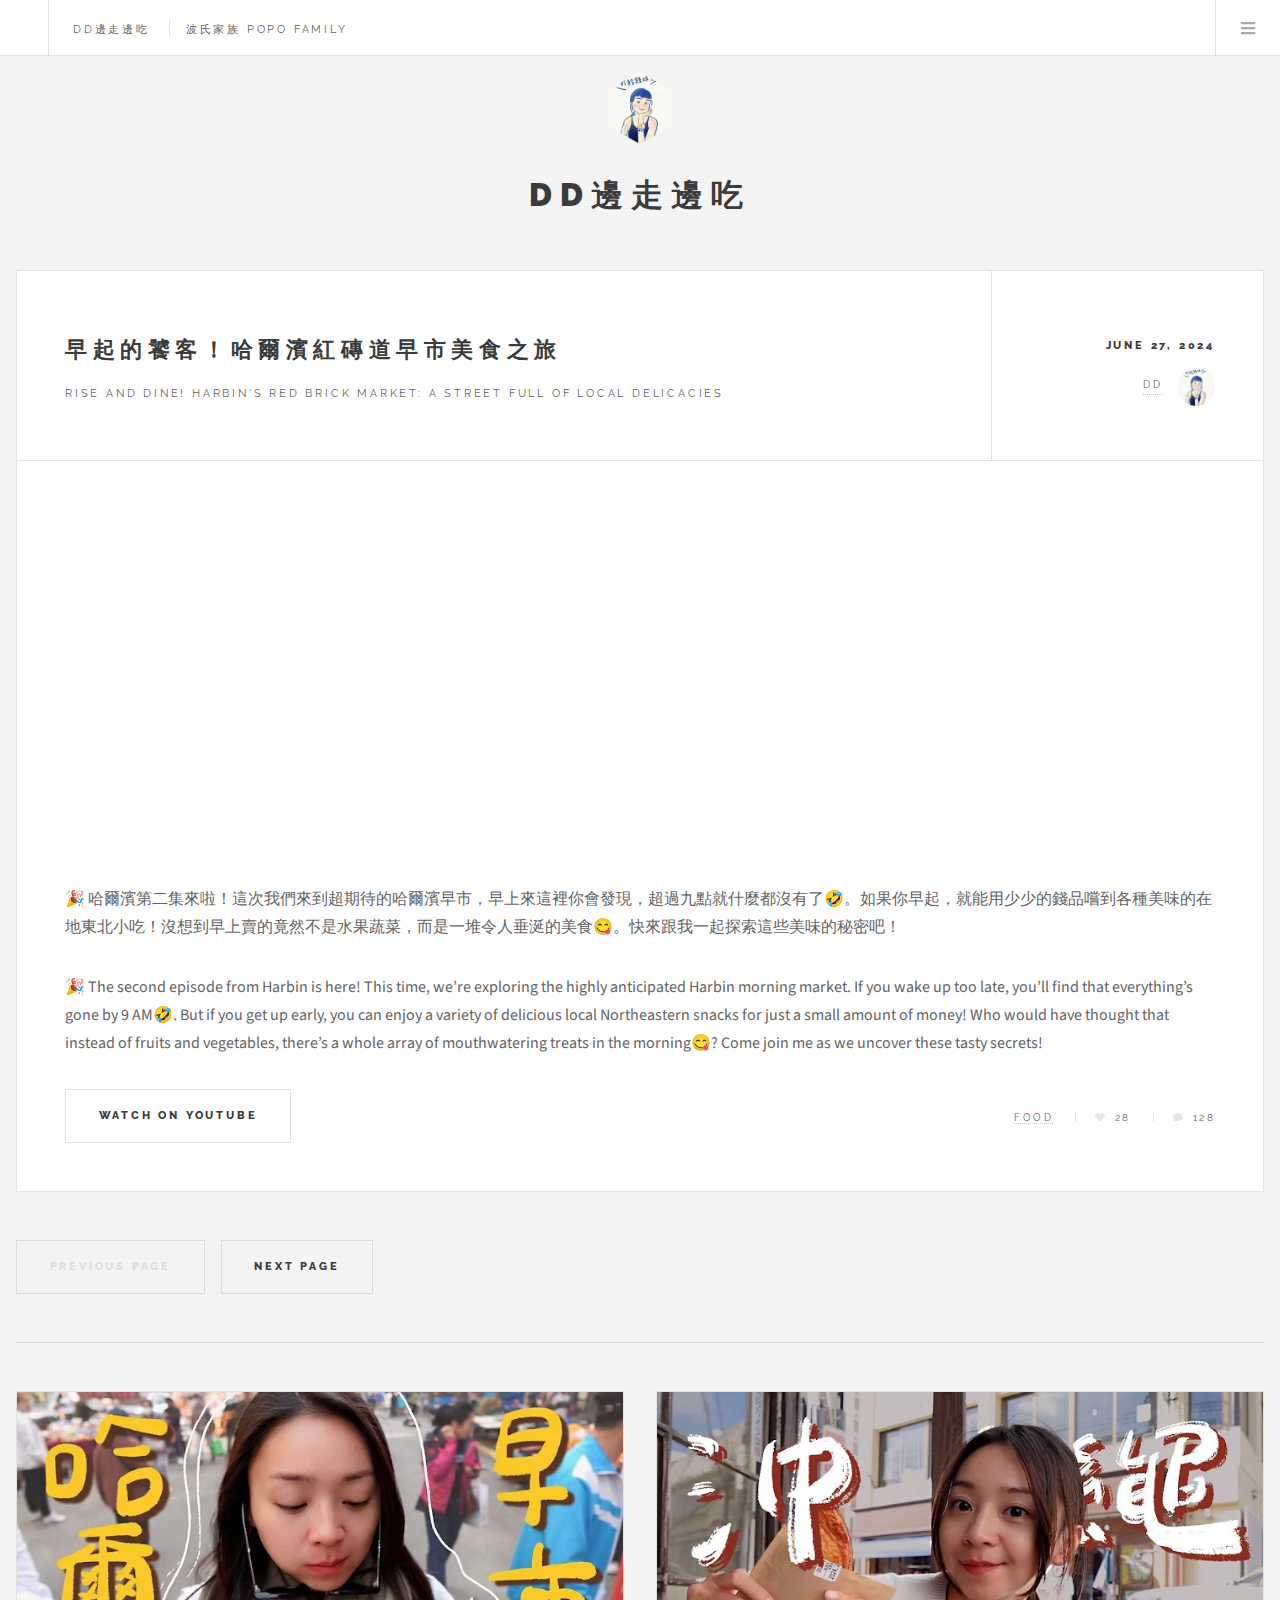
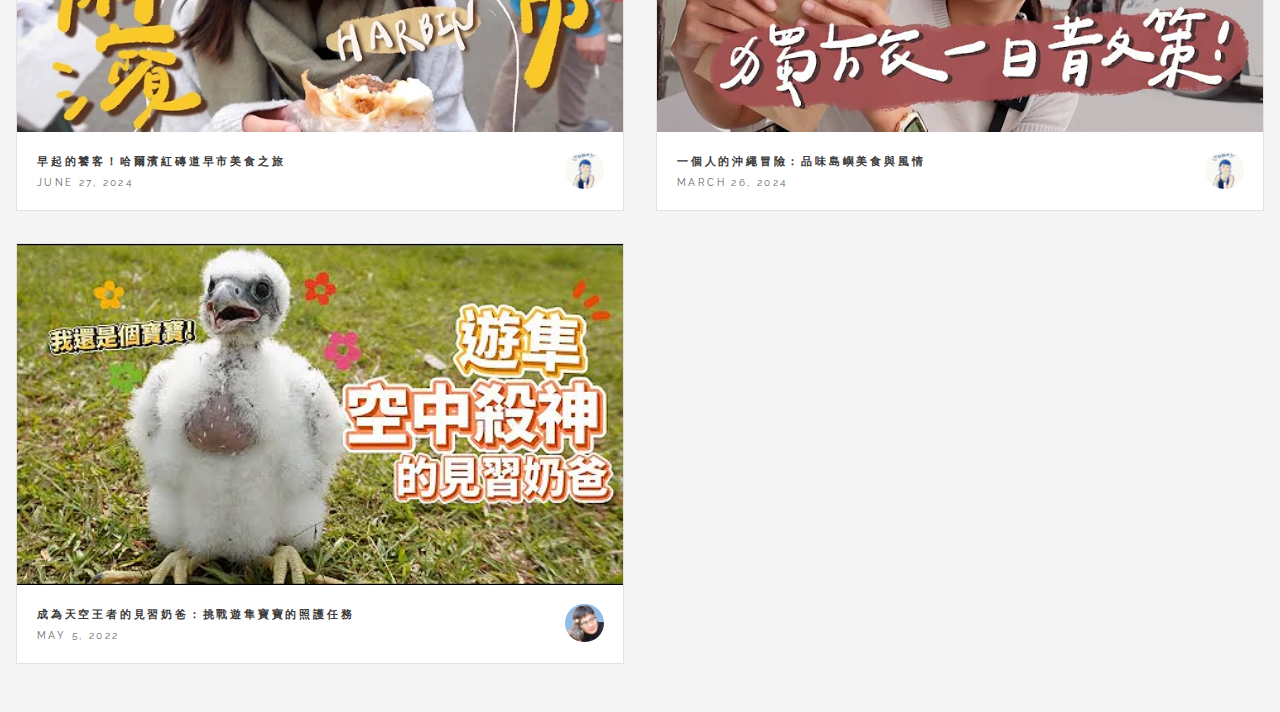
<file: index.html>
<!DOCTYPE HTML>
<!--
	Future Imperfect by HTML5 UP
	html5up.net | @ajlkn
	Free for personal and commercial use under the CCA 3.0 license (html5up.net/license)
-->
<html>
	<head>
		<title>Intersting shorts & videos</title>
		<meta charset="utf-8" />
		<meta name="viewport" content="width=device-width, initial-scale=1, user-scalable=no" />
		<link rel="stylesheet" href="assets/css/main.css" />
		<script type="application/javascript" src="//anymind360.com/js/16202/ats.js"></script>
	</head>
	<body class="is-preload">

		<!-- Wrapper -->
			<div id="wrapper">

				<!-- Header -->
				<header id="header">
					<h1><a href="index.html"></a></h1>
					<nav class="links">
						<ul>
							<li><a href="index.html">dd邊走邊吃</a></li>
							<li><a href="popo.html">波氏家族 Popo Family</a></li>
						</ul>
					</nav>
					<nav class="main">
						<ul>
							<li class="menu">
								<a class="fa-bars" href="#menu">Menu</a>
							</li>
						</ul>
					</nav>
				</header>

			<!-- Menu -->
				<section id="menu">
					<!-- Links -->
						<section>
							<ul class="links">
								<li>
									<a href="popo.html">
										<h3>波氏家族 Popo Family</h3>
										<p>Video</p>
									</a>
								</li>
								<li>
									<a href="index.html">
										<h3>dd邊走邊吃</h3>
										<p>Video</p>
									</a>
								</li>
								<li>
									<a href="popo shorts.html">
										<h3>波氏家族 Popo Family</h3>
										<p>Shorts</p>
									</a>
								</li>
								<li>
									<a href="DD shorts.html">
										<h3>dd邊走邊吃</h3>
										<p>Shorts</p>
									</a>
								</li>
							</ul>
						</section>
				</section>
				<!-- Main -->
					<div id="main">

						<!-- Post -->
							<article class="post">
								<header>
									<div class="title">
										<h2><a href="https://www.youtube.com/watch?v=3AqghCls0J0">早起的饕客！哈爾濱紅磚道早市美食之旅</a></h2>
										<p>Rise and Dine! Harbin's Red Brick Market: A Street Full of Local Delicacies</p>
									</div>
									<div class="meta">
										<time class="published" datetime="2015-11-01">June 27, 2024</time>
										<a href="https://www.youtube.com/@dd1717" class="author"><span class="name">DD</span><img src="images/dd.jpg" alt="" /></a>
									</div>
								</header>
								<div id="videoContainer">
									<iframe id="ytPlayer" width="640" height="360" 
											src="https://www.youtube.com/embed/3AqghCls0J0?enablejsapi=1" 
											frameborder="0" allow="accelerometer; autoplay; clipboard-write; 
											encrypted-media; gyroscope; picture-in-picture" allowfullscreen>
									</iframe>
								</div>								
								<p>🎉 哈爾濱第二集來啦！這次我們來到超期待的哈爾濱早市，早上來這裡你會發現，超過九點就什麼都沒有了🤣。如果你早起，就能用少少的錢品嚐到各種美味的在地東北小吃！沒想到早上賣的竟然不是水果蔬菜，而是一堆令人垂涎的美食😋。快來跟我一起探索這些美味的秘密吧！</p>
								<p>🎉 The second episode from Harbin is here! This time, we’re exploring the highly anticipated Harbin morning market. If you wake up too late, you’ll find that everything’s gone by 9 AM🤣. But if you get up early, you can enjoy a variety of delicious local Northeastern snacks for just a small amount of money! Who would have thought that instead of fruits and vegetables, there’s a whole array of mouthwatering treats in the morning😋? Come join me as we uncover these tasty secrets!</p>
								<footer>
									<ul class="actions">
										<li><a href="https://www.youtube.com/watch?v=3AqghCls0J0" class="button large">Watch on Youtube</a></li>
									</ul>
									<ul class="stats">
										<li><a href="#">Food</a></li>
										<li><a href="#" class="icon solid fa-heart">28</a></li>
										<li><a href="#" class="icon solid fa-comment">128</a></li>
									</ul>
								</footer>
							</article>
						<!-- Post -->
						<!--
							<article class="post">
								<header>
									<div class="title">
										<h2><a href="#">Elements</a></h2>
										<p>Lorem ipsum dolor amet nullam consequat etiam feugiat</p>
									</div>
									<div class="meta">
										<time class="published" datetime="2015-10-18">October 18, 2015</time>
										<a href="#" class="author"><span class="name">Jane Doe</span><img src="images/avatar.jpg" alt="" /></a>
									</div>
								</header>

								<section>
									<h3>Text</h3>
									<p>This is <b>bold</b> and this is <strong>strong</strong>. This is <i>italic</i> and this is <em>emphasized</em>.
									This is <sup>superscript</sup> text and this is <sub>subscript</sub> text.
									This is <u>underlined</u> and this is code: <code>for (;;) { ... }</code>. Finally, <a href="#">this is a link</a>.</p>
									<hr />
									<p>Nunc lacinia ante nunc ac lobortis. Interdum adipiscing gravida odio porttitor sem non mi integer non faucibus ornare mi ut ante amet placerat aliquet. Volutpat eu sed ante lacinia sapien lorem accumsan varius montes viverra nibh in adipiscing blandit tempus accumsan.</p>
									<hr />
									<h2>Heading Level 2</h2>
									<h3>Heading Level 3</h3>
									<h4>Heading Level 4</h4>
									<hr />
									<h4>Blockquote</h4>
									<blockquote>Fringilla nisl. Donec accumsan interdum nisi, quis tincidunt felis sagittis eget tempus euismod. Vestibulum ante ipsum primis in faucibus vestibulum. Blandit adipiscing eu felis iaculis volutpat ac adipiscing accumsan faucibus. Vestibulum ante ipsum primis in faucibus lorem ipsum dolor sit amet nullam adipiscing eu felis.</blockquote>
									<h4>Preformatted</h4>
									<pre><code>i = 0;

while (!deck.isInOrder()) {
  print 'Iteration ' + i;
  deck.shuffle();
  i++;
}

print 'It took ' + i + ' iterations to sort the deck.';</code></pre>
								</section>

								<section>
									<h3>Lists</h3>
									<div class="row">
										<div class="col-6 col-12-medium">
											<h4>Unordered</h4>
											<ul>
												<li>Dolor pulvinar etiam.</li>
												<li>Sagittis adipiscing.</li>
												<li>Felis enim feugiat.</li>
											</ul>
											<h4>Alternate</h4>
											<ul class="alt">
												<li>Dolor pulvinar etiam.</li>
												<li>Sagittis adipiscing.</li>
												<li>Felis enim feugiat.</li>
											</ul>
										</div>
										<div class="col-6 col-12-medium">
											<h4>Ordered</h4>
											<ol>
												<li>Dolor pulvinar etiam.</li>
												<li>Etiam vel felis viverra.</li>
												<li>Felis enim feugiat.</li>
												<li>Dolor pulvinar etiam.</li>
												<li>Etiam vel felis lorem.</li>
												<li>Felis enim et feugiat.</li>
											</ol>
											<h4>Icons</h4>
											<ul class="icons">
												<li><a href="#" class="icon brands fa-twitter"><span class="label">Twitter</span></a></li>
												<li><a href="#" class="icon brands fa-facebook-f"><span class="label">Facebook</span></a></li>
												<li><a href="#" class="icon brands fa-instagram"><span class="label">Instagram</span></a></li>
												<li><a href="#" class="icon brands fa-github"><span class="label">Github</span></a></li>
											</ul>
										</div>
									</div>
									<h3>Actions</h3>
									<div class="row">
										<div class="col-6 col-12-medium">
											<ul class="actions">
												<li><a href="#" class="button">Default</a></li>
												<li><a href="#" class="button">Default</a></li>
												<li><a href="#" class="button">Default</a></li>
											</ul>
											<ul class="actions small">
												<li><a href="#" class="button small">Small</a></li>
												<li><a href="#" class="button small">Small</a></li>
												<li><a href="#" class="button small">Small</a></li>
											</ul>
											<ul class="actions stacked">
												<li><a href="#" class="button">Default</a></li>
												<li><a href="#" class="button">Default</a></li>
												<li><a href="#" class="button">Default</a></li>
											</ul>
											<ul class="actions stacked">
												<li><a href="#" class="button small">Small</a></li>
												<li><a href="#" class="button small">Small</a></li>
												<li><a href="#" class="button small">Small</a></li>
											</ul>
										</div>
										<div class="col-6 col-12-medium">
											<ul class="actions stacked">
												<li><a href="#" class="button fit">Default</a></li>
												<li><a href="#" class="button fit">Default</a></li>
											</ul>
											<ul class="actions stacked">
												<li><a href="#" class="button small fit">Small</a></li>
												<li><a href="#" class="button small fit">Small</a></li>
											</ul>
										</div>
									</div>
								</section>

								<section>
									<h3>Table</h3>
									<h4>Default</h4>
									<div class="table-wrapper">
										<table>
											<thead>
												<tr>
													<th>Name</th>
													<th>Description</th>
													<th>Price</th>
												</tr>
											</thead>
											<tbody>
												<tr>
													<td>Item One</td>
													<td>Ante turpis integer aliquet porttitor.</td>
													<td>29.99</td>
												</tr>
												<tr>
													<td>Item Two</td>
													<td>Vis ac commodo adipiscing arcu aliquet.</td>
													<td>19.99</td>
												</tr>
												<tr>
													<td>Item Three</td>
													<td> Morbi faucibus arcu accumsan lorem.</td>
													<td>29.99</td>
												</tr>
												<tr>
													<td>Item Four</td>
													<td>Vitae integer tempus condimentum.</td>
													<td>19.99</td>
												</tr>
												<tr>
													<td>Item Five</td>
													<td>Ante turpis integer aliquet porttitor.</td>
													<td>29.99</td>
												</tr>
											</tbody>
											<tfoot>
												<tr>
													<td colspan="2"></td>
													<td>100.00</td>
												</tr>
											</tfoot>
										</table>
									</div>

									<h4>Alternate</h4>
									<div class="table-wrapper">
										<table class="alt">
											<thead>
												<tr>
													<th>Name</th>
													<th>Description</th>
													<th>Price</th>
												</tr>
											</thead>
											<tbody>
												<tr>
													<td>Item One</td>
													<td>Ante turpis integer aliquet porttitor.</td>
													<td>29.99</td>
												</tr>
												<tr>
													<td>Item Two</td>
													<td>Vis ac commodo adipiscing arcu aliquet.</td>
													<td>19.99</td>
												</tr>
												<tr>
													<td>Item Three</td>
													<td> Morbi faucibus arcu accumsan lorem.</td>
													<td>29.99</td>
												</tr>
												<tr>
													<td>Item Four</td>
													<td>Vitae integer tempus condimentum.</td>
													<td>19.99</td>
												</tr>
												<tr>
													<td>Item Five</td>
													<td>Ante turpis integer aliquet porttitor.</td>
													<td>29.99</td>
												</tr>
											</tbody>
											<tfoot>
												<tr>
													<td colspan="2"></td>
													<td>100.00</td>
												</tr>
											</tfoot>
										</table>
									</div>
								</section>

								<section>
									<h3>Buttons</h3>
									<ul class="actions">
										<li><a href="#" class="button large">Large</a></li>
										<li><a href="#" class="button">Default</a></li>
										<li><a href="#" class="button small">Small</a></li>
									</ul>
									<ul class="actions fit">
										<li><a href="#" class="button fit">Fit</a></li>
										<li><a href="#" class="button fit">Fit</a></li>
										<li><a href="#" class="button fit">Fit</a></li>
									</ul>
									<ul class="actions fit small">
										<li><a href="#" class="button fit small">Fit + Small</a></li>
										<li><a href="#" class="button fit small">Fit + Small</a></li>
										<li><a href="#" class="button fit small">Fit + Small</a></li>
									</ul>
									<ul class="actions">
										<li><a href="#" class="button icon solid fa-download">Icon</a></li>
										<li><a href="#" class="button icon solid fa-upload">Icon</a></li>
										<li><a href="#" class="button icon solid fa-save">Icon</a></li>
									</ul>
									<ul class="actions">
										<li><span class="button disabled">Disabled</span></li>
										<li><span class="button disabled icon solid fa-download">Disabled</span></li>
									</ul>
								</section>

								<section>
									<h3>Form</h3>
									<form method="post" action="#">
										<div class="row gtr-uniform">
											<div class="col-6 col-12-xsmall">
												<input type="text" name="demo-name" id="demo-name" value="" placeholder="Name" />
											</div>
											<div class="col-6 col-12-xsmall">
												<input type="email" name="demo-email" id="demo-email" value="" placeholder="Email" />
											</div>
											<div class="col-12">
												<select name="demo-category" id="demo-category">
													<option value="">- Category -</option>
													<option value="1">Manufacturing</option>
													<option value="1">Shipping</option>
													<option value="1">Administration</option>
													<option value="1">Human Resources</option>
												</select>
											</div>
											<div class="col-4 col-12-small">
												<input type="radio" id="demo-priority-low" name="demo-priority" checked>
												<label for="demo-priority-low">Low</label>
											</div>
											<div class="col-4 col-12-small">
												<input type="radio" id="demo-priority-normal" name="demo-priority">
												<label for="demo-priority-normal">Normal</label>
											</div>
											<div class="col-4 col-12-small">
												<input type="radio" id="demo-priority-high" name="demo-priority">
												<label for="demo-priority-high">High</label>
											</div>
											<div class="col-6 col-12-small">
												<input type="checkbox" id="demo-copy" name="demo-copy">
												<label for="demo-copy">Email me a copy</label>
											</div>
											<div class="col-6 col-12-small">
												<input type="checkbox" id="demo-human" name="demo-human" checked>
												<label for="demo-human">Not a robot</label>
											</div>
											<div class="col-12">
												<textarea name="demo-message" id="demo-message" placeholder="Enter your message" rows="6"></textarea>
											</div>
											<div class="col-12">
												<ul class="actions">
													<li><input type="submit" value="Send Message" /></li>
													<li><input type="reset" value="Reset" /></li>
												</ul>
											</div>
										</div>
									</form>
								</section>

								<section>
									<h3>Image</h3>
									<h4>Fit</h4>
									<div class="box alt">
										<div class="row gtr-uniform">
											<div class="col-12"><span class="image fit"><img src="images/pic02.jpg" alt="" /></span></div>
											<div class="col-4"><span class="image fit"><img src="images/pic04.jpg" alt="" /></span></div>
											<div class="col-4"><span class="image fit"><img src="images/pic05.jpg" alt="" /></span></div>
											<div class="col-4"><span class="image fit"><img src="images/pic06.jpg" alt="" /></span></div>
											<div class="col-4"><span class="image fit"><img src="images/pic06.jpg" alt="" /></span></div>
											<div class="col-4"><span class="image fit"><img src="images/pic04.jpg" alt="" /></span></div>
											<div class="col-4"><span class="image fit"><img src="images/pic05.jpg" alt="" /></span></div>
											<div class="col-4"><span class="image fit"><img src="images/pic05.jpg" alt="" /></span></div>
											<div class="col-4"><span class="image fit"><img src="images/pic06.jpg" alt="" /></span></div>
											<div class="col-4"><span class="image fit"><img src="images/pic04.jpg" alt="" /></span></div>
										</div>
									</div>
									<h4>Left &amp; Right</h4>
									<p><span class="image left"><img src="images/pic07.jpg" alt="" /></span>Fringilla nisl. Donec accumsan interdum nisi, quis tincidunt felis sagittis eget. tempus euismod. Vestibulum ante ipsum primis in faucibus vestibulum. Blandit adipiscing eu felis iaculis volutpat ac adipiscing accumsan eu faucibus. Integer ac pellentesque praesent tincidunt felis sagittis eget. tempus euismod. Vestibulum ante ipsum primis in faucibus vestibulum. Blandit adipiscing eu felis iaculis volutpat ac adipiscing accumsan eu faucibus. Integer ac pellentesque praesent. Donec accumsan interdum nisi, quis tincidunt felis sagittis eget. tempus euismod. Vestibulum ante ipsum primis in faucibus vestibulum. Blandit adipiscing eu felis iaculis volutpat ac adipiscing accumsan eu faucibus. Integer ac pellentesque praesent tincidunt felis sagittis eget. tempus euismod. Vestibulum ante ipsum primis in faucibus vestibulum. Blandit adipiscing eu felis iaculis volutpat ac adipiscing accumsan eu faucibus. Integer ac pellentesque praesent. Blandit adipiscing eu felis iaculis volutpat ac adipiscing accumsan eu faucibus. Integer ac pellentesque praesent tincidunt felis sagittis eget. tempus euismod. Vestibulum ante ipsum primis in faucibus vestibulum. Blandit adipiscing eu felis iaculis volutpat ac adipiscing accumsan eu faucibus. Integer ac pellentesque praesent.</p>
									<p><span class="image right"><img src="images/pic04.jpg" alt="" /></span>Fringilla nisl. Donec accumsan interdum nisi, quis tincidunt felis sagittis eget. tempus euismod. Vestibulum ante ipsum primis in faucibus vestibulum. Blandit adipiscing eu felis iaculis volutpat ac adipiscing accumsan eu faucibus. Integer ac pellentesque praesent tincidunt felis sagittis eget. tempus euismod. Vestibulum ante ipsum primis in faucibus vestibulum. Blandit adipiscing eu felis iaculis volutpat ac adipiscing accumsan eu faucibus. Integer ac pellentesque praesent. Donec accumsan interdum nisi, quis tincidunt felis sagittis eget. tempus euismod. Vestibulum ante ipsum primis in faucibus vestibulum. Blandit adipiscing eu felis iaculis volutpat ac adipiscing accumsan eu faucibus. Integer ac pellentesque praesent tincidunt felis sagittis eget. tempus euismod. Vestibulum ante ipsum primis in faucibus vestibulum. Blandit adipiscing eu felis iaculis volutpat ac adipiscing accumsan eu faucibus. Integer ac pellentesque praesent. Blandit adipiscing eu felis iaculis volutpat ac adipiscing accumsan eu faucibus. Integer ac pellentesque praesent tincidunt felis sagittis eget. tempus euismod. Vestibulum ante ipsum primis in faucibus vestibulum. Blandit adipiscing eu felis iaculis volutpat ac adipiscing accumsan eu faucibus. Integer ac pellentesque praesent.</p>
								</section>

							</article>
						-->

						<!-- Pagination -->
							<ul class="actions pagination">
								<li><a href="" class="disabled button large previous">Previous Page</a></li>
								<li><a href="DD2.html" class="button large next">Next Page</a></li>
							</ul>

					</div>

				<!-- Sidebar -->
					<section id="sidebar">

						<!-- Intro -->
							<section id="intro">
								<a href="index.html" class="logo"><img src="images/dd.jpg" alt="" /></a>
								<header>
									<h2>dd邊走邊吃</h2>
								</header>
							</section>

						<!-- Mini Posts -->
						<section>
							<div class="mini-posts">

								<!-- Mini Post -->
									<article class="mini-post">
										<header>
											<h3><a href="index.html">早起的饕客！哈爾濱紅磚道早市美食之旅</a></h3>
											<time class="published" datetime="2015-10-20">June 27, 2024</time>
											<a href="#" class="author"><img src="images/dd.jpg" alt="DD's Harbin Breakfast Thumbnail" /></a>
										</header>
										<a href="index.html" class="image"><img src="images/DD Video Thumbnail 1.webp" alt="DD's Harbin Breakfast Thumbnail" /></a>
									</article>

								<!-- Mini Post -->
									<article class="mini-post">
										<header>
											<h3><a href="DD2.html">一個人的沖繩冒險：品味島嶼美食與風情</a></h3>
											<time class="published" datetime="2015-10-19">March 26, 2024</time>
											<a href="#" class="author"><img src="images/dd.jpg" alt="DD solo Travel in Okinawa Thumbnail" /></a>
										</header>
										<a href="DD2.html" class="image"><img src="images/dd video thumbnail 2.webp" alt="DD solo Travel in Okinawa Thumbnail" /></a>
									</article>

								<!-- Mini Post -->
									<article class="mini-post">
										<header>
											<h3><a href="popo.html">成為天空王者的見習奶爸：挑戰遊隼寶寶的照護任務</a></h3>
											<time class="published" datetime="2015-10-18">May 5, 2022</time>
											<a href="popo.html" class="author"><img src="images/popo.jpg" alt="Popo raising eagle thumbnail" /></a>
										</header>
										<a href="popo.html" class="image"><img src="images/popo thumnail vid1.jpg" alt="Popo raising eagle thumbnail" /></a>
									</article>
								</div>
							</section>
					</section>

			</div>

		<!-- Scripts -->
			<script src="assets/js/jquery.min.js"></script>
			<script src="assets/js/browser.min.js"></script>
			<script src="assets/js/breakpoints.min.js"></script>
			<script src="assets/js/util.js"></script>
			<script src="assets/js/main.js"></script>
	</body>
</html>
</file>
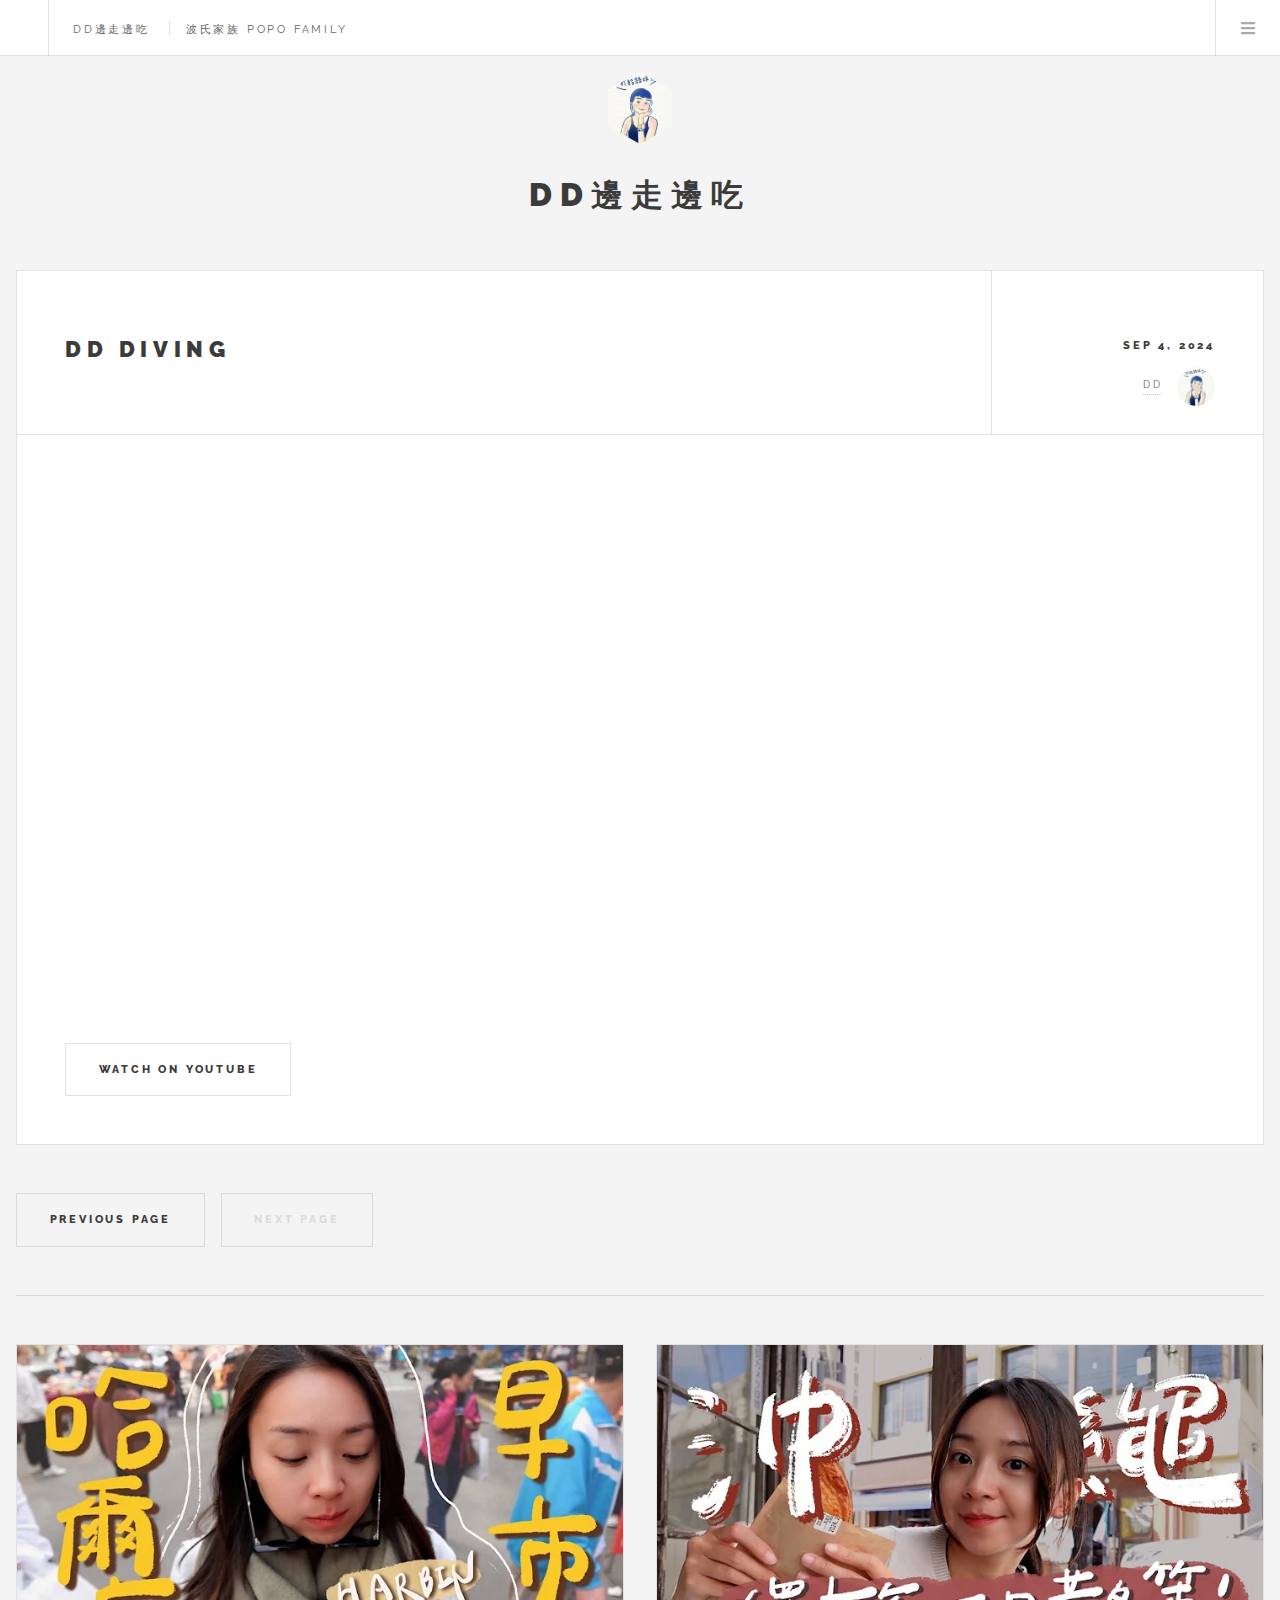
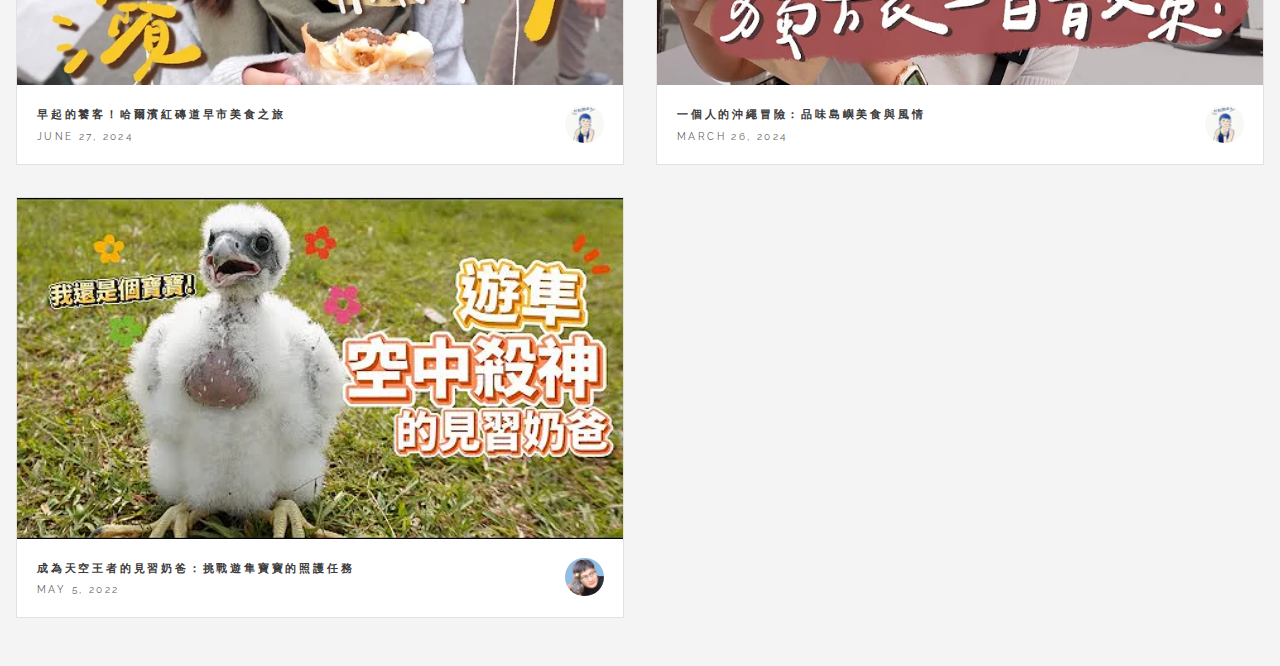
<file: DD shorts.html>
<!DOCTYPE HTML>
<!--
	Future Imperfect by HTML5 UP
	html5up.net | @ajlkn
	Free for personal and commercial use under the CCA 3.0 license (html5up.net/license)
-->
<html>
	<head>
		<title>Intersting shorts & videos</title>
		<meta charset="utf-8" />
		<meta name="viewport" content="width=device-width, initial-scale=1, user-scalable=no" />
		<link rel="stylesheet" href="assets/css/main.css" />
		<script type="application/javascript" src="//anymind360.com/js/16202/ats.js"></script>
	</head>
	<body class="is-preload">

		<!-- Wrapper -->
			<div id="wrapper">

				<!-- Header -->
				<header id="header">
					<h1><a href="index.html"></a></h1>
					<nav class="links">
						<ul>
							<li><a href="index.html">dd邊走邊吃</a></li>
							<li><a href="popo.html">波氏家族 Popo Family</a></li>
						</ul>
					</nav>
					<nav class="main">
						<ul>
							<li class="menu">
								<a class="fa-bars" href="#menu">Menu</a>
							</li>
						</ul>
					</nav>
				</header>

			<!-- Menu -->
				<section id="menu">
					<!-- Links -->
						<section>
							<ul class="links">
								<li>
									<a href="popo.html">
										<h3>波氏家族 Popo Family</h3>
										<p>Video</p>
									</a>
								</li>
								<li>
									<a href="index.html">
										<h3>dd邊走邊吃</h3>
										<p>Video</p>
									</a>
								</li>
								<li>
									<a href="popo shorts.html">
										<h3>波氏家族 Popo Family</h3>
										<p>Shorts</p>
									</a>
								</li>
								<li>
									<a href="DD shorts.html">
										<h3>dd邊走邊吃</h3>
										<p>Shorts</p>
									</a>
								</li>
							</ul>
						</section>
				</section>
				<!-- Main -->
					<div id="main">
						<!-- Post -->
						<article class="post">
							<header>
								<div class="title">
									<h2><a href="https://www.youtube.com/shorts/FxOONwb4BH0">DD Diving</a></h2>
								</div>
								<div class="meta">
									<time class="published" datetime="2015-11-01">Sep 4, 2024</time>
									<a href="https://www.youtube.com/@dd1717" class="author"><span class="name">DD</span><img src="images/dd.jpg" alt="" /></a>
								</div>
							</header>
							<div id="videoContainer">
							<iframe width="315" height="560" 
							src="https://www.youtube.com/embed/FxOONwb4BH0" 
							title="YouTube video player" frameborder="0" 
							allow="accelerometer; autoplay; clipboard-write; encrypted-media;
							gyroscope; picture-in-picture;
							web-share"
							allowfullscreen></iframe>
							</div>
								<ul class="actions">
									<li><a href="https://www.youtube.com/shorts/FxOONwb4BH0" class="button large">Watch on Youtube</a></li>
								</ul>
							</footer>
						</article>
						<!-- Post -->
						<!--
							<article class="post">
								<header>
									<div class="title">
										<h2><a href="#">Elements</a></h2>
										<p>Lorem ipsum dolor amet nullam consequat etiam feugiat</p>
									</div>
									<div class="meta">
										<time class="published" datetime="2015-10-18">October 18, 2015</time>
										<a href="#" class="author"><span class="name">Jane Doe</span><img src="images/avatar.jpg" alt="" /></a>
									</div>
								</header>

								<section>
									<h3>Text</h3>
									<p>This is <b>bold</b> and this is <strong>strong</strong>. This is <i>italic</i> and this is <em>emphasized</em>.
									This is <sup>superscript</sup> text and this is <sub>subscript</sub> text.
									This is <u>underlined</u> and this is code: <code>for (;;) { ... }</code>. Finally, <a href="#">this is a link</a>.</p>
									<hr />
									<p>Nunc lacinia ante nunc ac lobortis. Interdum adipiscing gravida odio porttitor sem non mi integer non faucibus ornare mi ut ante amet placerat aliquet. Volutpat eu sed ante lacinia sapien lorem accumsan varius montes viverra nibh in adipiscing blandit tempus accumsan.</p>
									<hr />
									<h2>Heading Level 2</h2>
									<h3>Heading Level 3</h3>
									<h4>Heading Level 4</h4>
									<hr />
									<h4>Blockquote</h4>
									<blockquote>Fringilla nisl. Donec accumsan interdum nisi, quis tincidunt felis sagittis eget tempus euismod. Vestibulum ante ipsum primis in faucibus vestibulum. Blandit adipiscing eu felis iaculis volutpat ac adipiscing accumsan faucibus. Vestibulum ante ipsum primis in faucibus lorem ipsum dolor sit amet nullam adipiscing eu felis.</blockquote>
									<h4>Preformatted</h4>
									<pre><code>i = 0;

while (!deck.isInOrder()) {
  print 'Iteration ' + i;
  deck.shuffle();
  i++;
}

print 'It took ' + i + ' iterations to sort the deck.';</code></pre>
								</section>

								<section>
									<h3>Lists</h3>
									<div class="row">
										<div class="col-6 col-12-medium">
											<h4>Unordered</h4>
											<ul>
												<li>Dolor pulvinar etiam.</li>
												<li>Sagittis adipiscing.</li>
												<li>Felis enim feugiat.</li>
											</ul>
											<h4>Alternate</h4>
											<ul class="alt">
												<li>Dolor pulvinar etiam.</li>
												<li>Sagittis adipiscing.</li>
												<li>Felis enim feugiat.</li>
											</ul>
										</div>
										<div class="col-6 col-12-medium">
											<h4>Ordered</h4>
											<ol>
												<li>Dolor pulvinar etiam.</li>
												<li>Etiam vel felis viverra.</li>
												<li>Felis enim feugiat.</li>
												<li>Dolor pulvinar etiam.</li>
												<li>Etiam vel felis lorem.</li>
												<li>Felis enim et feugiat.</li>
											</ol>
											<h4>Icons</h4>
											<ul class="icons">
												<li><a href="#" class="icon brands fa-twitter"><span class="label">Twitter</span></a></li>
												<li><a href="#" class="icon brands fa-facebook-f"><span class="label">Facebook</span></a></li>
												<li><a href="#" class="icon brands fa-instagram"><span class="label">Instagram</span></a></li>
												<li><a href="#" class="icon brands fa-github"><span class="label">Github</span></a></li>
											</ul>
										</div>
									</div>
									<h3>Actions</h3>
									<div class="row">
										<div class="col-6 col-12-medium">
											<ul class="actions">
												<li><a href="#" class="button">Default</a></li>
												<li><a href="#" class="button">Default</a></li>
												<li><a href="#" class="button">Default</a></li>
											</ul>
											<ul class="actions small">
												<li><a href="#" class="button small">Small</a></li>
												<li><a href="#" class="button small">Small</a></li>
												<li><a href="#" class="button small">Small</a></li>
											</ul>
											<ul class="actions stacked">
												<li><a href="#" class="button">Default</a></li>
												<li><a href="#" class="button">Default</a></li>
												<li><a href="#" class="button">Default</a></li>
											</ul>
											<ul class="actions stacked">
												<li><a href="#" class="button small">Small</a></li>
												<li><a href="#" class="button small">Small</a></li>
												<li><a href="#" class="button small">Small</a></li>
											</ul>
										</div>
										<div class="col-6 col-12-medium">
											<ul class="actions stacked">
												<li><a href="#" class="button fit">Default</a></li>
												<li><a href="#" class="button fit">Default</a></li>
											</ul>
											<ul class="actions stacked">
												<li><a href="#" class="button small fit">Small</a></li>
												<li><a href="#" class="button small fit">Small</a></li>
											</ul>
										</div>
									</div>
								</section>

								<section>
									<h3>Table</h3>
									<h4>Default</h4>
									<div class="table-wrapper">
										<table>
											<thead>
												<tr>
													<th>Name</th>
													<th>Description</th>
													<th>Price</th>
												</tr>
											</thead>
											<tbody>
												<tr>
													<td>Item One</td>
													<td>Ante turpis integer aliquet porttitor.</td>
													<td>29.99</td>
												</tr>
												<tr>
													<td>Item Two</td>
													<td>Vis ac commodo adipiscing arcu aliquet.</td>
													<td>19.99</td>
												</tr>
												<tr>
													<td>Item Three</td>
													<td> Morbi faucibus arcu accumsan lorem.</td>
													<td>29.99</td>
												</tr>
												<tr>
													<td>Item Four</td>
													<td>Vitae integer tempus condimentum.</td>
													<td>19.99</td>
												</tr>
												<tr>
													<td>Item Five</td>
													<td>Ante turpis integer aliquet porttitor.</td>
													<td>29.99</td>
												</tr>
											</tbody>
											<tfoot>
												<tr>
													<td colspan="2"></td>
													<td>100.00</td>
												</tr>
											</tfoot>
										</table>
									</div>

									<h4>Alternate</h4>
									<div class="table-wrapper">
										<table class="alt">
											<thead>
												<tr>
													<th>Name</th>
													<th>Description</th>
													<th>Price</th>
												</tr>
											</thead>
											<tbody>
												<tr>
													<td>Item One</td>
													<td>Ante turpis integer aliquet porttitor.</td>
													<td>29.99</td>
												</tr>
												<tr>
													<td>Item Two</td>
													<td>Vis ac commodo adipiscing arcu aliquet.</td>
													<td>19.99</td>
												</tr>
												<tr>
													<td>Item Three</td>
													<td> Morbi faucibus arcu accumsan lorem.</td>
													<td>29.99</td>
												</tr>
												<tr>
													<td>Item Four</td>
													<td>Vitae integer tempus condimentum.</td>
													<td>19.99</td>
												</tr>
												<tr>
													<td>Item Five</td>
													<td>Ante turpis integer aliquet porttitor.</td>
													<td>29.99</td>
												</tr>
											</tbody>
											<tfoot>
												<tr>
													<td colspan="2"></td>
													<td>100.00</td>
												</tr>
											</tfoot>
										</table>
									</div>
								</section>

								<section>
									<h3>Buttons</h3>
									<ul class="actions">
										<li><a href="#" class="button large">Large</a></li>
										<li><a href="#" class="button">Default</a></li>
										<li><a href="#" class="button small">Small</a></li>
									</ul>
									<ul class="actions fit">
										<li><a href="#" class="button fit">Fit</a></li>
										<li><a href="#" class="button fit">Fit</a></li>
										<li><a href="#" class="button fit">Fit</a></li>
									</ul>
									<ul class="actions fit small">
										<li><a href="#" class="button fit small">Fit + Small</a></li>
										<li><a href="#" class="button fit small">Fit + Small</a></li>
										<li><a href="#" class="button fit small">Fit + Small</a></li>
									</ul>
									<ul class="actions">
										<li><a href="#" class="button icon solid fa-download">Icon</a></li>
										<li><a href="#" class="button icon solid fa-upload">Icon</a></li>
										<li><a href="#" class="button icon solid fa-save">Icon</a></li>
									</ul>
									<ul class="actions">
										<li><span class="button disabled">Disabled</span></li>
										<li><span class="button disabled icon solid fa-download">Disabled</span></li>
									</ul>
								</section>

								<section>
									<h3>Form</h3>
									<form method="post" action="#">
										<div class="row gtr-uniform">
											<div class="col-6 col-12-xsmall">
												<input type="text" name="demo-name" id="demo-name" value="" placeholder="Name" />
											</div>
											<div class="col-6 col-12-xsmall">
												<input type="email" name="demo-email" id="demo-email" value="" placeholder="Email" />
											</div>
											<div class="col-12">
												<select name="demo-category" id="demo-category">
													<option value="">- Category -</option>
													<option value="1">Manufacturing</option>
													<option value="1">Shipping</option>
													<option value="1">Administration</option>
													<option value="1">Human Resources</option>
												</select>
											</div>
											<div class="col-4 col-12-small">
												<input type="radio" id="demo-priority-low" name="demo-priority" checked>
												<label for="demo-priority-low">Low</label>
											</div>
											<div class="col-4 col-12-small">
												<input type="radio" id="demo-priority-normal" name="demo-priority">
												<label for="demo-priority-normal">Normal</label>
											</div>
											<div class="col-4 col-12-small">
												<input type="radio" id="demo-priority-high" name="demo-priority">
												<label for="demo-priority-high">High</label>
											</div>
											<div class="col-6 col-12-small">
												<input type="checkbox" id="demo-copy" name="demo-copy">
												<label for="demo-copy">Email me a copy</label>
											</div>
											<div class="col-6 col-12-small">
												<input type="checkbox" id="demo-human" name="demo-human" checked>
												<label for="demo-human">Not a robot</label>
											</div>
											<div class="col-12">
												<textarea name="demo-message" id="demo-message" placeholder="Enter your message" rows="6"></textarea>
											</div>
											<div class="col-12">
												<ul class="actions">
													<li><input type="submit" value="Send Message" /></li>
													<li><input type="reset" value="Reset" /></li>
												</ul>
											</div>
										</div>
									</form>
								</section>

								<section>
									<h3>Image</h3>
									<h4>Fit</h4>
									<div class="box alt">
										<div class="row gtr-uniform">
											<div class="col-12"><span class="image fit"><img src="images/pic02.jpg" alt="" /></span></div>
											<div class="col-4"><span class="image fit"><img src="images/pic04.jpg" alt="" /></span></div>
											<div class="col-4"><span class="image fit"><img src="images/pic05.jpg" alt="" /></span></div>
											<div class="col-4"><span class="image fit"><img src="images/pic06.jpg" alt="" /></span></div>
											<div class="col-4"><span class="image fit"><img src="images/pic06.jpg" alt="" /></span></div>
											<div class="col-4"><span class="image fit"><img src="images/pic04.jpg" alt="" /></span></div>
											<div class="col-4"><span class="image fit"><img src="images/pic05.jpg" alt="" /></span></div>
											<div class="col-4"><span class="image fit"><img src="images/pic05.jpg" alt="" /></span></div>
											<div class="col-4"><span class="image fit"><img src="images/pic06.jpg" alt="" /></span></div>
											<div class="col-4"><span class="image fit"><img src="images/pic04.jpg" alt="" /></span></div>
										</div>
									</div>
									<h4>Left &amp; Right</h4>
									<p><span class="image left"><img src="images/pic07.jpg" alt="" /></span>Fringilla nisl. Donec accumsan interdum nisi, quis tincidunt felis sagittis eget. tempus euismod. Vestibulum ante ipsum primis in faucibus vestibulum. Blandit adipiscing eu felis iaculis volutpat ac adipiscing accumsan eu faucibus. Integer ac pellentesque praesent tincidunt felis sagittis eget. tempus euismod. Vestibulum ante ipsum primis in faucibus vestibulum. Blandit adipiscing eu felis iaculis volutpat ac adipiscing accumsan eu faucibus. Integer ac pellentesque praesent. Donec accumsan interdum nisi, quis tincidunt felis sagittis eget. tempus euismod. Vestibulum ante ipsum primis in faucibus vestibulum. Blandit adipiscing eu felis iaculis volutpat ac adipiscing accumsan eu faucibus. Integer ac pellentesque praesent tincidunt felis sagittis eget. tempus euismod. Vestibulum ante ipsum primis in faucibus vestibulum. Blandit adipiscing eu felis iaculis volutpat ac adipiscing accumsan eu faucibus. Integer ac pellentesque praesent. Blandit adipiscing eu felis iaculis volutpat ac adipiscing accumsan eu faucibus. Integer ac pellentesque praesent tincidunt felis sagittis eget. tempus euismod. Vestibulum ante ipsum primis in faucibus vestibulum. Blandit adipiscing eu felis iaculis volutpat ac adipiscing accumsan eu faucibus. Integer ac pellentesque praesent.</p>
									<p><span class="image right"><img src="images/pic04.jpg" alt="" /></span>Fringilla nisl. Donec accumsan interdum nisi, quis tincidunt felis sagittis eget. tempus euismod. Vestibulum ante ipsum primis in faucibus vestibulum. Blandit adipiscing eu felis iaculis volutpat ac adipiscing accumsan eu faucibus. Integer ac pellentesque praesent tincidunt felis sagittis eget. tempus euismod. Vestibulum ante ipsum primis in faucibus vestibulum. Blandit adipiscing eu felis iaculis volutpat ac adipiscing accumsan eu faucibus. Integer ac pellentesque praesent. Donec accumsan interdum nisi, quis tincidunt felis sagittis eget. tempus euismod. Vestibulum ante ipsum primis in faucibus vestibulum. Blandit adipiscing eu felis iaculis volutpat ac adipiscing accumsan eu faucibus. Integer ac pellentesque praesent tincidunt felis sagittis eget. tempus euismod. Vestibulum ante ipsum primis in faucibus vestibulum. Blandit adipiscing eu felis iaculis volutpat ac adipiscing accumsan eu faucibus. Integer ac pellentesque praesent. Blandit adipiscing eu felis iaculis volutpat ac adipiscing accumsan eu faucibus. Integer ac pellentesque praesent tincidunt felis sagittis eget. tempus euismod. Vestibulum ante ipsum primis in faucibus vestibulum. Blandit adipiscing eu felis iaculis volutpat ac adipiscing accumsan eu faucibus. Integer ac pellentesque praesent.</p>
								</section>

							</article>
						-->

						<!-- Pagination -->
							<ul class="actions pagination">
								<li><a href="DD2.html" class="button large previous">Previous Page</a></li>
								<li><a href="" class="disabled button large next">Next Page</a></li>
							</ul>

					</div>

				<!-- Sidebar -->
					<section id="sidebar">

						<!-- Intro -->
							<section id="intro">
								<a href="index.html" class="logo"><img src="images/dd.jpg" alt="" /></a>
								<header>
									<h2>dd邊走邊吃</h2>
								</header>
							</section>

					<!-- Mini Posts -->
					<section>
						<div class="mini-posts">

							<!-- Mini Post -->
								<article class="mini-post">
									<header>
										<h3><a href="index.html">早起的饕客！哈爾濱紅磚道早市美食之旅</a></h3>
										<time class="published" datetime="2015-10-20">June 27, 2024</time>
										<a href="#" class="author"><img src="images/dd.jpg" alt="DD's Harbin Breakfast Thumbnail" /></a>
									</header>
									<a href="index.html" class="image"><img src="images/DD Video Thumbnail 1.webp" alt="DD's Harbin Breakfast Thumbnail" /></a>
								</article>

							<!-- Mini Post -->
								<article class="mini-post">
									<header>
										<h3><a href="DD2.html">一個人的沖繩冒險：品味島嶼美食與風情</a></h3>
										<time class="published" datetime="2015-10-19">March 26, 2024</time>
										<a href="#" class="author"><img src="images/dd.jpg" alt="DD solo Travel in Okinawa Thumbnail" /></a>
									</header>
									<a href="DD2.html" class="image"><img src="images/dd video thumbnail 2.webp" alt="DD solo Travel in Okinawa Thumbnail" /></a>
								</article>

							<!-- Mini Post -->
								<article class="mini-post">
									<header>
										<h3><a href="popo.html">成為天空王者的見習奶爸：挑戰遊隼寶寶的照護任務</a></h3>
										<time class="published" datetime="2015-10-18">May 5, 2022</time>
										<a href="popo.html" class="author"><img src="images/popo.jpg" alt="Popo raising eagle thumbnail" /></a>
									</header>
									<a href="popo.html" class="image"><img src="images/popo thumnail vid1.jpg" alt="Popo raising eagle thumbnail" /></a>
								</article>
		<!-- Scripts -->
			<script src="assets/js/jquery.min.js"></script>
			<script src="assets/js/browser.min.js"></script>
			<script src="assets/js/breakpoints.min.js"></script>
			<script src="assets/js/util.js"></script>
			<script src="assets/js/main.js"></script>
	</body>
</html>
</file>
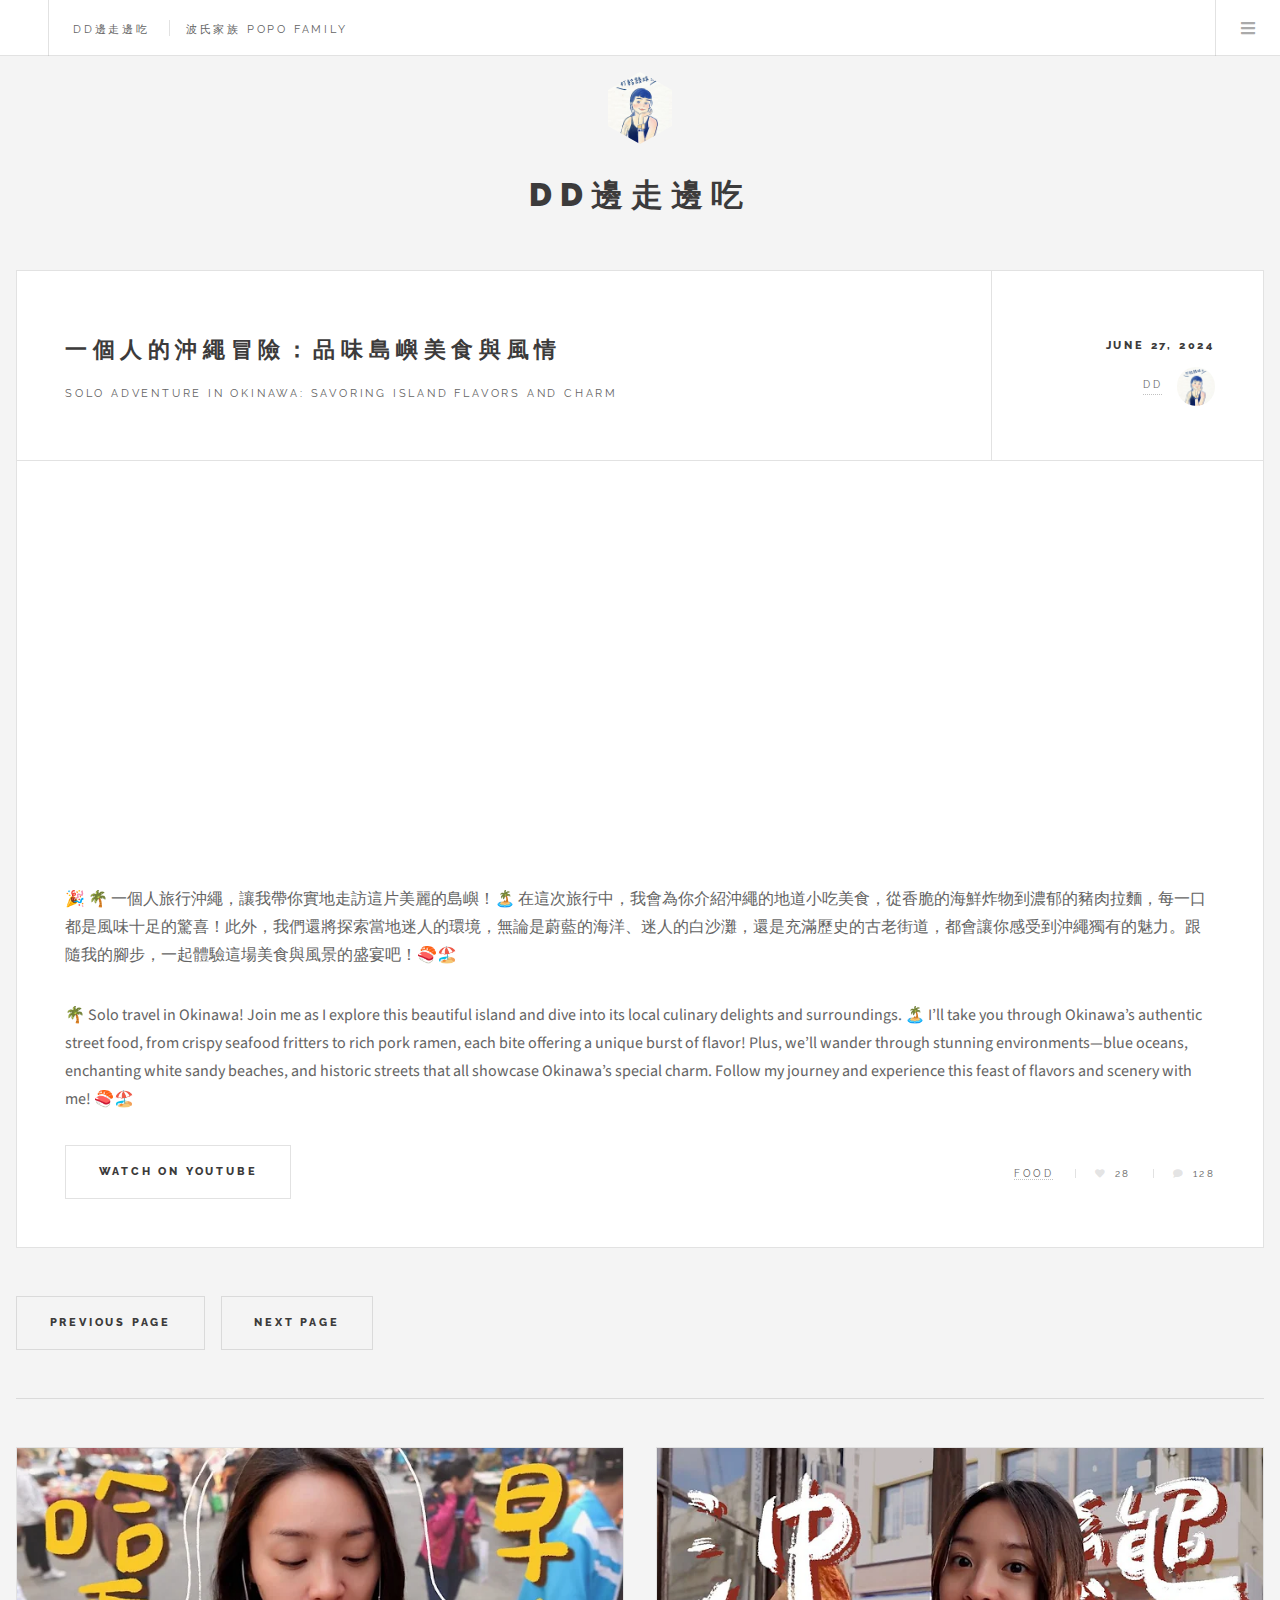
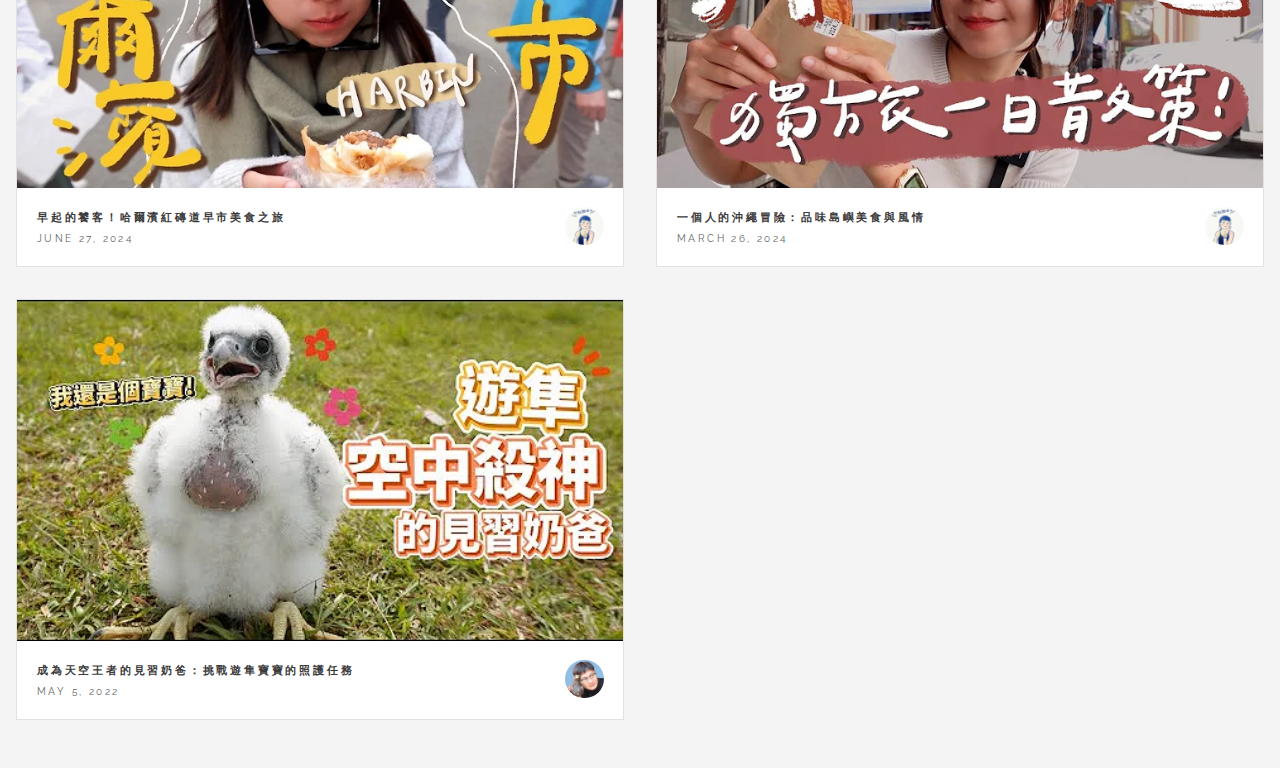
<file: DD2.html>
<!DOCTYPE HTML>
<!--
	Future Imperfect by HTML5 UP
	html5up.net | @ajlkn
	Free for personal and commercial use under the CCA 3.0 license (html5up.net/license)
-->
<html>
	<head>
		<title>Intersting shorts & videos</title>
		<meta charset="utf-8" />
		<meta name="viewport" content="width=device-width, initial-scale=1, user-scalable=no" />
		<link rel="stylesheet" href="assets/css/main.css" />
		<script type="application/javascript" src="//anymind360.com/js/16202/ats.js"></script>
	</head>
	<body class="is-preload">

		<!-- Wrapper -->
			<div id="wrapper">

				<!-- Header -->
				<header id="header">
					<h1><a href="index.html"></a></h1>
					<nav class="links">
						<ul>
							<li><a href="index.html">dd邊走邊吃</a></li>
							<li><a href="popo.html">波氏家族 Popo Family</a></li>
						</ul>
					</nav>
					<nav class="main">
						<ul>
							<li class="menu">
								<a class="fa-bars" href="#menu">Menu</a>
							</li>
						</ul>
					</nav>
				</header>

			<!-- Menu -->
				<section id="menu">
					<!-- Links -->
						<section>
							<ul class="links">
								<li>
									<a href="popo.html">
										<h3>波氏家族 Popo Family</h3>
										<p>Video</p>
									</a>
								</li>
								<li>
									<a href="index.html">
										<h3>dd邊走邊吃</h3>
										<p>Video</p>
									</a>
								</li>
								<li>
									<a href="popo shorts.html">
										<h3>波氏家族 Popo Family</h3>
										<p>Shorts</p>
									</a>
								</li>
								<li>
									<a href="DD shorts.html">
										<h3>dd邊走邊吃</h3>
										<p>Shorts</p>
									</a>
								</li>
							</ul>
						</section>
				</section>
				<!-- Main -->
					<div id="main">

						<!-- Post -->
							<article class="post">
								<header>
									<div class="title">
										<h2><a href="https://youtu.be/s3uApMnR1RE?si=Gn3Mkr9yWlfOeEAg">一個人的沖繩冒險：品味島嶼美食與風情</a></h2>
										<p>Solo Adventure in Okinawa: Savoring Island Flavors and Charm</p>
									</div>
									<div class="meta">
										<time class="published" datetime="2015-11-01">June 27, 2024</time>
										<a href="https://www.youtube.com/@dd1717" class="author"><span class="name">DD</span><img src="images/dd.jpg" alt="" /></a>
									</div>
								</header>
								<div id="videoContainer">
									<iframe id="ytPlayer" width="640" height="360" 
											src="https://www.youtube.com/embed/s3uApMnR1RE?enablejsapi=1&autoplay=1&mute=1" 
											frameborder="0" allow="accelerometer; autoplay; clipboard-write; 
											encrypted-media; gyroscope; picture-in-picture" allowfullscreen>
									</iframe>
								</div>								
								<p>🎉 🌴 一個人旅行沖繩，讓我帶你實地走訪這片美麗的島嶼！🏝️ 在這次旅行中，我會為你介紹沖繩的地道小吃美食，從香脆的海鮮炸物到濃郁的豬肉拉麵，每一口都是風味十足的驚喜！此外，我們還將探索當地迷人的環境，無論是蔚藍的海洋、迷人的白沙灘，還是充滿歷史的古老街道，都會讓你感受到沖繩獨有的魅力。跟隨我的腳步，一起體驗這場美食與風景的盛宴吧！🍣🏖️</p>
								<p>🌴 Solo travel in Okinawa! Join me as I explore this beautiful island and dive into its local culinary delights and surroundings. 🏝️ I’ll take you through Okinawa’s authentic street food, from crispy seafood fritters to rich pork ramen, each bite offering a unique burst of flavor! Plus, we’ll wander through stunning environments—blue oceans, enchanting white sandy beaches, and historic streets that all showcase Okinawa’s special charm. Follow my journey and experience this feast of flavors and scenery with me! 🍣🏖️</p>
								<footer>
									<ul class="actions">
										<li><a href="https://youtu.be/s3uApMnR1RE?si=Gn3Mkr9yWlfOeEAg" class="button large">Watch on Youtube</a></li>
									</ul>
									<ul class="stats">
										<li><a href="#">Food</a></li>
										<li><a href="#" class="icon solid fa-heart">28</a></li>
										<li><a href="#" class="icon solid fa-comment">128</a></li>
									</ul>
								</footer>
							</article>
						<!-- Post -->
						<!--
							<article class="post">
								<header>
									<div class="title">
										<h2><a href="#">Elements</a></h2>
										<p>Lorem ipsum dolor amet nullam consequat etiam feugiat</p>
									</div>
									<div class="meta">
										<time class="published" datetime="2015-10-18">October 18, 2015</time>
										<a href="#" class="author"><span class="name">Jane Doe</span><img src="images/avatar.jpg" alt="" /></a>
									</div>
								</header>

								<section>
									<h3>Text</h3>
									<p>This is <b>bold</b> and this is <strong>strong</strong>. This is <i>italic</i> and this is <em>emphasized</em>.
									This is <sup>superscript</sup> text and this is <sub>subscript</sub> text.
									This is <u>underlined</u> and this is code: <code>for (;;) { ... }</code>. Finally, <a href="#">this is a link</a>.</p>
									<hr />
									<p>Nunc lacinia ante nunc ac lobortis. Interdum adipiscing gravida odio porttitor sem non mi integer non faucibus ornare mi ut ante amet placerat aliquet. Volutpat eu sed ante lacinia sapien lorem accumsan varius montes viverra nibh in adipiscing blandit tempus accumsan.</p>
									<hr />
									<h2>Heading Level 2</h2>
									<h3>Heading Level 3</h3>
									<h4>Heading Level 4</h4>
									<hr />
									<h4>Blockquote</h4>
									<blockquote>Fringilla nisl. Donec accumsan interdum nisi, quis tincidunt felis sagittis eget tempus euismod. Vestibulum ante ipsum primis in faucibus vestibulum. Blandit adipiscing eu felis iaculis volutpat ac adipiscing accumsan faucibus. Vestibulum ante ipsum primis in faucibus lorem ipsum dolor sit amet nullam adipiscing eu felis.</blockquote>
									<h4>Preformatted</h4>
									<pre><code>i = 0;

while (!deck.isInOrder()) {
  print 'Iteration ' + i;
  deck.shuffle();
  i++;
}

print 'It took ' + i + ' iterations to sort the deck.';</code></pre>
								</section>

								<section>
									<h3>Lists</h3>
									<div class="row">
										<div class="col-6 col-12-medium">
											<h4>Unordered</h4>
											<ul>
												<li>Dolor pulvinar etiam.</li>
												<li>Sagittis adipiscing.</li>
												<li>Felis enim feugiat.</li>
											</ul>
											<h4>Alternate</h4>
											<ul class="alt">
												<li>Dolor pulvinar etiam.</li>
												<li>Sagittis adipiscing.</li>
												<li>Felis enim feugiat.</li>
											</ul>
										</div>
										<div class="col-6 col-12-medium">
											<h4>Ordered</h4>
											<ol>
												<li>Dolor pulvinar etiam.</li>
												<li>Etiam vel felis viverra.</li>
												<li>Felis enim feugiat.</li>
												<li>Dolor pulvinar etiam.</li>
												<li>Etiam vel felis lorem.</li>
												<li>Felis enim et feugiat.</li>
											</ol>
											<h4>Icons</h4>
											<ul class="icons">
												<li><a href="#" class="icon brands fa-twitter"><span class="label">Twitter</span></a></li>
												<li><a href="#" class="icon brands fa-facebook-f"><span class="label">Facebook</span></a></li>
												<li><a href="#" class="icon brands fa-instagram"><span class="label">Instagram</span></a></li>
												<li><a href="#" class="icon brands fa-github"><span class="label">Github</span></a></li>
											</ul>
										</div>
									</div>
									<h3>Actions</h3>
									<div class="row">
										<div class="col-6 col-12-medium">
											<ul class="actions">
												<li><a href="#" class="button">Default</a></li>
												<li><a href="#" class="button">Default</a></li>
												<li><a href="#" class="button">Default</a></li>
											</ul>
											<ul class="actions small">
												<li><a href="#" class="button small">Small</a></li>
												<li><a href="#" class="button small">Small</a></li>
												<li><a href="#" class="button small">Small</a></li>
											</ul>
											<ul class="actions stacked">
												<li><a href="#" class="button">Default</a></li>
												<li><a href="#" class="button">Default</a></li>
												<li><a href="#" class="button">Default</a></li>
											</ul>
											<ul class="actions stacked">
												<li><a href="#" class="button small">Small</a></li>
												<li><a href="#" class="button small">Small</a></li>
												<li><a href="#" class="button small">Small</a></li>
											</ul>
										</div>
										<div class="col-6 col-12-medium">
											<ul class="actions stacked">
												<li><a href="#" class="button fit">Default</a></li>
												<li><a href="#" class="button fit">Default</a></li>
											</ul>
											<ul class="actions stacked">
												<li><a href="#" class="button small fit">Small</a></li>
												<li><a href="#" class="button small fit">Small</a></li>
											</ul>
										</div>
									</div>
								</section>

								<section>
									<h3>Table</h3>
									<h4>Default</h4>
									<div class="table-wrapper">
										<table>
											<thead>
												<tr>
													<th>Name</th>
													<th>Description</th>
													<th>Price</th>
												</tr>
											</thead>
											<tbody>
												<tr>
													<td>Item One</td>
													<td>Ante turpis integer aliquet porttitor.</td>
													<td>29.99</td>
												</tr>
												<tr>
													<td>Item Two</td>
													<td>Vis ac commodo adipiscing arcu aliquet.</td>
													<td>19.99</td>
												</tr>
												<tr>
													<td>Item Three</td>
													<td> Morbi faucibus arcu accumsan lorem.</td>
													<td>29.99</td>
												</tr>
												<tr>
													<td>Item Four</td>
													<td>Vitae integer tempus condimentum.</td>
													<td>19.99</td>
												</tr>
												<tr>
													<td>Item Five</td>
													<td>Ante turpis integer aliquet porttitor.</td>
													<td>29.99</td>
												</tr>
											</tbody>
											<tfoot>
												<tr>
													<td colspan="2"></td>
													<td>100.00</td>
												</tr>
											</tfoot>
										</table>
									</div>

									<h4>Alternate</h4>
									<div class="table-wrapper">
										<table class="alt">
											<thead>
												<tr>
													<th>Name</th>
													<th>Description</th>
													<th>Price</th>
												</tr>
											</thead>
											<tbody>
												<tr>
													<td>Item One</td>
													<td>Ante turpis integer aliquet porttitor.</td>
													<td>29.99</td>
												</tr>
												<tr>
													<td>Item Two</td>
													<td>Vis ac commodo adipiscing arcu aliquet.</td>
													<td>19.99</td>
												</tr>
												<tr>
													<td>Item Three</td>
													<td> Morbi faucibus arcu accumsan lorem.</td>
													<td>29.99</td>
												</tr>
												<tr>
													<td>Item Four</td>
													<td>Vitae integer tempus condimentum.</td>
													<td>19.99</td>
												</tr>
												<tr>
													<td>Item Five</td>
													<td>Ante turpis integer aliquet porttitor.</td>
													<td>29.99</td>
												</tr>
											</tbody>
											<tfoot>
												<tr>
													<td colspan="2"></td>
													<td>100.00</td>
												</tr>
											</tfoot>
										</table>
									</div>
								</section>

								<section>
									<h3>Buttons</h3>
									<ul class="actions">
										<li><a href="#" class="button large">Large</a></li>
										<li><a href="#" class="button">Default</a></li>
										<li><a href="#" class="button small">Small</a></li>
									</ul>
									<ul class="actions fit">
										<li><a href="#" class="button fit">Fit</a></li>
										<li><a href="#" class="button fit">Fit</a></li>
										<li><a href="#" class="button fit">Fit</a></li>
									</ul>
									<ul class="actions fit small">
										<li><a href="#" class="button fit small">Fit + Small</a></li>
										<li><a href="#" class="button fit small">Fit + Small</a></li>
										<li><a href="#" class="button fit small">Fit + Small</a></li>
									</ul>
									<ul class="actions">
										<li><a href="#" class="button icon solid fa-download">Icon</a></li>
										<li><a href="#" class="button icon solid fa-upload">Icon</a></li>
										<li><a href="#" class="button icon solid fa-save">Icon</a></li>
									</ul>
									<ul class="actions">
										<li><span class="button disabled">Disabled</span></li>
										<li><span class="button disabled icon solid fa-download">Disabled</span></li>
									</ul>
								</section>

								<section>
									<h3>Form</h3>
									<form method="post" action="#">
										<div class="row gtr-uniform">
											<div class="col-6 col-12-xsmall">
												<input type="text" name="demo-name" id="demo-name" value="" placeholder="Name" />
											</div>
											<div class="col-6 col-12-xsmall">
												<input type="email" name="demo-email" id="demo-email" value="" placeholder="Email" />
											</div>
											<div class="col-12">
												<select name="demo-category" id="demo-category">
													<option value="">- Category -</option>
													<option value="1">Manufacturing</option>
													<option value="1">Shipping</option>
													<option value="1">Administration</option>
													<option value="1">Human Resources</option>
												</select>
											</div>
											<div class="col-4 col-12-small">
												<input type="radio" id="demo-priority-low" name="demo-priority" checked>
												<label for="demo-priority-low">Low</label>
											</div>
											<div class="col-4 col-12-small">
												<input type="radio" id="demo-priority-normal" name="demo-priority">
												<label for="demo-priority-normal">Normal</label>
											</div>
											<div class="col-4 col-12-small">
												<input type="radio" id="demo-priority-high" name="demo-priority">
												<label for="demo-priority-high">High</label>
											</div>
											<div class="col-6 col-12-small">
												<input type="checkbox" id="demo-copy" name="demo-copy">
												<label for="demo-copy">Email me a copy</label>
											</div>
											<div class="col-6 col-12-small">
												<input type="checkbox" id="demo-human" name="demo-human" checked>
												<label for="demo-human">Not a robot</label>
											</div>
											<div class="col-12">
												<textarea name="demo-message" id="demo-message" placeholder="Enter your message" rows="6"></textarea>
											</div>
											<div class="col-12">
												<ul class="actions">
													<li><input type="submit" value="Send Message" /></li>
													<li><input type="reset" value="Reset" /></li>
												</ul>
											</div>
										</div>
									</form>
								</section>

								<section>
									<h3>Image</h3>
									<h4>Fit</h4>
									<div class="box alt">
										<div class="row gtr-uniform">
											<div class="col-12"><span class="image fit"><img src="images/pic02.jpg" alt="" /></span></div>
											<div class="col-4"><span class="image fit"><img src="images/pic04.jpg" alt="" /></span></div>
											<div class="col-4"><span class="image fit"><img src="images/pic05.jpg" alt="" /></span></div>
											<div class="col-4"><span class="image fit"><img src="images/pic06.jpg" alt="" /></span></div>
											<div class="col-4"><span class="image fit"><img src="images/pic06.jpg" alt="" /></span></div>
											<div class="col-4"><span class="image fit"><img src="images/pic04.jpg" alt="" /></span></div>
											<div class="col-4"><span class="image fit"><img src="images/pic05.jpg" alt="" /></span></div>
											<div class="col-4"><span class="image fit"><img src="images/pic05.jpg" alt="" /></span></div>
											<div class="col-4"><span class="image fit"><img src="images/pic06.jpg" alt="" /></span></div>
											<div class="col-4"><span class="image fit"><img src="images/pic04.jpg" alt="" /></span></div>
										</div>
									</div>
									<h4>Left &amp; Right</h4>
									<p><span class="image left"><img src="images/pic07.jpg" alt="" /></span>Fringilla nisl. Donec accumsan interdum nisi, quis tincidunt felis sagittis eget. tempus euismod. Vestibulum ante ipsum primis in faucibus vestibulum. Blandit adipiscing eu felis iaculis volutpat ac adipiscing accumsan eu faucibus. Integer ac pellentesque praesent tincidunt felis sagittis eget. tempus euismod. Vestibulum ante ipsum primis in faucibus vestibulum. Blandit adipiscing eu felis iaculis volutpat ac adipiscing accumsan eu faucibus. Integer ac pellentesque praesent. Donec accumsan interdum nisi, quis tincidunt felis sagittis eget. tempus euismod. Vestibulum ante ipsum primis in faucibus vestibulum. Blandit adipiscing eu felis iaculis volutpat ac adipiscing accumsan eu faucibus. Integer ac pellentesque praesent tincidunt felis sagittis eget. tempus euismod. Vestibulum ante ipsum primis in faucibus vestibulum. Blandit adipiscing eu felis iaculis volutpat ac adipiscing accumsan eu faucibus. Integer ac pellentesque praesent. Blandit adipiscing eu felis iaculis volutpat ac adipiscing accumsan eu faucibus. Integer ac pellentesque praesent tincidunt felis sagittis eget. tempus euismod. Vestibulum ante ipsum primis in faucibus vestibulum. Blandit adipiscing eu felis iaculis volutpat ac adipiscing accumsan eu faucibus. Integer ac pellentesque praesent.</p>
									<p><span class="image right"><img src="images/pic04.jpg" alt="" /></span>Fringilla nisl. Donec accumsan interdum nisi, quis tincidunt felis sagittis eget. tempus euismod. Vestibulum ante ipsum primis in faucibus vestibulum. Blandit adipiscing eu felis iaculis volutpat ac adipiscing accumsan eu faucibus. Integer ac pellentesque praesent tincidunt felis sagittis eget. tempus euismod. Vestibulum ante ipsum primis in faucibus vestibulum. Blandit adipiscing eu felis iaculis volutpat ac adipiscing accumsan eu faucibus. Integer ac pellentesque praesent. Donec accumsan interdum nisi, quis tincidunt felis sagittis eget. tempus euismod. Vestibulum ante ipsum primis in faucibus vestibulum. Blandit adipiscing eu felis iaculis volutpat ac adipiscing accumsan eu faucibus. Integer ac pellentesque praesent tincidunt felis sagittis eget. tempus euismod. Vestibulum ante ipsum primis in faucibus vestibulum. Blandit adipiscing eu felis iaculis volutpat ac adipiscing accumsan eu faucibus. Integer ac pellentesque praesent. Blandit adipiscing eu felis iaculis volutpat ac adipiscing accumsan eu faucibus. Integer ac pellentesque praesent tincidunt felis sagittis eget. tempus euismod. Vestibulum ante ipsum primis in faucibus vestibulum. Blandit adipiscing eu felis iaculis volutpat ac adipiscing accumsan eu faucibus. Integer ac pellentesque praesent.</p>
								</section>

							</article>
						-->

						<!-- Pagination -->
							<ul class="actions pagination">
								<li><a href="index.html" class="button large previous">Previous Page</a></li>
								<li><a href="DD shorts.html" class="button large next">Next Page</a></li>
							</ul>

					</div>

				<!-- Sidebar -->
					<section id="sidebar">

						<!-- Intro -->
							<section id="intro">
								<a href="index.html" class="logo"><img src="images/dd.jpg" alt="" /></a>
								<header>
									<h2>dd邊走邊吃</h2>
								</header>
							</section>

						<!-- Mini Posts -->
						<section>
							<div class="mini-posts">

								<!-- Mini Post -->
									<article class="mini-post">
										<header>
											<h3><a href="index.html">早起的饕客！哈爾濱紅磚道早市美食之旅</a></h3>
											<time class="published" datetime="2015-10-20">June 27, 2024</time>
											<a href="#" class="author"><img src="images/dd.jpg" alt="DD's Harbin Breakfast Thumbnail" /></a>
										</header>
										<a href="index.html" class="image"><img src="images/DD Video Thumbnail 1.webp" alt="DD's Harbin Breakfast Thumbnail" /></a>
									</article>

								<!-- Mini Post -->
									<article class="mini-post">
										<header>
											<h3><a href="DD2.html">一個人的沖繩冒險：品味島嶼美食與風情</a></h3>
											<time class="published" datetime="2015-10-19">March 26, 2024</time>
											<a href="#" class="author"><img src="images/dd.jpg" alt="DD solo Travel in Okinawa Thumbnail" /></a>
										</header>
										<a href="DD2.html" class="image"><img src="images/dd video thumbnail 2.webp" alt="DD solo Travel in Okinawa Thumbnail" /></a>
									</article>

								<!-- Mini Post -->
									<article class="mini-post">
										<header>
											<h3><a href="popo.html">成為天空王者的見習奶爸：挑戰遊隼寶寶的照護任務</a></h3>
											<time class="published" datetime="2015-10-18">May 5, 2022</time>
											<a href="popo.html" class="author"><img src="images/popo.jpg" alt="Popo raising eagle thumbnail" /></a>
										</header>
										<a href="popo.html" class="image"><img src="images/popo thumnail vid1.jpg" alt="Popo raising eagle thumbnail" /></a>
									</article>
								</div>
							</section>
					</section>

			</div>

		<!-- Scripts -->
			<script src="assets/js/jquery.min.js"></script>
			<script src="assets/js/browser.min.js"></script>
			<script src="assets/js/breakpoints.min.js"></script>
			<script src="assets/js/util.js"></script>
			<script src="assets/js/main.js"></script>
	</body>
</html>
</file>
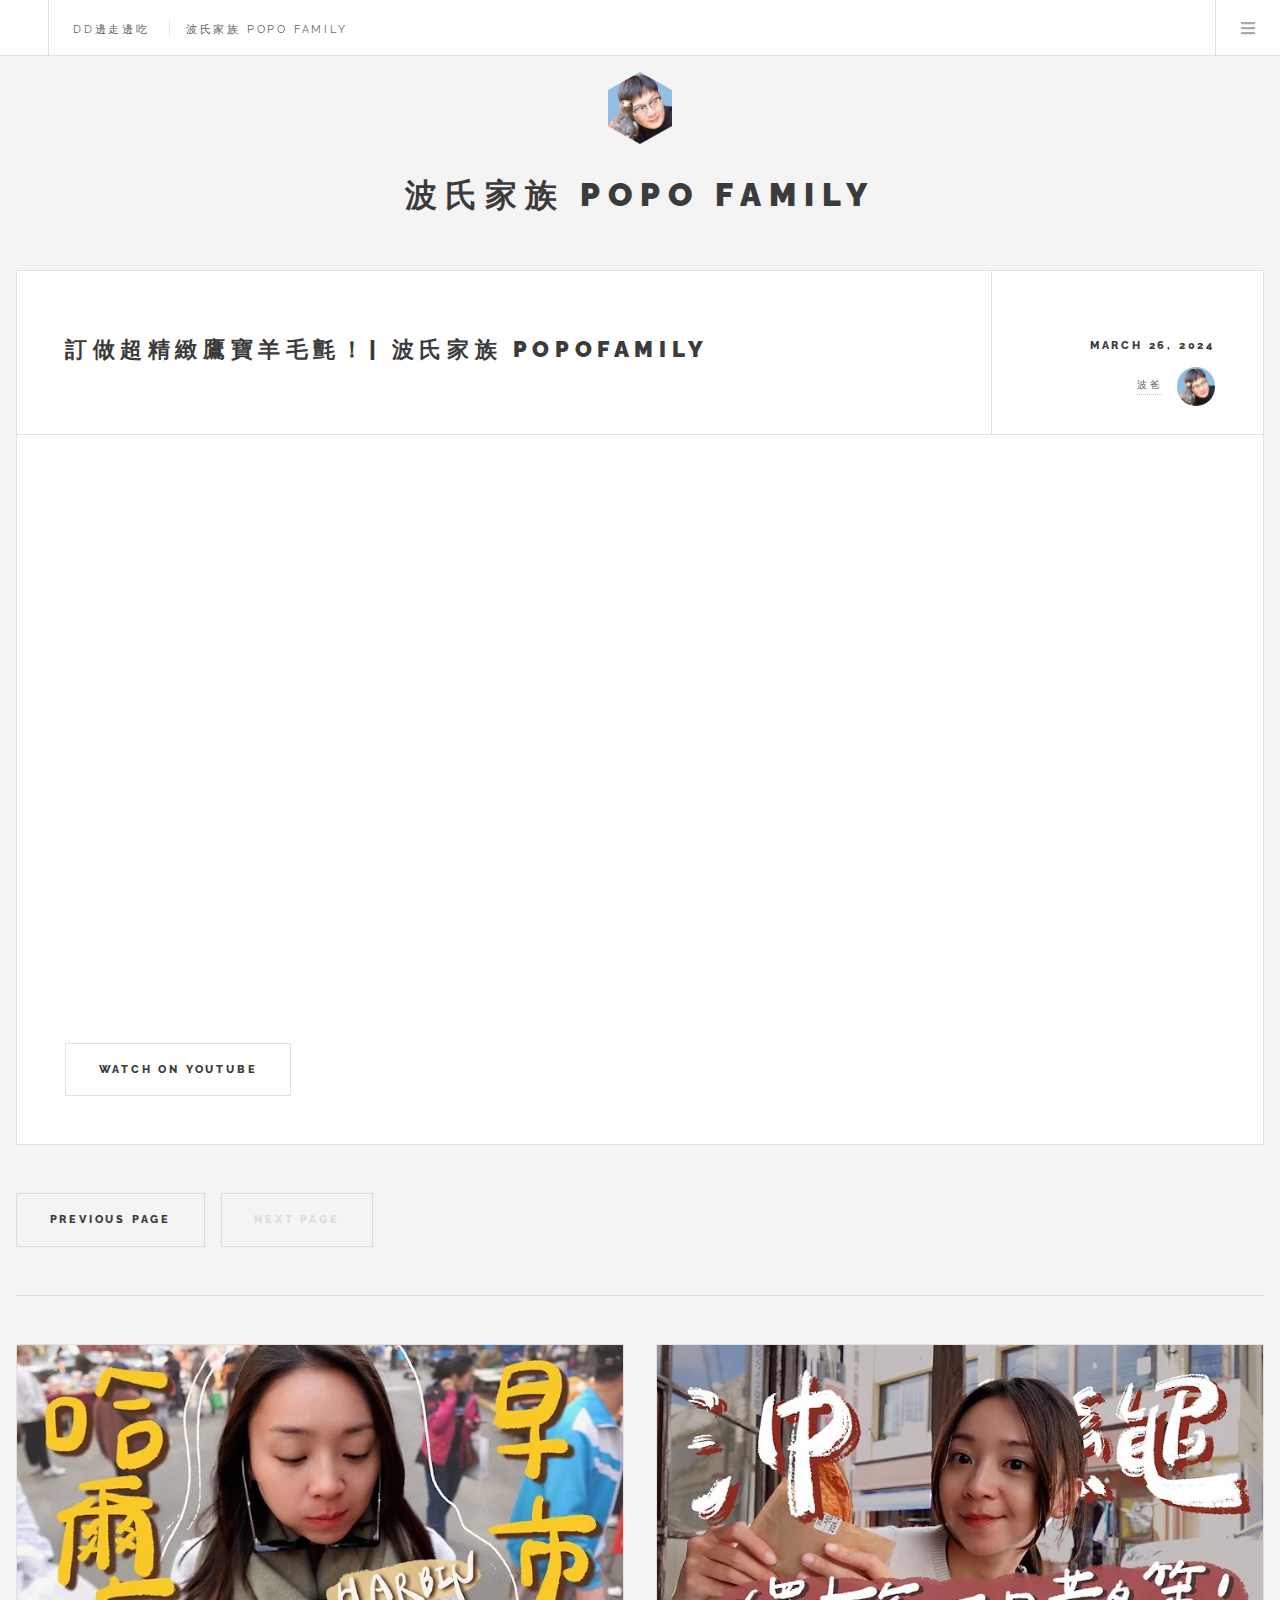
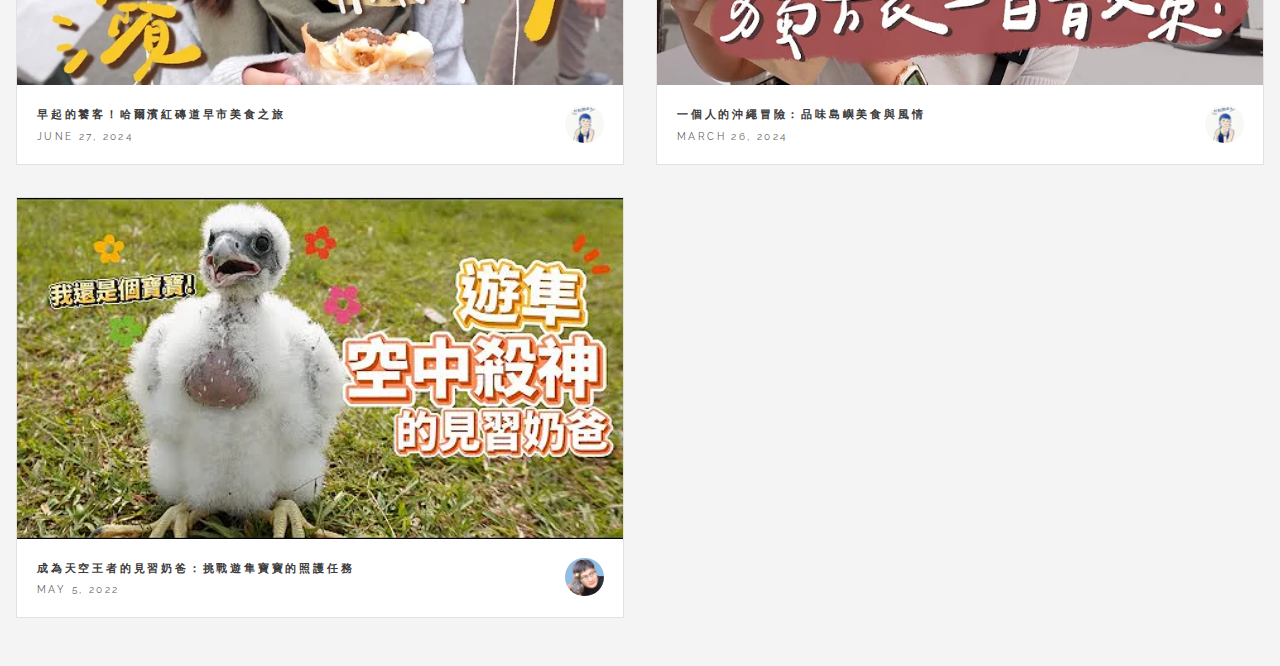
<file: popo shorts 2.html>
<!DOCTYPE HTML>
<!--
	Future Imperfect by HTML5 UP
	html5up.net | @ajlkn
	Free for personal and commercial use under the CCA 3.0 license (html5up.net/license)
-->
<html>
	<head>
		<title>Intersting shorts & videos</title>
		<meta charset="utf-8" />
		<meta name="viewport" content="width=device-width, initial-scale=1, user-scalable=no" />
		<link rel="stylesheet" href="assets/css/main.css" />
		<script type="application/javascript" src="//anymind360.com/js/16202/ats.js"></script>
	</head>
	<body class="is-preload">

		<!-- Wrapper -->
			<div id="wrapper">

				<!-- Header -->
				<header id="header">
					<h1><a href="index.html"></a></h1>
					<nav class="links">
						<ul>
							<li><a href="index.html">dd邊走邊吃</a></li>
							<li><a href="popo.html">波氏家族 Popo Family</a></li>
						</ul>
					</nav>
					<nav class="main">
						<ul>
							<li class="menu">
								<a class="fa-bars" href="#menu">Menu</a>
							</li>
						</ul>
					</nav>
				</header>

			<!-- Menu -->
				<section id="menu">
					<!-- Links -->
						<section>
							<ul class="links">
								<li>
									<a href="popo.html">
										<h3>波氏家族 Popo Family</h3>
										<p>Video</p>
									</a>
								</li>
								<li>
									<a href="index.html">
										<h3>dd邊走邊吃</h3>
										<p>Video</p>
									</a>
								</li>
								<li>
									<a href="popo shorts.html">
										<h3>波氏家族 Popo Family</h3>
										<p>Shorts</p>
									</a>
								</li>
								<li>
									<a href="DD shorts.html">
										<h3>dd邊走邊吃</h3>
										<p>Shorts</p>
									</a>
								</li>
							</ul>
						</section>
				</section>
				<!-- Main -->
					<div id="main">
						<!-- Post -->
						<article class="post">
							<header>
								<div class="title">
									<h2><a href="https://youtu.be/M8QtUqMn1hk?si=QHFnuJqQm0mjiooZ">訂做超精緻鷹寶羊毛氈！| 波氏家族 popofamily</a></h2>
								</div>
								<div class="meta">
									<time class="published" datetime="2015-11-01">March 26, 2024</time>
									<a href="https://www.youtube.com/@popofamily" class="author"><span class="name">波爸</span><img src="images/popo.jpg" alt="" /></a>
								</div>
							</header>
							<div id="videoContainer">
								<iframe 
									width="315" 
									height="560" 
									src="https://www.youtube.com/embed/_EaHXZtaA1M?autoplay=1&mute=1" 
									title="YouTube video player" 
									frameborder="0" 
									allow="accelerometer; autoplay; clipboard-write; encrypted-media; gyroscope; picture-in-picture; web-share" 
									allowfullscreen>
								</iframe>								
							</div>
								<ul class="actions">
									<li><a href="https://youtu.be/M8QtUqMn1hk?si=QHFnuJqQm0mjiooZ" class="button large">Watch on Youtube</a></li>
								</ul>
							</footer>
						</article>
						<!-- Post -->
						<!--
							<article class="post">
								<header>
									<div class="title">
										<h2><a href="#">Elements</a></h2>
										<p>Lorem ipsum dolor amet nullam consequat etiam feugiat</p>
									</div>
									<div class="meta">
										<time class="published" datetime="2015-10-18">October 18, 2015</time>
										<a href="#" class="author"><span class="name">Jane Doe</span><img src="images/avatar.jpg" alt="" /></a>
									</div>
								</header>

								<section>
									<h3>Text</h3>
									<p>This is <b>bold</b> and this is <strong>strong</strong>. This is <i>italic</i> and this is <em>emphasized</em>.
									This is <sup>superscript</sup> text and this is <sub>subscript</sub> text.
									This is <u>underlined</u> and this is code: <code>for (;;) { ... }</code>. Finally, <a href="#">this is a link</a>.</p>
									<hr />
									<p>Nunc lacinia ante nunc ac lobortis. Interdum adipiscing gravida odio porttitor sem non mi integer non faucibus ornare mi ut ante amet placerat aliquet. Volutpat eu sed ante lacinia sapien lorem accumsan varius montes viverra nibh in adipiscing blandit tempus accumsan.</p>
									<hr />
									<h2>Heading Level 2</h2>
									<h3>Heading Level 3</h3>
									<h4>Heading Level 4</h4>
									<hr />
									<h4>Blockquote</h4>
									<blockquote>Fringilla nisl. Donec accumsan interdum nisi, quis tincidunt felis sagittis eget tempus euismod. Vestibulum ante ipsum primis in faucibus vestibulum. Blandit adipiscing eu felis iaculis volutpat ac adipiscing accumsan faucibus. Vestibulum ante ipsum primis in faucibus lorem ipsum dolor sit amet nullam adipiscing eu felis.</blockquote>
									<h4>Preformatted</h4>
									<pre><code>i = 0;

while (!deck.isInOrder()) {
  print 'Iteration ' + i;
  deck.shuffle();
  i++;
}

print 'It took ' + i + ' iterations to sort the deck.';</code></pre>
								</section>

								<section>
									<h3>Lists</h3>
									<div class="row">
										<div class="col-6 col-12-medium">
											<h4>Unordered</h4>
											<ul>
												<li>Dolor pulvinar etiam.</li>
												<li>Sagittis adipiscing.</li>
												<li>Felis enim feugiat.</li>
											</ul>
											<h4>Alternate</h4>
											<ul class="alt">
												<li>Dolor pulvinar etiam.</li>
												<li>Sagittis adipiscing.</li>
												<li>Felis enim feugiat.</li>
											</ul>
										</div>
										<div class="col-6 col-12-medium">
											<h4>Ordered</h4>
											<ol>
												<li>Dolor pulvinar etiam.</li>
												<li>Etiam vel felis viverra.</li>
												<li>Felis enim feugiat.</li>
												<li>Dolor pulvinar etiam.</li>
												<li>Etiam vel felis lorem.</li>
												<li>Felis enim et feugiat.</li>
											</ol>
											<h4>Icons</h4>
											<ul class="icons">
												<li><a href="#" class="icon brands fa-twitter"><span class="label">Twitter</span></a></li>
												<li><a href="#" class="icon brands fa-facebook-f"><span class="label">Facebook</span></a></li>
												<li><a href="#" class="icon brands fa-instagram"><span class="label">Instagram</span></a></li>
												<li><a href="#" class="icon brands fa-github"><span class="label">Github</span></a></li>
											</ul>
										</div>
									</div>
									<h3>Actions</h3>
									<div class="row">
										<div class="col-6 col-12-medium">
											<ul class="actions">
												<li><a href="#" class="button">Default</a></li>
												<li><a href="#" class="button">Default</a></li>
												<li><a href="#" class="button">Default</a></li>
											</ul>
											<ul class="actions small">
												<li><a href="#" class="button small">Small</a></li>
												<li><a href="#" class="button small">Small</a></li>
												<li><a href="#" class="button small">Small</a></li>
											</ul>
											<ul class="actions stacked">
												<li><a href="#" class="button">Default</a></li>
												<li><a href="#" class="button">Default</a></li>
												<li><a href="#" class="button">Default</a></li>
											</ul>
											<ul class="actions stacked">
												<li><a href="#" class="button small">Small</a></li>
												<li><a href="#" class="button small">Small</a></li>
												<li><a href="#" class="button small">Small</a></li>
											</ul>
										</div>
										<div class="col-6 col-12-medium">
											<ul class="actions stacked">
												<li><a href="#" class="button fit">Default</a></li>
												<li><a href="#" class="button fit">Default</a></li>
											</ul>
											<ul class="actions stacked">
												<li><a href="#" class="button small fit">Small</a></li>
												<li><a href="#" class="button small fit">Small</a></li>
											</ul>
										</div>
									</div>
								</section>

								<section>
									<h3>Table</h3>
									<h4>Default</h4>
									<div class="table-wrapper">
										<table>
											<thead>
												<tr>
													<th>Name</th>
													<th>Description</th>
													<th>Price</th>
												</tr>
											</thead>
											<tbody>
												<tr>
													<td>Item One</td>
													<td>Ante turpis integer aliquet porttitor.</td>
													<td>29.99</td>
												</tr>
												<tr>
													<td>Item Two</td>
													<td>Vis ac commodo adipiscing arcu aliquet.</td>
													<td>19.99</td>
												</tr>
												<tr>
													<td>Item Three</td>
													<td> Morbi faucibus arcu accumsan lorem.</td>
													<td>29.99</td>
												</tr>
												<tr>
													<td>Item Four</td>
													<td>Vitae integer tempus condimentum.</td>
													<td>19.99</td>
												</tr>
												<tr>
													<td>Item Five</td>
													<td>Ante turpis integer aliquet porttitor.</td>
													<td>29.99</td>
												</tr>
											</tbody>
											<tfoot>
												<tr>
													<td colspan="2"></td>
													<td>100.00</td>
												</tr>
											</tfoot>
										</table>
									</div>

									<h4>Alternate</h4>
									<div class="table-wrapper">
										<table class="alt">
											<thead>
												<tr>
													<th>Name</th>
													<th>Description</th>
													<th>Price</th>
												</tr>
											</thead>
											<tbody>
												<tr>
													<td>Item One</td>
													<td>Ante turpis integer aliquet porttitor.</td>
													<td>29.99</td>
												</tr>
												<tr>
													<td>Item Two</td>
													<td>Vis ac commodo adipiscing arcu aliquet.</td>
													<td>19.99</td>
												</tr>
												<tr>
													<td>Item Three</td>
													<td> Morbi faucibus arcu accumsan lorem.</td>
													<td>29.99</td>
												</tr>
												<tr>
													<td>Item Four</td>
													<td>Vitae integer tempus condimentum.</td>
													<td>19.99</td>
												</tr>
												<tr>
													<td>Item Five</td>
													<td>Ante turpis integer aliquet porttitor.</td>
													<td>29.99</td>
												</tr>
											</tbody>
											<tfoot>
												<tr>
													<td colspan="2"></td>
													<td>100.00</td>
												</tr>
											</tfoot>
										</table>
									</div>
								</section>

								<section>
									<h3>Buttons</h3>
									<ul class="actions">
										<li><a href="#" class="button large">Large</a></li>
										<li><a href="#" class="button">Default</a></li>
										<li><a href="#" class="button small">Small</a></li>
									</ul>
									<ul class="actions fit">
										<li><a href="#" class="button fit">Fit</a></li>
										<li><a href="#" class="button fit">Fit</a></li>
										<li><a href="#" class="button fit">Fit</a></li>
									</ul>
									<ul class="actions fit small">
										<li><a href="#" class="button fit small">Fit + Small</a></li>
										<li><a href="#" class="button fit small">Fit + Small</a></li>
										<li><a href="#" class="button fit small">Fit + Small</a></li>
									</ul>
									<ul class="actions">
										<li><a href="#" class="button icon solid fa-download">Icon</a></li>
										<li><a href="#" class="button icon solid fa-upload">Icon</a></li>
										<li><a href="#" class="button icon solid fa-save">Icon</a></li>
									</ul>
									<ul class="actions">
										<li><span class="button disabled">Disabled</span></li>
										<li><span class="button disabled icon solid fa-download">Disabled</span></li>
									</ul>
								</section>

								<section>
									<h3>Form</h3>
									<form method="post" action="#">
										<div class="row gtr-uniform">
											<div class="col-6 col-12-xsmall">
												<input type="text" name="demo-name" id="demo-name" value="" placeholder="Name" />
											</div>
											<div class="col-6 col-12-xsmall">
												<input type="email" name="demo-email" id="demo-email" value="" placeholder="Email" />
											</div>
											<div class="col-12">
												<select name="demo-category" id="demo-category">
													<option value="">- Category -</option>
													<option value="1">Manufacturing</option>
													<option value="1">Shipping</option>
													<option value="1">Administration</option>
													<option value="1">Human Resources</option>
												</select>
											</div>
											<div class="col-4 col-12-small">
												<input type="radio" id="demo-priority-low" name="demo-priority" checked>
												<label for="demo-priority-low">Low</label>
											</div>
											<div class="col-4 col-12-small">
												<input type="radio" id="demo-priority-normal" name="demo-priority">
												<label for="demo-priority-normal">Normal</label>
											</div>
											<div class="col-4 col-12-small">
												<input type="radio" id="demo-priority-high" name="demo-priority">
												<label for="demo-priority-high">High</label>
											</div>
											<div class="col-6 col-12-small">
												<input type="checkbox" id="demo-copy" name="demo-copy">
												<label for="demo-copy">Email me a copy</label>
											</div>
											<div class="col-6 col-12-small">
												<input type="checkbox" id="demo-human" name="demo-human" checked>
												<label for="demo-human">Not a robot</label>
											</div>
											<div class="col-12">
												<textarea name="demo-message" id="demo-message" placeholder="Enter your message" rows="6"></textarea>
											</div>
											<div class="col-12">
												<ul class="actions">
													<li><input type="submit" value="Send Message" /></li>
													<li><input type="reset" value="Reset" /></li>
												</ul>
											</div>
										</div>
									</form>
								</section>

								<section>
									<h3>Image</h3>
									<h4>Fit</h4>
									<div class="box alt">
										<div class="row gtr-uniform">
											<div class="col-12"><span class="image fit"><img src="images/pic02.jpg" alt="" /></span></div>
											<div class="col-4"><span class="image fit"><img src="images/pic04.jpg" alt="" /></span></div>
											<div class="col-4"><span class="image fit"><img src="images/pic05.jpg" alt="" /></span></div>
											<div class="col-4"><span class="image fit"><img src="images/pic06.jpg" alt="" /></span></div>
											<div class="col-4"><span class="image fit"><img src="images/pic06.jpg" alt="" /></span></div>
											<div class="col-4"><span class="image fit"><img src="images/pic04.jpg" alt="" /></span></div>
											<div class="col-4"><span class="image fit"><img src="images/pic05.jpg" alt="" /></span></div>
											<div class="col-4"><span class="image fit"><img src="images/pic05.jpg" alt="" /></span></div>
											<div class="col-4"><span class="image fit"><img src="images/pic06.jpg" alt="" /></span></div>
											<div class="col-4"><span class="image fit"><img src="images/pic04.jpg" alt="" /></span></div>
										</div>
									</div>
									<h4>Left &amp; Right</h4>
									<p><span class="image left"><img src="images/pic07.jpg" alt="" /></span>Fringilla nisl. Donec accumsan interdum nisi, quis tincidunt felis sagittis eget. tempus euismod. Vestibulum ante ipsum primis in faucibus vestibulum. Blandit adipiscing eu felis iaculis volutpat ac adipiscing accumsan eu faucibus. Integer ac pellentesque praesent tincidunt felis sagittis eget. tempus euismod. Vestibulum ante ipsum primis in faucibus vestibulum. Blandit adipiscing eu felis iaculis volutpat ac adipiscing accumsan eu faucibus. Integer ac pellentesque praesent. Donec accumsan interdum nisi, quis tincidunt felis sagittis eget. tempus euismod. Vestibulum ante ipsum primis in faucibus vestibulum. Blandit adipiscing eu felis iaculis volutpat ac adipiscing accumsan eu faucibus. Integer ac pellentesque praesent tincidunt felis sagittis eget. tempus euismod. Vestibulum ante ipsum primis in faucibus vestibulum. Blandit adipiscing eu felis iaculis volutpat ac adipiscing accumsan eu faucibus. Integer ac pellentesque praesent. Blandit adipiscing eu felis iaculis volutpat ac adipiscing accumsan eu faucibus. Integer ac pellentesque praesent tincidunt felis sagittis eget. tempus euismod. Vestibulum ante ipsum primis in faucibus vestibulum. Blandit adipiscing eu felis iaculis volutpat ac adipiscing accumsan eu faucibus. Integer ac pellentesque praesent.</p>
									<p><span class="image right"><img src="images/pic04.jpg" alt="" /></span>Fringilla nisl. Donec accumsan interdum nisi, quis tincidunt felis sagittis eget. tempus euismod. Vestibulum ante ipsum primis in faucibus vestibulum. Blandit adipiscing eu felis iaculis volutpat ac adipiscing accumsan eu faucibus. Integer ac pellentesque praesent tincidunt felis sagittis eget. tempus euismod. Vestibulum ante ipsum primis in faucibus vestibulum. Blandit adipiscing eu felis iaculis volutpat ac adipiscing accumsan eu faucibus. Integer ac pellentesque praesent. Donec accumsan interdum nisi, quis tincidunt felis sagittis eget. tempus euismod. Vestibulum ante ipsum primis in faucibus vestibulum. Blandit adipiscing eu felis iaculis volutpat ac adipiscing accumsan eu faucibus. Integer ac pellentesque praesent tincidunt felis sagittis eget. tempus euismod. Vestibulum ante ipsum primis in faucibus vestibulum. Blandit adipiscing eu felis iaculis volutpat ac adipiscing accumsan eu faucibus. Integer ac pellentesque praesent. Blandit adipiscing eu felis iaculis volutpat ac adipiscing accumsan eu faucibus. Integer ac pellentesque praesent tincidunt felis sagittis eget. tempus euismod. Vestibulum ante ipsum primis in faucibus vestibulum. Blandit adipiscing eu felis iaculis volutpat ac adipiscing accumsan eu faucibus. Integer ac pellentesque praesent.</p>
								</section>

							</article>
						-->

						<!-- Pagination -->
							<ul class="actions pagination">
								<li><a href="popo shorts.html" class="button large previous">Previous Page</a></li>
								<li><a href="popo shorts 2.html" class="disabled button large next">Next Page</a></li>
							</ul>

					</div>

				<!-- Sidebar -->
					<section id="sidebar">

						<!-- Intro -->
							<section id="intro">
								<a href="popo.html" class="logo"><img src="images/popo.jpg" alt="" /></a>
								<header>
									<h2>波氏家族 Popo Family</h2>
								</header>
							</section>

						<!-- Mini Posts -->
						<section>
							<div class="mini-posts">

								<!-- Mini Post -->
									<article class="mini-post">
										<header>
											<h3><a href="index.html">早起的饕客！哈爾濱紅磚道早市美食之旅</a></h3>
											<time class="published" datetime="2015-10-20">June 27, 2024</time>
											<a href="#" class="author"><img src="images/dd.jpg" alt="DD's Harbin Breakfast Thumbnail" /></a>
										</header>
										<a href="index.html" class="image"><img src="images/DD Video Thumbnail 1.webp" alt="DD's Harbin Breakfast Thumbnail" /></a>
									</article>

								<!-- Mini Post -->
									<article class="mini-post">
										<header>
											<h3><a href="DD2.html">一個人的沖繩冒險：品味島嶼美食與風情</a></h3>
											<time class="published" datetime="2015-10-19">March 26, 2024</time>
											<a href="#" class="author"><img src="images/dd.jpg" alt="DD solo Travel in Okinawa Thumbnail" /></a>
										</header>
										<a href="DD2.html" class="image"><img src="images/dd video thumbnail 2.webp" alt="DD solo Travel in Okinawa Thumbnail" /></a>
									</article>

								<!-- Mini Post -->
									<article class="mini-post">
										<header>
											<h3><a href="popo.html">成為天空王者的見習奶爸：挑戰遊隼寶寶的照護任務</a></h3>
											<time class="published" datetime="2015-10-18">May 5, 2022</time>
											<a href="popo.html" class="author"><img src="images/popo.jpg" alt="Popo raising eagle thumbnail" /></a>
										</header>
										<a href="popo.html" class="image"><img src="images/popo thumnail vid1.jpg" alt="Popo raising eagle thumbnail" /></a>
									</article>
		<!-- Scripts -->
			<script src="assets/js/jquery.min.js"></script>
			<script src="assets/js/browser.min.js"></script>
			<script src="assets/js/breakpoints.min.js"></script>
			<script src="assets/js/util.js"></script>
			<script src="assets/js/main.js"></script>
	</body>
</html>
</file>
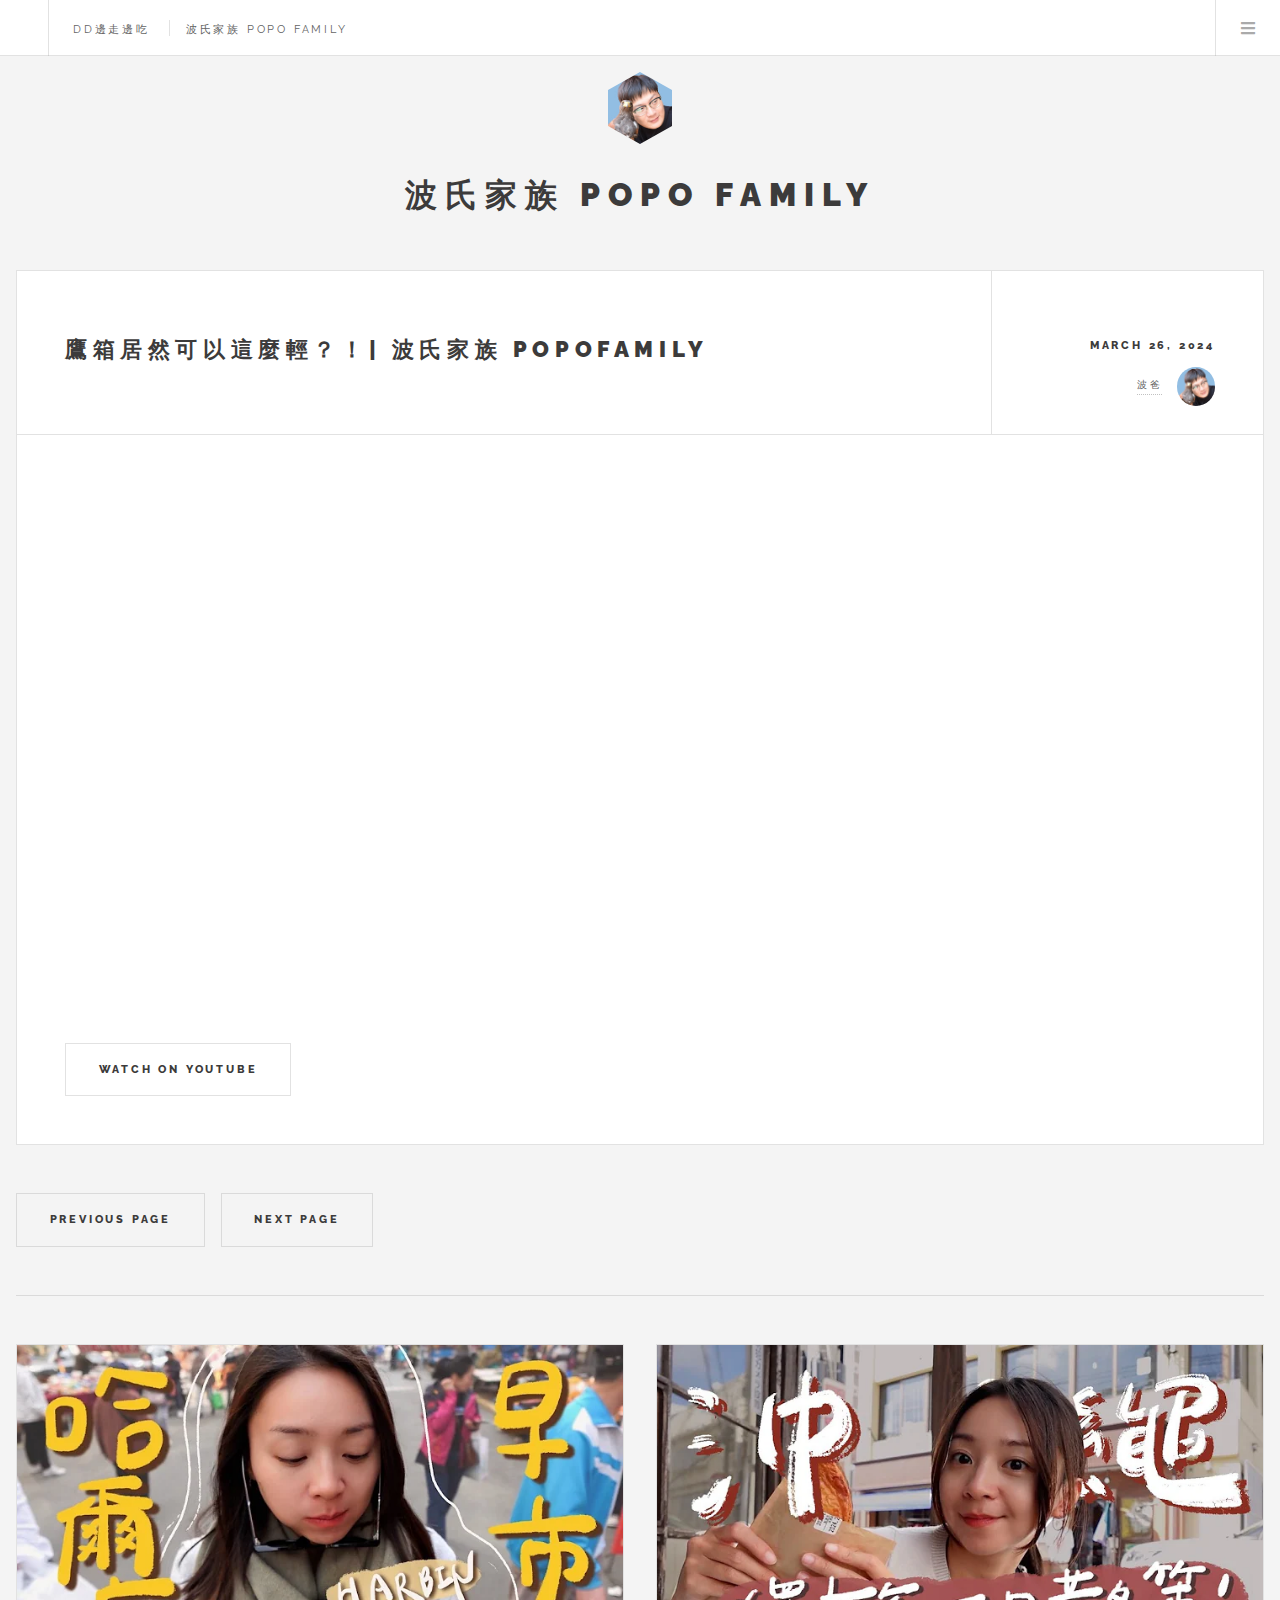
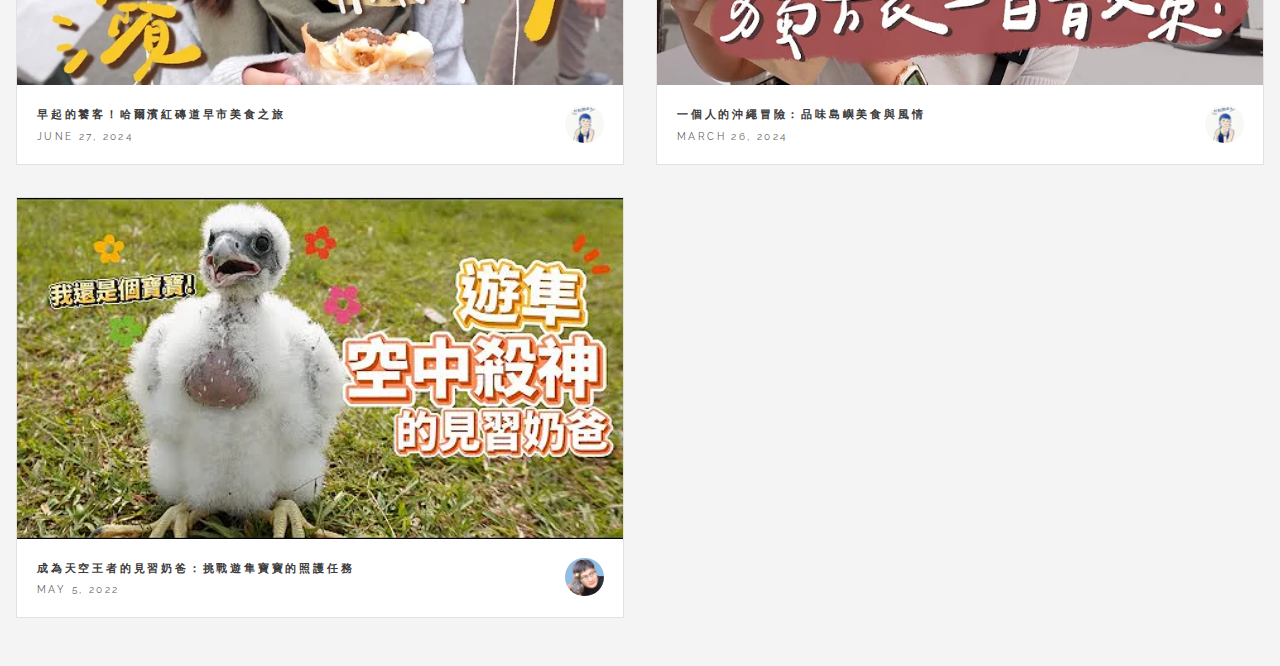
<file: popo shorts.html>
<!DOCTYPE HTML>
<!--
	Future Imperfect by HTML5 UP
	html5up.net | @ajlkn
	Free for personal and commercial use under the CCA 3.0 license (html5up.net/license)
-->
<html>
	<head>
		<title>Intersting shorts & videos</title>
		<meta charset="utf-8" />
		<meta name="viewport" content="width=device-width, initial-scale=1, user-scalable=no" />
		<link rel="stylesheet" href="assets/css/main.css" />
		<script type="application/javascript" src="//anymind360.com/js/16202/ats.js"></script>
	</head>
	<body class="is-preload">

		<!-- Wrapper -->
			<div id="wrapper">

				<!-- Header -->
				<header id="header">
					<h1><a href="index.html"></a></h1>
					<nav class="links">
						<ul>
							<li><a href="index.html">dd邊走邊吃</a></li>
							<li><a href="popo.html">波氏家族 Popo Family</a></li>
						</ul>
					</nav>
					<nav class="main">
						<ul>
							<li class="menu">
								<a class="fa-bars" href="#menu">Menu</a>
							</li>
						</ul>
					</nav>
				</header>

			<!-- Menu -->
				<section id="menu">
					<!-- Links -->
						<section>
							<ul class="links">
								<li>
									<a href="popo.html">
										<h3>波氏家族 Popo Family</h3>
										<p>Video</p>
									</a>
								</li>
								<li>
									<a href="index.html">
										<h3>dd邊走邊吃</h3>
										<p>Video</p>
									</a>
								</li>
								<li>
									<a href="popo shorts.html">
										<h3>波氏家族 Popo Family</h3>
										<p>Shorts</p>
									</a>
								</li>
								<li>
									<a href="DD shorts.html">
										<h3>dd邊走邊吃</h3>
										<p>Shorts</p>
									</a>
								</li>
							</ul>
						</section>
				</section>
				<!-- Main -->
					<div id="main">
						<!-- Post -->
						<article class="post">
							<header>
								<div class="title">
									<h2><a href="https://youtu.be/M8QtUqMn1hk?si=QHFnuJqQm0mjiooZ">鷹箱居然可以這麼輕？！| 波氏家族 popofamily</a></h2>
								</div>
								<div class="meta">
									<time class="published" datetime="2015-11-01">March 26, 2024</time>
									<a href="https://www.youtube.com/@popofamily" class="author"><span class="name">波爸</span><img src="images/popo.jpg" alt="" /></a>
								</div>
							</header>
							<div id="videoContainer">
							<iframe width="315" height="560" 
							src="https://www.youtube.com/embed/pyTTyccR4VM" 
							title="YouTube video player" frameborder="0" 
							allow="accelerometer; autoplay; clipboard-write; encrypted-media;
							gyroscope; picture-in-picture;
							web-share"
							allowfullscreen></iframe>
							</div>
								<ul class="actions">
									<li><a href="https://youtu.be/M8QtUqMn1hk?si=QHFnuJqQm0mjiooZ" class="button large">Watch on Youtube</a></li>
								</ul>
							</footer>
						</article>
						<!-- Post -->
						<!--
							<article class="post">
								<header>
									<div class="title">
										<h2><a href="#">Elements</a></h2>
										<p>Lorem ipsum dolor amet nullam consequat etiam feugiat</p>
									</div>
									<div class="meta">
										<time class="published" datetime="2015-10-18">October 18, 2015</time>
										<a href="#" class="author"><span class="name">Jane Doe</span><img src="images/avatar.jpg" alt="" /></a>
									</div>
								</header>

								<section>
									<h3>Text</h3>
									<p>This is <b>bold</b> and this is <strong>strong</strong>. This is <i>italic</i> and this is <em>emphasized</em>.
									This is <sup>superscript</sup> text and this is <sub>subscript</sub> text.
									This is <u>underlined</u> and this is code: <code>for (;;) { ... }</code>. Finally, <a href="#">this is a link</a>.</p>
									<hr />
									<p>Nunc lacinia ante nunc ac lobortis. Interdum adipiscing gravida odio porttitor sem non mi integer non faucibus ornare mi ut ante amet placerat aliquet. Volutpat eu sed ante lacinia sapien lorem accumsan varius montes viverra nibh in adipiscing blandit tempus accumsan.</p>
									<hr />
									<h2>Heading Level 2</h2>
									<h3>Heading Level 3</h3>
									<h4>Heading Level 4</h4>
									<hr />
									<h4>Blockquote</h4>
									<blockquote>Fringilla nisl. Donec accumsan interdum nisi, quis tincidunt felis sagittis eget tempus euismod. Vestibulum ante ipsum primis in faucibus vestibulum. Blandit adipiscing eu felis iaculis volutpat ac adipiscing accumsan faucibus. Vestibulum ante ipsum primis in faucibus lorem ipsum dolor sit amet nullam adipiscing eu felis.</blockquote>
									<h4>Preformatted</h4>
									<pre><code>i = 0;

while (!deck.isInOrder()) {
  print 'Iteration ' + i;
  deck.shuffle();
  i++;
}

print 'It took ' + i + ' iterations to sort the deck.';</code></pre>
								</section>

								<section>
									<h3>Lists</h3>
									<div class="row">
										<div class="col-6 col-12-medium">
											<h4>Unordered</h4>
											<ul>
												<li>Dolor pulvinar etiam.</li>
												<li>Sagittis adipiscing.</li>
												<li>Felis enim feugiat.</li>
											</ul>
											<h4>Alternate</h4>
											<ul class="alt">
												<li>Dolor pulvinar etiam.</li>
												<li>Sagittis adipiscing.</li>
												<li>Felis enim feugiat.</li>
											</ul>
										</div>
										<div class="col-6 col-12-medium">
											<h4>Ordered</h4>
											<ol>
												<li>Dolor pulvinar etiam.</li>
												<li>Etiam vel felis viverra.</li>
												<li>Felis enim feugiat.</li>
												<li>Dolor pulvinar etiam.</li>
												<li>Etiam vel felis lorem.</li>
												<li>Felis enim et feugiat.</li>
											</ol>
											<h4>Icons</h4>
											<ul class="icons">
												<li><a href="#" class="icon brands fa-twitter"><span class="label">Twitter</span></a></li>
												<li><a href="#" class="icon brands fa-facebook-f"><span class="label">Facebook</span></a></li>
												<li><a href="#" class="icon brands fa-instagram"><span class="label">Instagram</span></a></li>
												<li><a href="#" class="icon brands fa-github"><span class="label">Github</span></a></li>
											</ul>
										</div>
									</div>
									<h3>Actions</h3>
									<div class="row">
										<div class="col-6 col-12-medium">
											<ul class="actions">
												<li><a href="#" class="button">Default</a></li>
												<li><a href="#" class="button">Default</a></li>
												<li><a href="#" class="button">Default</a></li>
											</ul>
											<ul class="actions small">
												<li><a href="#" class="button small">Small</a></li>
												<li><a href="#" class="button small">Small</a></li>
												<li><a href="#" class="button small">Small</a></li>
											</ul>
											<ul class="actions stacked">
												<li><a href="#" class="button">Default</a></li>
												<li><a href="#" class="button">Default</a></li>
												<li><a href="#" class="button">Default</a></li>
											</ul>
											<ul class="actions stacked">
												<li><a href="#" class="button small">Small</a></li>
												<li><a href="#" class="button small">Small</a></li>
												<li><a href="#" class="button small">Small</a></li>
											</ul>
										</div>
										<div class="col-6 col-12-medium">
											<ul class="actions stacked">
												<li><a href="#" class="button fit">Default</a></li>
												<li><a href="#" class="button fit">Default</a></li>
											</ul>
											<ul class="actions stacked">
												<li><a href="#" class="button small fit">Small</a></li>
												<li><a href="#" class="button small fit">Small</a></li>
											</ul>
										</div>
									</div>
								</section>

								<section>
									<h3>Table</h3>
									<h4>Default</h4>
									<div class="table-wrapper">
										<table>
											<thead>
												<tr>
													<th>Name</th>
													<th>Description</th>
													<th>Price</th>
												</tr>
											</thead>
											<tbody>
												<tr>
													<td>Item One</td>
													<td>Ante turpis integer aliquet porttitor.</td>
													<td>29.99</td>
												</tr>
												<tr>
													<td>Item Two</td>
													<td>Vis ac commodo adipiscing arcu aliquet.</td>
													<td>19.99</td>
												</tr>
												<tr>
													<td>Item Three</td>
													<td> Morbi faucibus arcu accumsan lorem.</td>
													<td>29.99</td>
												</tr>
												<tr>
													<td>Item Four</td>
													<td>Vitae integer tempus condimentum.</td>
													<td>19.99</td>
												</tr>
												<tr>
													<td>Item Five</td>
													<td>Ante turpis integer aliquet porttitor.</td>
													<td>29.99</td>
												</tr>
											</tbody>
											<tfoot>
												<tr>
													<td colspan="2"></td>
													<td>100.00</td>
												</tr>
											</tfoot>
										</table>
									</div>

									<h4>Alternate</h4>
									<div class="table-wrapper">
										<table class="alt">
											<thead>
												<tr>
													<th>Name</th>
													<th>Description</th>
													<th>Price</th>
												</tr>
											</thead>
											<tbody>
												<tr>
													<td>Item One</td>
													<td>Ante turpis integer aliquet porttitor.</td>
													<td>29.99</td>
												</tr>
												<tr>
													<td>Item Two</td>
													<td>Vis ac commodo adipiscing arcu aliquet.</td>
													<td>19.99</td>
												</tr>
												<tr>
													<td>Item Three</td>
													<td> Morbi faucibus arcu accumsan lorem.</td>
													<td>29.99</td>
												</tr>
												<tr>
													<td>Item Four</td>
													<td>Vitae integer tempus condimentum.</td>
													<td>19.99</td>
												</tr>
												<tr>
													<td>Item Five</td>
													<td>Ante turpis integer aliquet porttitor.</td>
													<td>29.99</td>
												</tr>
											</tbody>
											<tfoot>
												<tr>
													<td colspan="2"></td>
													<td>100.00</td>
												</tr>
											</tfoot>
										</table>
									</div>
								</section>

								<section>
									<h3>Buttons</h3>
									<ul class="actions">
										<li><a href="#" class="button large">Large</a></li>
										<li><a href="#" class="button">Default</a></li>
										<li><a href="#" class="button small">Small</a></li>
									</ul>
									<ul class="actions fit">
										<li><a href="#" class="button fit">Fit</a></li>
										<li><a href="#" class="button fit">Fit</a></li>
										<li><a href="#" class="button fit">Fit</a></li>
									</ul>
									<ul class="actions fit small">
										<li><a href="#" class="button fit small">Fit + Small</a></li>
										<li><a href="#" class="button fit small">Fit + Small</a></li>
										<li><a href="#" class="button fit small">Fit + Small</a></li>
									</ul>
									<ul class="actions">
										<li><a href="#" class="button icon solid fa-download">Icon</a></li>
										<li><a href="#" class="button icon solid fa-upload">Icon</a></li>
										<li><a href="#" class="button icon solid fa-save">Icon</a></li>
									</ul>
									<ul class="actions">
										<li><span class="button disabled">Disabled</span></li>
										<li><span class="button disabled icon solid fa-download">Disabled</span></li>
									</ul>
								</section>

								<section>
									<h3>Form</h3>
									<form method="post" action="#">
										<div class="row gtr-uniform">
											<div class="col-6 col-12-xsmall">
												<input type="text" name="demo-name" id="demo-name" value="" placeholder="Name" />
											</div>
											<div class="col-6 col-12-xsmall">
												<input type="email" name="demo-email" id="demo-email" value="" placeholder="Email" />
											</div>
											<div class="col-12">
												<select name="demo-category" id="demo-category">
													<option value="">- Category -</option>
													<option value="1">Manufacturing</option>
													<option value="1">Shipping</option>
													<option value="1">Administration</option>
													<option value="1">Human Resources</option>
												</select>
											</div>
											<div class="col-4 col-12-small">
												<input type="radio" id="demo-priority-low" name="demo-priority" checked>
												<label for="demo-priority-low">Low</label>
											</div>
											<div class="col-4 col-12-small">
												<input type="radio" id="demo-priority-normal" name="demo-priority">
												<label for="demo-priority-normal">Normal</label>
											</div>
											<div class="col-4 col-12-small">
												<input type="radio" id="demo-priority-high" name="demo-priority">
												<label for="demo-priority-high">High</label>
											</div>
											<div class="col-6 col-12-small">
												<input type="checkbox" id="demo-copy" name="demo-copy">
												<label for="demo-copy">Email me a copy</label>
											</div>
											<div class="col-6 col-12-small">
												<input type="checkbox" id="demo-human" name="demo-human" checked>
												<label for="demo-human">Not a robot</label>
											</div>
											<div class="col-12">
												<textarea name="demo-message" id="demo-message" placeholder="Enter your message" rows="6"></textarea>
											</div>
											<div class="col-12">
												<ul class="actions">
													<li><input type="submit" value="Send Message" /></li>
													<li><input type="reset" value="Reset" /></li>
												</ul>
											</div>
										</div>
									</form>
								</section>

								<section>
									<h3>Image</h3>
									<h4>Fit</h4>
									<div class="box alt">
										<div class="row gtr-uniform">
											<div class="col-12"><span class="image fit"><img src="images/pic02.jpg" alt="" /></span></div>
											<div class="col-4"><span class="image fit"><img src="images/pic04.jpg" alt="" /></span></div>
											<div class="col-4"><span class="image fit"><img src="images/pic05.jpg" alt="" /></span></div>
											<div class="col-4"><span class="image fit"><img src="images/pic06.jpg" alt="" /></span></div>
											<div class="col-4"><span class="image fit"><img src="images/pic06.jpg" alt="" /></span></div>
											<div class="col-4"><span class="image fit"><img src="images/pic04.jpg" alt="" /></span></div>
											<div class="col-4"><span class="image fit"><img src="images/pic05.jpg" alt="" /></span></div>
											<div class="col-4"><span class="image fit"><img src="images/pic05.jpg" alt="" /></span></div>
											<div class="col-4"><span class="image fit"><img src="images/pic06.jpg" alt="" /></span></div>
											<div class="col-4"><span class="image fit"><img src="images/pic04.jpg" alt="" /></span></div>
										</div>
									</div>
									<h4>Left &amp; Right</h4>
									<p><span class="image left"><img src="images/pic07.jpg" alt="" /></span>Fringilla nisl. Donec accumsan interdum nisi, quis tincidunt felis sagittis eget. tempus euismod. Vestibulum ante ipsum primis in faucibus vestibulum. Blandit adipiscing eu felis iaculis volutpat ac adipiscing accumsan eu faucibus. Integer ac pellentesque praesent tincidunt felis sagittis eget. tempus euismod. Vestibulum ante ipsum primis in faucibus vestibulum. Blandit adipiscing eu felis iaculis volutpat ac adipiscing accumsan eu faucibus. Integer ac pellentesque praesent. Donec accumsan interdum nisi, quis tincidunt felis sagittis eget. tempus euismod. Vestibulum ante ipsum primis in faucibus vestibulum. Blandit adipiscing eu felis iaculis volutpat ac adipiscing accumsan eu faucibus. Integer ac pellentesque praesent tincidunt felis sagittis eget. tempus euismod. Vestibulum ante ipsum primis in faucibus vestibulum. Blandit adipiscing eu felis iaculis volutpat ac adipiscing accumsan eu faucibus. Integer ac pellentesque praesent. Blandit adipiscing eu felis iaculis volutpat ac adipiscing accumsan eu faucibus. Integer ac pellentesque praesent tincidunt felis sagittis eget. tempus euismod. Vestibulum ante ipsum primis in faucibus vestibulum. Blandit adipiscing eu felis iaculis volutpat ac adipiscing accumsan eu faucibus. Integer ac pellentesque praesent.</p>
									<p><span class="image right"><img src="images/pic04.jpg" alt="" /></span>Fringilla nisl. Donec accumsan interdum nisi, quis tincidunt felis sagittis eget. tempus euismod. Vestibulum ante ipsum primis in faucibus vestibulum. Blandit adipiscing eu felis iaculis volutpat ac adipiscing accumsan eu faucibus. Integer ac pellentesque praesent tincidunt felis sagittis eget. tempus euismod. Vestibulum ante ipsum primis in faucibus vestibulum. Blandit adipiscing eu felis iaculis volutpat ac adipiscing accumsan eu faucibus. Integer ac pellentesque praesent. Donec accumsan interdum nisi, quis tincidunt felis sagittis eget. tempus euismod. Vestibulum ante ipsum primis in faucibus vestibulum. Blandit adipiscing eu felis iaculis volutpat ac adipiscing accumsan eu faucibus. Integer ac pellentesque praesent tincidunt felis sagittis eget. tempus euismod. Vestibulum ante ipsum primis in faucibus vestibulum. Blandit adipiscing eu felis iaculis volutpat ac adipiscing accumsan eu faucibus. Integer ac pellentesque praesent. Blandit adipiscing eu felis iaculis volutpat ac adipiscing accumsan eu faucibus. Integer ac pellentesque praesent tincidunt felis sagittis eget. tempus euismod. Vestibulum ante ipsum primis in faucibus vestibulum. Blandit adipiscing eu felis iaculis volutpat ac adipiscing accumsan eu faucibus. Integer ac pellentesque praesent.</p>
								</section>

							</article>
						-->

						<!-- Pagination -->
							<ul class="actions pagination">
								<li><a href="popo2.html" class="button large previous">Previous Page</a></li>
								<li><a href="popo shorts 2.html" class="button large next">Next Page</a></li>
							</ul>

					</div>

				<!-- Sidebar -->
					<section id="sidebar">

						<!-- Intro -->
							<section id="intro">
								<a href="popo.html" class="logo"><img src="images/popo.jpg" alt="" /></a>
								<header>
									<h2>波氏家族 Popo Family</h2>
								</header>
							</section>

					<!-- Mini Posts -->
					<section>
						<div class="mini-posts">

							<!-- Mini Post -->
								<article class="mini-post">
									<header>
										<h3><a href="index.html">早起的饕客！哈爾濱紅磚道早市美食之旅</a></h3>
										<time class="published" datetime="2015-10-20">June 27, 2024</time>
										<a href="#" class="author"><img src="images/dd.jpg" alt="DD's Harbin Breakfast Thumbnail" /></a>
									</header>
									<a href="index.html" class="image"><img src="images/DD Video Thumbnail 1.webp" alt="DD's Harbin Breakfast Thumbnail" /></a>
								</article>

							<!-- Mini Post -->
								<article class="mini-post">
									<header>
										<h3><a href="DD2.html">一個人的沖繩冒險：品味島嶼美食與風情</a></h3>
										<time class="published" datetime="2015-10-19">March 26, 2024</time>
										<a href="#" class="author"><img src="images/dd.jpg" alt="DD solo Travel in Okinawa Thumbnail" /></a>
									</header>
									<a href="DD2.html" class="image"><img src="images/dd video thumbnail 2.webp" alt="DD solo Travel in Okinawa Thumbnail" /></a>
								</article>

							<!-- Mini Post -->
								<article class="mini-post">
									<header>
										<h3><a href="popo.html">成為天空王者的見習奶爸：挑戰遊隼寶寶的照護任務</a></h3>
										<time class="published" datetime="2015-10-18">May 5, 2022</time>
										<a href="popo.html" class="author"><img src="images/popo.jpg" alt="Popo raising eagle thumbnail" /></a>
									</header>
									<a href="popo.html" class="image"><img src="images/popo thumnail vid1.jpg" alt="Popo raising eagle thumbnail" /></a>
								</article>
		<!-- Scripts -->
			<script src="assets/js/jquery.min.js"></script>
			<script src="assets/js/browser.min.js"></script>
			<script src="assets/js/breakpoints.min.js"></script>
			<script src="assets/js/util.js"></script>
			<script src="assets/js/main.js"></script>
	</body>
</html>
</file>
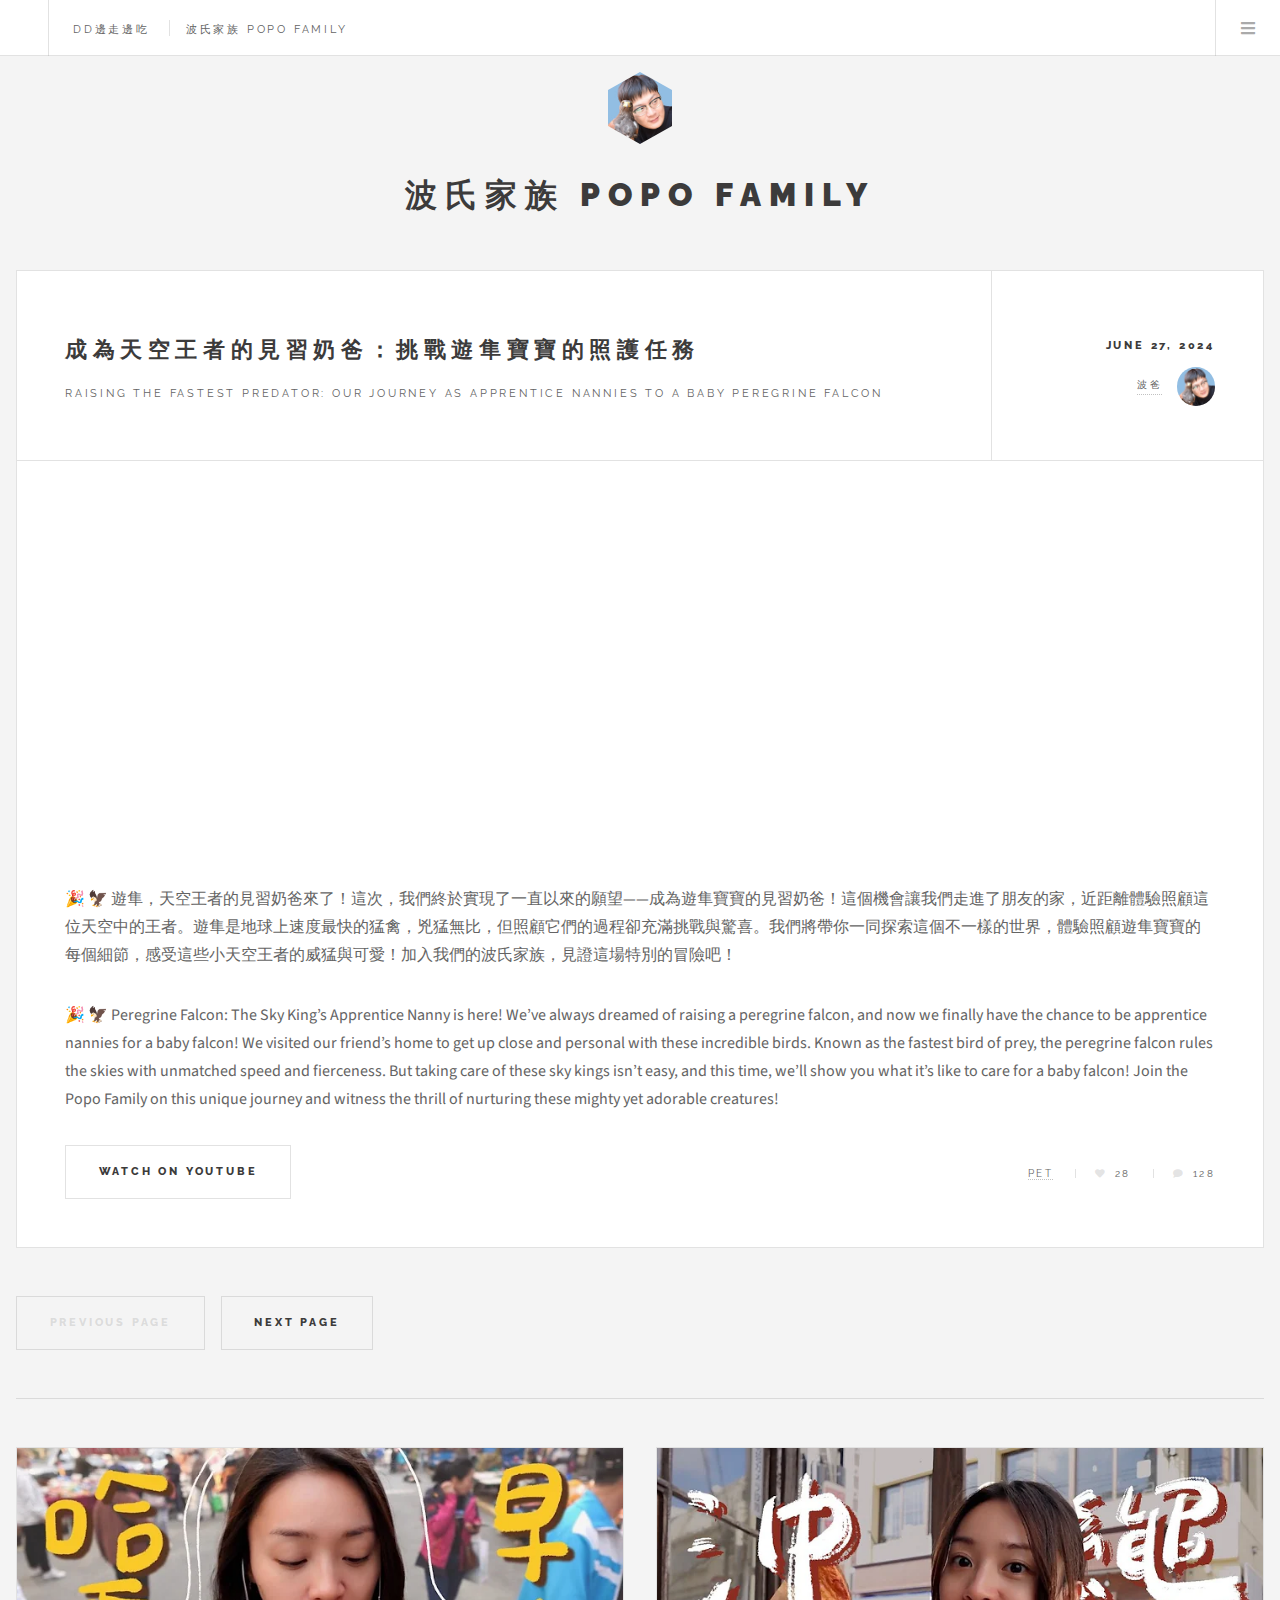
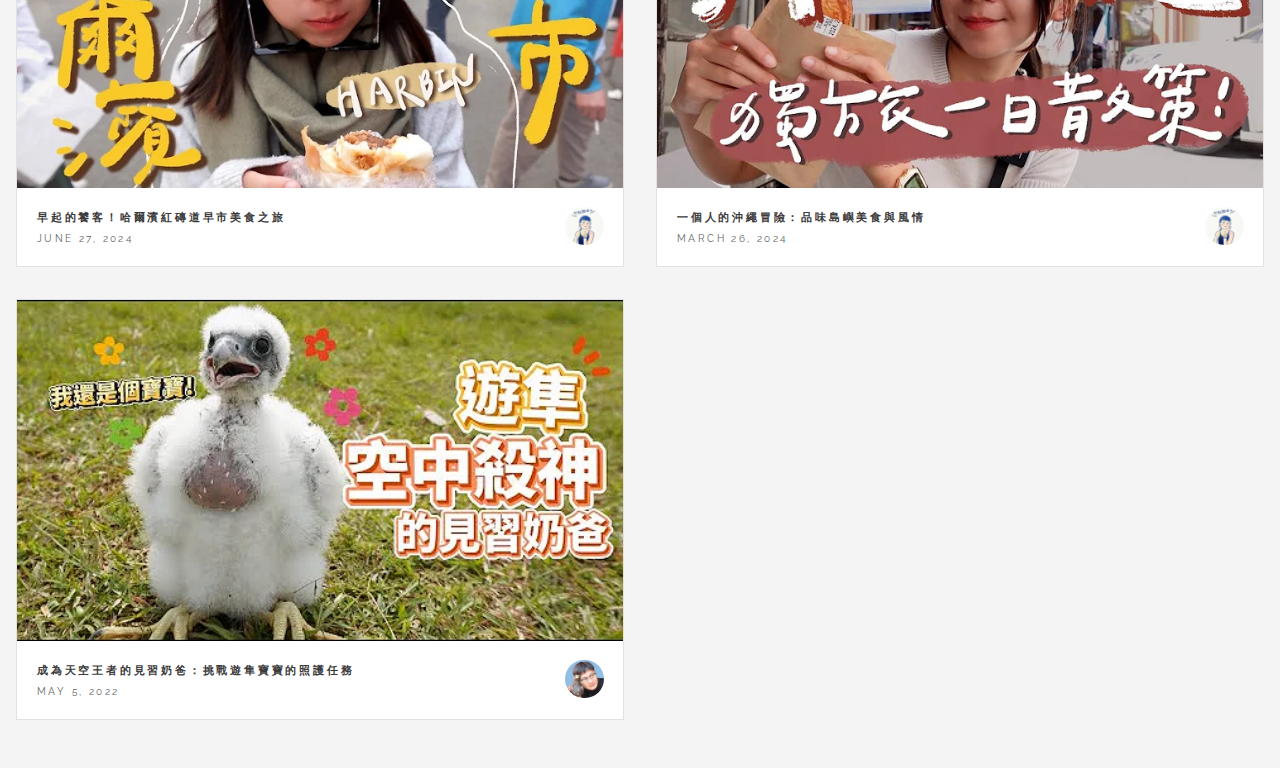
<file: popo.html>
<!DOCTYPE HTML>
<!--
	Future Imperfect by HTML5 UP
	html5up.net | @ajlkn
	Free for personal and commercial use under the CCA 3.0 license (html5up.net/license)
-->
<html>
	<head>
		<title>Intersting shorts & videos</title>
		<meta charset="utf-8" />
		<meta name="viewport" content="width=device-width, initial-scale=1, user-scalable=no" />
		<link rel="stylesheet" href="assets/css/main.css" />
		<script type="application/javascript" src="//anymind360.com/js/16202/ats.js"></script>
	</head>
	<body class="is-preload">

		<!-- Wrapper -->
			<div id="wrapper">

				<!-- Header -->
					<header id="header">
						<h1><a href="index.html"></a></h1>
						<nav class="links">
							<ul>
								<li><a href="index.html">dd邊走邊吃</a></li>
								<li><a href="popo.html">波氏家族 Popo Family</a></li>
							</ul>
						</nav>
						<nav class="main">
							<ul>
								<li class="menu">
									<a class="fa-bars" href="#menu">Menu</a>
								</li>
							</ul>
						</nav>
					</header>

				<!-- Menu -->
					<section id="menu">
						<!-- Links -->
							<section>
								<ul class="links">
									<li>
										<a href="popo.html">
											<h3>波氏家族 Popo Family</h3>
											<p>Video</p>
										</a>
									</li>
									<li>
										<a href="index.html">
											<h3>dd邊走邊吃</h3>
											<p>Video</p>
										</a>
									</li>
									<li>
										<a href="popo shorts.html">
											<h3>波氏家族 Popo Family</h3>
											<p>Shorts</p>
										</a>
									</li>
									<li>
										<a href="DD shorts.html">
											<h3>dd邊走邊吃</h3>
											<p>Shorts</p>
										</a>
									</li>
								</ul>
							</section>
					</section>

				<!-- Main -->
					<div id="main">

						<!-- Post -->
							<article class="post">
								<header>
									<div class="title">
										<h2><a href="https://www.youtube.com/watch?v=Dipb8KDHZDo">成為天空王者的見習奶爸：挑戰遊隼寶寶的照護任務</a></h2>
										<p>Raising the Fastest Predator: Our Journey as Apprentice Nannies to a Baby Peregrine Falcon</p>
									</div>
									<div class="meta">
										<time class="published" datetime="2015-11-01">June 27, 2024</time>
										<a href="https://www.youtube.com/@popofamily" class="author"><span class="name">波爸</span><img src="images/popo.jpg" alt="" /></a>
									</div>
								</header>
								<div id="videoContainer">
									<iframe id="ytPlayer" width="640" height="360" 
											src="https://www.youtube.com/embed/Dipb8KDHZDo?enablejsapi=1" 
											frameborder="0" allow="accelerometer; autoplay; clipboard-write; 
											encrypted-media; gyroscope; picture-in-picture" allowfullscreen>
									</iframe>
								</div>								
								<p>🎉 🦅 遊隼，天空王者的見習奶爸來了！這次，我們終於實現了一直以來的願望——成為遊隼寶寶的見習奶爸！這個機會讓我們走進了朋友的家，近距離體驗照顧這位天空中的王者。遊隼是地球上速度最快的猛禽，兇猛無比，但照顧它們的過程卻充滿挑戰與驚喜。我們將帶你一同探索這個不一樣的世界，體驗照顧遊隼寶寶的每個細節，感受這些小天空王者的威猛與可愛！加入我們的波氏家族，見證這場特別的冒險吧！</p>
								<p>🎉 🦅 Peregrine Falcon: The Sky King’s Apprentice Nanny is here! We’ve always dreamed of raising a peregrine falcon, and now we finally have the chance to be apprentice nannies for a baby falcon! We visited our friend’s home to get up close and personal with these incredible birds. Known as the fastest bird of prey, the peregrine falcon rules the skies with unmatched speed and fierceness. But taking care of these sky kings isn’t easy, and this time, we’ll show you what it’s like to care for a baby falcon! Join the Popo Family on this unique journey and witness the thrill of nurturing these mighty yet adorable creatures!</p>
								<footer>
									<ul class="actions">
										<li><a href="https://www.youtube.com/watch?v=3AqghCls0J0" class="button large">Watch on Youtube</a></li>
									</ul>
									<ul class="stats">
										<li><a href="#">Pet</a></li>
										<li><a href="#" class="icon solid fa-heart" id="like-button">28</a></li>
										<li><a href="#" class="icon solid fa-comment" id="comment-button">128</a></li>
									</ul>
								</footer>
							</article>
						<!-- Post -->
						<!--
							<article class="post">
								<header>
									<div class="title">
										<h2><a href="#">Elements</a></h2>
										<p>Lorem ipsum dolor amet nullam consequat etiam feugiat</p>
									</div>
									<div class="meta">
										<time class="published" datetime="2015-10-18">October 18, 2015</time>
										<a href="#" class="author"><span class="name">Jane Doe</span><img src="images/avatar.jpg" alt="" /></a>
									</div>
								</header>

								<section>
									<h3>Text</h3>
									<p>This is <b>bold</b> and this is <strong>strong</strong>. This is <i>italic</i> and this is <em>emphasized</em>.
									This is <sup>superscript</sup> text and this is <sub>subscript</sub> text.
									This is <u>underlined</u> and this is code: <code>for (;;) { ... }</code>. Finally, <a href="#">this is a link</a>.</p>
									<hr />
									<p>Nunc lacinia ante nunc ac lobortis. Interdum adipiscing gravida odio porttitor sem non mi integer non faucibus ornare mi ut ante amet placerat aliquet. Volutpat eu sed ante lacinia sapien lorem accumsan varius montes viverra nibh in adipiscing blandit tempus accumsan.</p>
									<hr />
									<h2>Heading Level 2</h2>
									<h3>Heading Level 3</h3>
									<h4>Heading Level 4</h4>
									<hr />
									<h4>Blockquote</h4>
									<blockquote>Fringilla nisl. Donec accumsan interdum nisi, quis tincidunt felis sagittis eget tempus euismod. Vestibulum ante ipsum primis in faucibus vestibulum. Blandit adipiscing eu felis iaculis volutpat ac adipiscing accumsan faucibus. Vestibulum ante ipsum primis in faucibus lorem ipsum dolor sit amet nullam adipiscing eu felis.</blockquote>
									<h4>Preformatted</h4>
									<pre><code>i = 0;

while (!deck.isInOrder()) {
  print 'Iteration ' + i;
  deck.shuffle();
  i++;
}

print 'It took ' + i + ' iterations to sort the deck.';</code></pre>
								</section>

								<section>
									<h3>Lists</h3>
									<div class="row">
										<div class="col-6 col-12-medium">
											<h4>Unordered</h4>
											<ul>
												<li>Dolor pulvinar etiam.</li>
												<li>Sagittis adipiscing.</li>
												<li>Felis enim feugiat.</li>
											</ul>
											<h4>Alternate</h4>
											<ul class="alt">
												<li>Dolor pulvinar etiam.</li>
												<li>Sagittis adipiscing.</li>
												<li>Felis enim feugiat.</li>
											</ul>
										</div>
										<div class="col-6 col-12-medium">
											<h4>Ordered</h4>
											<ol>
												<li>Dolor pulvinar etiam.</li>
												<li>Etiam vel felis viverra.</li>
												<li>Felis enim feugiat.</li>
												<li>Dolor pulvinar etiam.</li>
												<li>Etiam vel felis lorem.</li>
												<li>Felis enim et feugiat.</li>
											</ol>
											<h4>Icons</h4>
											<ul class="icons">
												<li><a href="#" class="icon brands fa-twitter"><span class="label">Twitter</span></a></li>
												<li><a href="#" class="icon brands fa-facebook-f"><span class="label">Facebook</span></a></li>
												<li><a href="#" class="icon brands fa-instagram"><span class="label">Instagram</span></a></li>
												<li><a href="#" class="icon brands fa-github"><span class="label">Github</span></a></li>
											</ul>
										</div>
									</div>
									<h3>Actions</h3>
									<div class="row">
										<div class="col-6 col-12-medium">
											<ul class="actions">
												<li><a href="#" class="button">Default</a></li>
												<li><a href="#" class="button">Default</a></li>
												<li><a href="#" class="button">Default</a></li>
											</ul>
											<ul class="actions small">
												<li><a href="#" class="button small">Small</a></li>
												<li><a href="#" class="button small">Small</a></li>
												<li><a href="#" class="button small">Small</a></li>
											</ul>
											<ul class="actions stacked">
												<li><a href="#" class="button">Default</a></li>
												<li><a href="#" class="button">Default</a></li>
												<li><a href="#" class="button">Default</a></li>
											</ul>
											<ul class="actions stacked">
												<li><a href="#" class="button small">Small</a></li>
												<li><a href="#" class="button small">Small</a></li>
												<li><a href="#" class="button small">Small</a></li>
											</ul>
										</div>
										<div class="col-6 col-12-medium">
											<ul class="actions stacked">
												<li><a href="#" class="button fit">Default</a></li>
												<li><a href="#" class="button fit">Default</a></li>
											</ul>
											<ul class="actions stacked">
												<li><a href="#" class="button small fit">Small</a></li>
												<li><a href="#" class="button small fit">Small</a></li>
											</ul>
										</div>
									</div>
								</section>

								<section>
									<h3>Table</h3>
									<h4>Default</h4>
									<div class="table-wrapper">
										<table>
											<thead>
												<tr>
													<th>Name</th>
													<th>Description</th>
													<th>Price</th>
												</tr>
											</thead>
											<tbody>
												<tr>
													<td>Item One</td>
													<td>Ante turpis integer aliquet porttitor.</td>
													<td>29.99</td>
												</tr>
												<tr>
													<td>Item Two</td>
													<td>Vis ac commodo adipiscing arcu aliquet.</td>
													<td>19.99</td>
												</tr>
												<tr>
													<td>Item Three</td>
													<td> Morbi faucibus arcu accumsan lorem.</td>
													<td>29.99</td>
												</tr>
												<tr>
													<td>Item Four</td>
													<td>Vitae integer tempus condimentum.</td>
													<td>19.99</td>
												</tr>
												<tr>
													<td>Item Five</td>
													<td>Ante turpis integer aliquet porttitor.</td>
													<td>29.99</td>
												</tr>
											</tbody>
											<tfoot>
												<tr>
													<td colspan="2"></td>
													<td>100.00</td>
												</tr>
											</tfoot>
										</table>
									</div>

									<h4>Alternate</h4>
									<div class="table-wrapper">
										<table class="alt">
											<thead>
												<tr>
													<th>Name</th>
													<th>Description</th>
													<th>Price</th>
												</tr>
											</thead>
											<tbody>
												<tr>
													<td>Item One</td>
													<td>Ante turpis integer aliquet porttitor.</td>
													<td>29.99</td>
												</tr>
												<tr>
													<td>Item Two</td>
													<td>Vis ac commodo adipiscing arcu aliquet.</td>
													<td>19.99</td>
												</tr>
												<tr>
													<td>Item Three</td>
													<td> Morbi faucibus arcu accumsan lorem.</td>
													<td>29.99</td>
												</tr>
												<tr>
													<td>Item Four</td>
													<td>Vitae integer tempus condimentum.</td>
													<td>19.99</td>
												</tr>
												<tr>
													<td>Item Five</td>
													<td>Ante turpis integer aliquet porttitor.</td>
													<td>29.99</td>
												</tr>
											</tbody>
											<tfoot>
												<tr>
													<td colspan="2"></td>
													<td>100.00</td>
												</tr>
											</tfoot>
										</table>
									</div>
								</section>

								<section>
									<h3>Buttons</h3>
									<ul class="actions">
										<li><a href="#" class="button large">Large</a></li>
										<li><a href="#" class="button">Default</a></li>
										<li><a href="#" class="button small">Small</a></li>
									</ul>
									<ul class="actions fit">
										<li><a href="#" class="button fit">Fit</a></li>
										<li><a href="#" class="button fit">Fit</a></li>
										<li><a href="#" class="button fit">Fit</a></li>
									</ul>
									<ul class="actions fit small">
										<li><a href="#" class="button fit small">Fit + Small</a></li>
										<li><a href="#" class="button fit small">Fit + Small</a></li>
										<li><a href="#" class="button fit small">Fit + Small</a></li>
									</ul>
									<ul class="actions">
										<li><a href="#" class="button icon solid fa-download">Icon</a></li>
										<li><a href="#" class="button icon solid fa-upload">Icon</a></li>
										<li><a href="#" class="button icon solid fa-save">Icon</a></li>
									</ul>
									<ul class="actions">
										<li><span class="button disabled">Disabled</span></li>
										<li><span class="button disabled icon solid fa-download">Disabled</span></li>
									</ul>
								</section>

								<section>
									<h3>Form</h3>
									<form method="post" action="#">
										<div class="row gtr-uniform">
											<div class="col-6 col-12-xsmall">
												<input type="text" name="demo-name" id="demo-name" value="" placeholder="Name" />
											</div>
											<div class="col-6 col-12-xsmall">
												<input type="email" name="demo-email" id="demo-email" value="" placeholder="Email" />
											</div>
											<div class="col-12">
												<select name="demo-category" id="demo-category">
													<option value="">- Category -</option>
													<option value="1">Manufacturing</option>
													<option value="1">Shipping</option>
													<option value="1">Administration</option>
													<option value="1">Human Resources</option>
												</select>
											</div>
											<div class="col-4 col-12-small">
												<input type="radio" id="demo-priority-low" name="demo-priority" checked>
												<label for="demo-priority-low">Low</label>
											</div>
											<div class="col-4 col-12-small">
												<input type="radio" id="demo-priority-normal" name="demo-priority">
												<label for="demo-priority-normal">Normal</label>
											</div>
											<div class="col-4 col-12-small">
												<input type="radio" id="demo-priority-high" name="demo-priority">
												<label for="demo-priority-high">High</label>
											</div>
											<div class="col-6 col-12-small">
												<input type="checkbox" id="demo-copy" name="demo-copy">
												<label for="demo-copy">Email me a copy</label>
											</div>
											<div class="col-6 col-12-small">
												<input type="checkbox" id="demo-human" name="demo-human" checked>
												<label for="demo-human">Not a robot</label>
											</div>
											<div class="col-12">
												<textarea name="demo-message" id="demo-message" placeholder="Enter your message" rows="6"></textarea>
											</div>
											<div class="col-12">
												<ul class="actions">
													<li><input type="submit" value="Send Message" /></li>
													<li><input type="reset" value="Reset" /></li>
												</ul>
											</div>
										</div>
									</form>
								</section>

								<section>
									<h3>Image</h3>
									<h4>Fit</h4>
									<div class="box alt">
										<div class="row gtr-uniform">
											<div class="col-12"><span class="image fit"><img src="images/pic02.jpg" alt="" /></span></div>
											<div class="col-4"><span class="image fit"><img src="images/pic04.jpg" alt="" /></span></div>
											<div class="col-4"><span class="image fit"><img src="images/pic05.jpg" alt="" /></span></div>
											<div class="col-4"><span class="image fit"><img src="images/pic06.jpg" alt="" /></span></div>
											<div class="col-4"><span class="image fit"><img src="images/pic06.jpg" alt="" /></span></div>
											<div class="col-4"><span class="image fit"><img src="images/pic04.jpg" alt="" /></span></div>
											<div class="col-4"><span class="image fit"><img src="images/pic05.jpg" alt="" /></span></div>
											<div class="col-4"><span class="image fit"><img src="images/pic05.jpg" alt="" /></span></div>
											<div class="col-4"><span class="image fit"><img src="images/pic06.jpg" alt="" /></span></div>
											<div class="col-4"><span class="image fit"><img src="images/pic04.jpg" alt="" /></span></div>
										</div>
									</div>
									<h4>Left &amp; Right</h4>
									<p><span class="image left"><img src="images/pic07.jpg" alt="" /></span>Fringilla nisl. Donec accumsan interdum nisi, quis tincidunt felis sagittis eget. tempus euismod. Vestibulum ante ipsum primis in faucibus vestibulum. Blandit adipiscing eu felis iaculis volutpat ac adipiscing accumsan eu faucibus. Integer ac pellentesque praesent tincidunt felis sagittis eget. tempus euismod. Vestibulum ante ipsum primis in faucibus vestibulum. Blandit adipiscing eu felis iaculis volutpat ac adipiscing accumsan eu faucibus. Integer ac pellentesque praesent. Donec accumsan interdum nisi, quis tincidunt felis sagittis eget. tempus euismod. Vestibulum ante ipsum primis in faucibus vestibulum. Blandit adipiscing eu felis iaculis volutpat ac adipiscing accumsan eu faucibus. Integer ac pellentesque praesent tincidunt felis sagittis eget. tempus euismod. Vestibulum ante ipsum primis in faucibus vestibulum. Blandit adipiscing eu felis iaculis volutpat ac adipiscing accumsan eu faucibus. Integer ac pellentesque praesent. Blandit adipiscing eu felis iaculis volutpat ac adipiscing accumsan eu faucibus. Integer ac pellentesque praesent tincidunt felis sagittis eget. tempus euismod. Vestibulum ante ipsum primis in faucibus vestibulum. Blandit adipiscing eu felis iaculis volutpat ac adipiscing accumsan eu faucibus. Integer ac pellentesque praesent.</p>
									<p><span class="image right"><img src="images/pic04.jpg" alt="" /></span>Fringilla nisl. Donec accumsan interdum nisi, quis tincidunt felis sagittis eget. tempus euismod. Vestibulum ante ipsum primis in faucibus vestibulum. Blandit adipiscing eu felis iaculis volutpat ac adipiscing accumsan eu faucibus. Integer ac pellentesque praesent tincidunt felis sagittis eget. tempus euismod. Vestibulum ante ipsum primis in faucibus vestibulum. Blandit adipiscing eu felis iaculis volutpat ac adipiscing accumsan eu faucibus. Integer ac pellentesque praesent. Donec accumsan interdum nisi, quis tincidunt felis sagittis eget. tempus euismod. Vestibulum ante ipsum primis in faucibus vestibulum. Blandit adipiscing eu felis iaculis volutpat ac adipiscing accumsan eu faucibus. Integer ac pellentesque praesent tincidunt felis sagittis eget. tempus euismod. Vestibulum ante ipsum primis in faucibus vestibulum. Blandit adipiscing eu felis iaculis volutpat ac adipiscing accumsan eu faucibus. Integer ac pellentesque praesent. Blandit adipiscing eu felis iaculis volutpat ac adipiscing accumsan eu faucibus. Integer ac pellentesque praesent tincidunt felis sagittis eget. tempus euismod. Vestibulum ante ipsum primis in faucibus vestibulum. Blandit adipiscing eu felis iaculis volutpat ac adipiscing accumsan eu faucibus. Integer ac pellentesque praesent.</p>
								</section>

							</article>
						-->

						<!-- Pagination -->
							<ul class="actions pagination">
								<li><a href="" class="disabled button large previous">Previous Page</a></li>
								<li><a href="popo2.html" class="button large next">Next Page</a></li>
							</ul>

					</div>

				<!-- Sidebar -->
					<section id="sidebar">

						<!-- Intro -->
							<section id="intro">
								<a href="popo.html" class="logo"><img src="images/popo.jpg" alt="" /></a>
								<header>
									<h2>波氏家族 Popo Family</h2>
								</header>
							</section>

						<!-- Mini Posts -->
							<section>
								<div class="mini-posts">

									<!-- Mini Post -->
										<article class="mini-post">
											<header>
												<h3><a href="index.html">早起的饕客！哈爾濱紅磚道早市美食之旅</a></h3>
												<time class="published" datetime="2015-10-20">June 27, 2024</time>
												<a href="#" class="author"><img src="images/dd.jpg" alt="DD's Harbin Breakfast Thumbnail" /></a>
											</header>
											<a href="index.html" class="image"><img src="images/DD Video Thumbnail 1.webp" alt="DD's Harbin Breakfast Thumbnail" /></a>
										</article>

									<!-- Mini Post -->
										<article class="mini-post">
											<header>
												<h3><a href="DD2.html">一個人的沖繩冒險：品味島嶼美食與風情</a></h3>
												<time class="published" datetime="2015-10-19">March 26, 2024</time>
												<a href="#" class="author"><img src="images/dd.jpg" alt="DD solo Travel in Okinawa Thumbnail" /></a>
											</header>
											<a href="DD2.html" class="image"><img src="images/dd video thumbnail 2.webp" alt="DD solo Travel in Okinawa Thumbnail" /></a>
										</article>

									<!-- Mini Post -->
										<article class="mini-post">
											<header>
												<h3><a href="popo.html">成為天空王者的見習奶爸：挑戰遊隼寶寶的照護任務</a></h3>
												<time class="published" datetime="2015-10-18">May 5, 2022</time>
												<a href="popo.html" class="author"><img src="images/popo.jpg" alt="Popo raising eagle thumbnail" /></a>
											</header>
											<a href="popo.html" class="image"><img src="images/popo thumnail vid1.jpg" alt="Popo raising eagle thumbnail" /></a>
										</article>
								</div>
							</section>
					</section>

			</div>

		<!-- Scripts -->
			<script src="assets/js/jquery.min.js"></script>
			<script src="assets/js/browser.min.js"></script>
			<script src="assets/js/breakpoints.min.js"></script>
			<script src="assets/js/util.js"></script>
			<script src="assets/js/main.js"></script>		
	</body>
</html>
</file>
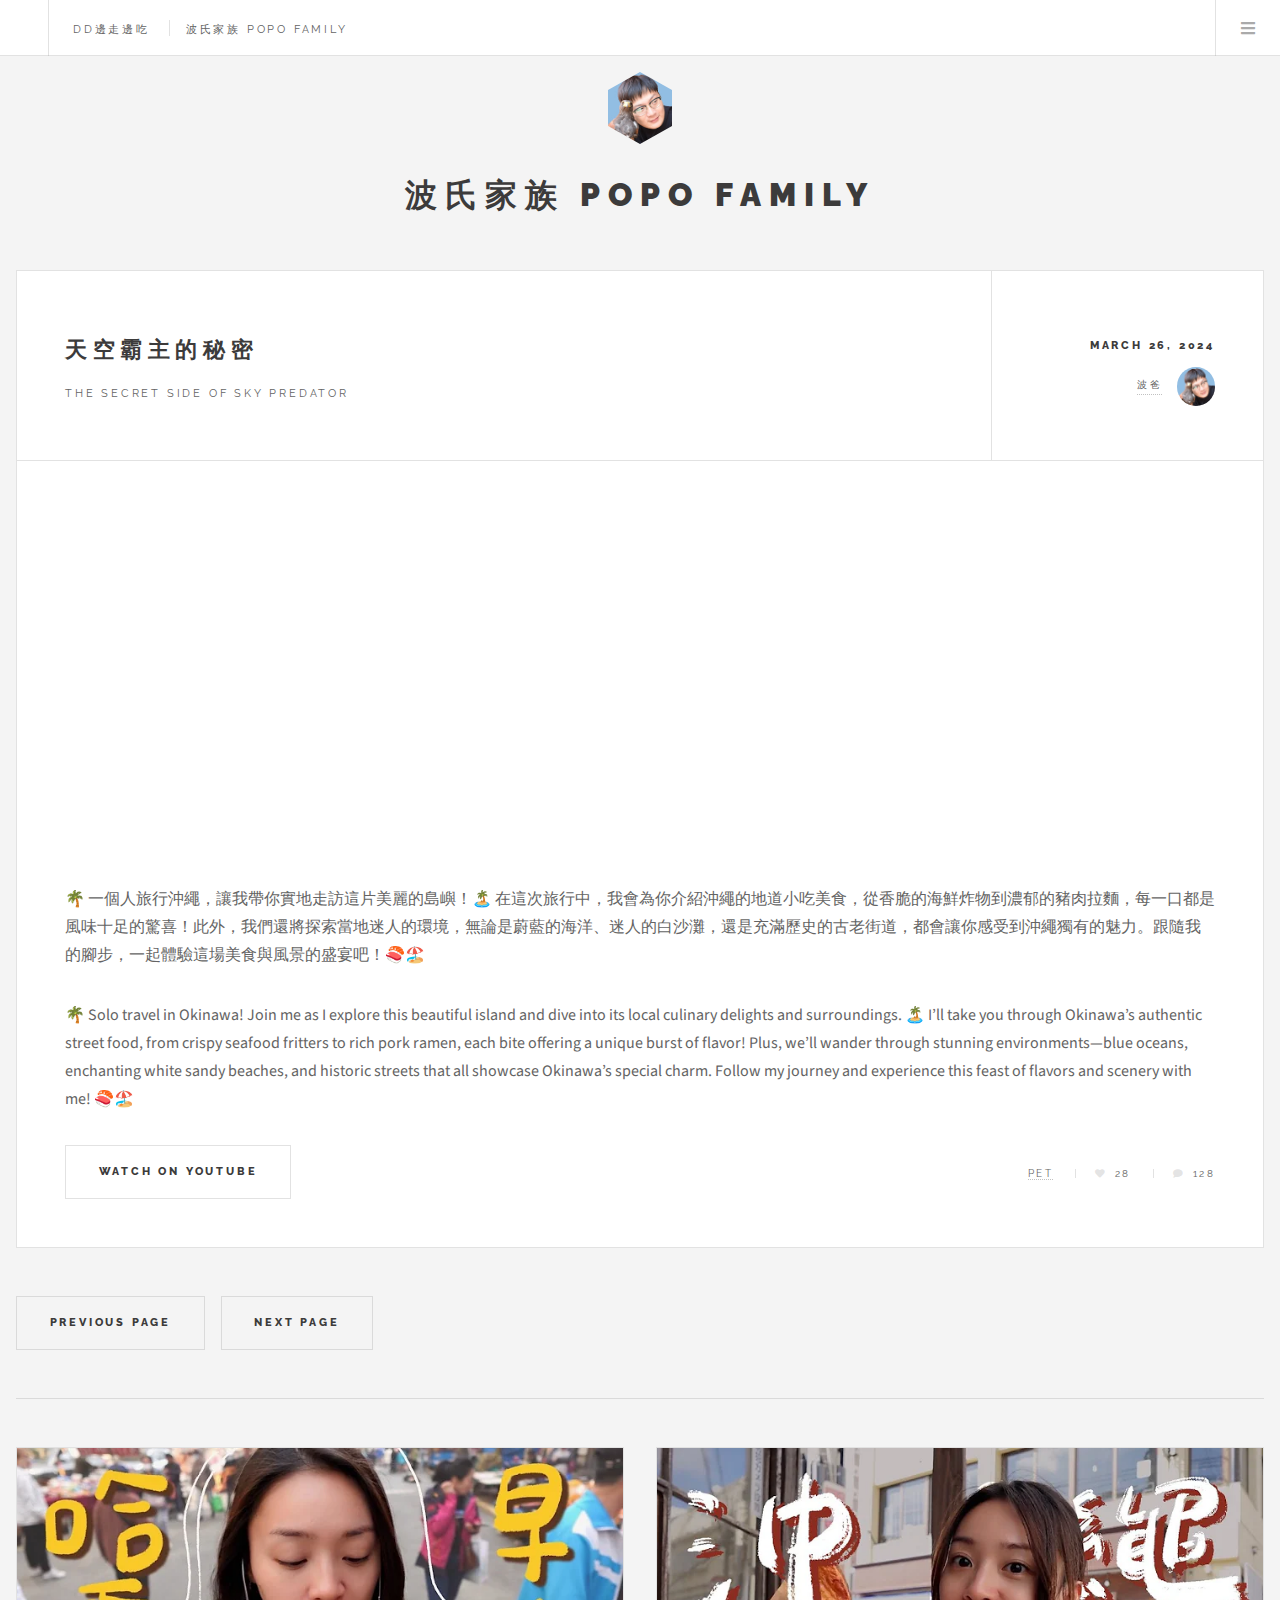
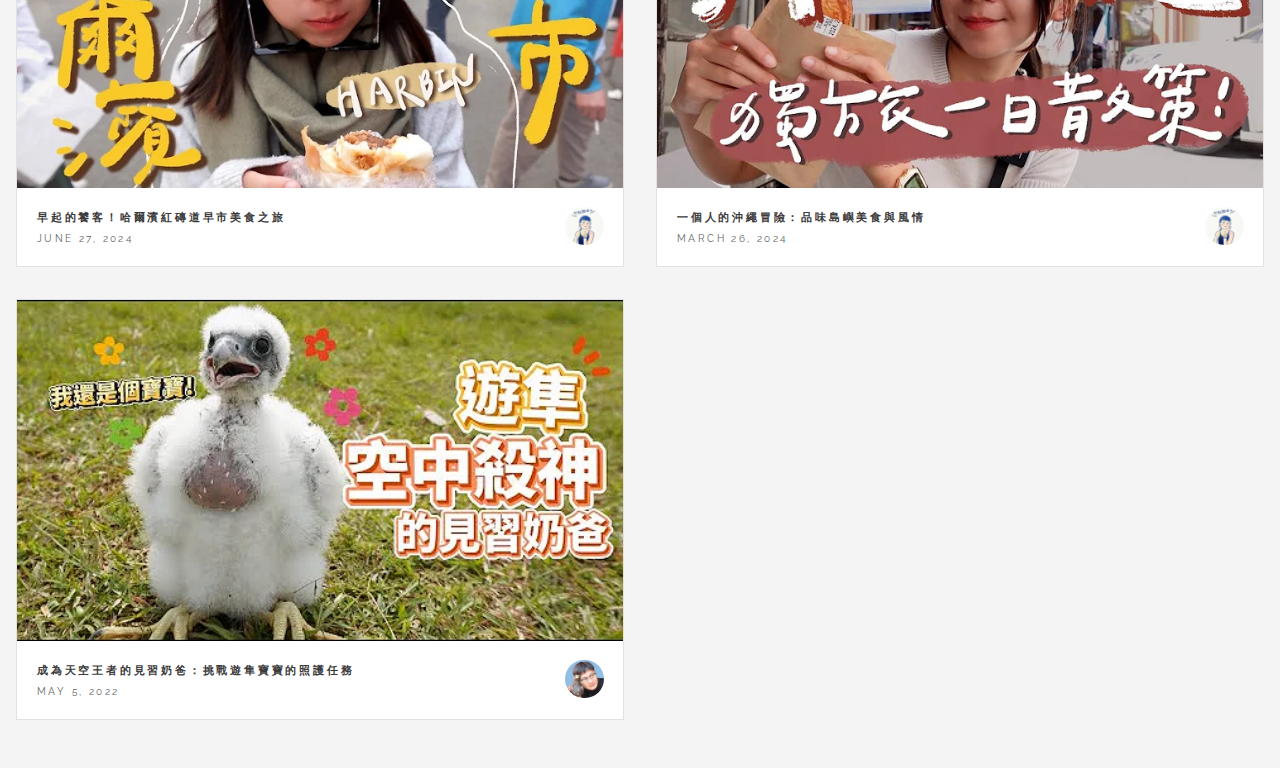
<file: popo2.html>
<!DOCTYPE HTML>
<!--
	Future Imperfect by HTML5 UP
	html5up.net | @ajlkn
	Free for personal and commercial use under the CCA 3.0 license (html5up.net/license)
-->
<html>
	<head>
		<title>Intersting shorts & videos</title>
		<meta charset="utf-8" />
		<meta name="viewport" content="width=device-width, initial-scale=1, user-scalable=no" />
		<link rel="stylesheet" href="assets/css/main.css" />
		<script type="application/javascript" src="//anymind360.com/js/16202/ats.js"></script>
	</head>
	<body class="is-preload">

		<!-- Wrapper -->
			<div id="wrapper">

				<!-- Header -->
				<header id="header">
					<h1><a href="index.html"></a></h1>
					<nav class="links">
						<ul>
							<li><a href="index.html">dd邊走邊吃</a></li>
							<li><a href="popo.html">波氏家族 Popo Family</a></li>
						</ul>
					</nav>
					<nav class="main">
						<ul>
							<li class="menu">
								<a class="fa-bars" href="#menu">Menu</a>
							</li>
						</ul>
					</nav>
				</header>

			<!-- Menu -->
				<section id="menu">
					<!-- Links -->
						<section>
							<ul class="links">
								<li>
									<a href="popo.html">
										<h3>波氏家族 Popo Family</h3>
										<p>Video</p>
									</a>
								</li>
								<li>
									<a href="index.html">
										<h3>dd邊走邊吃</h3>
										<p>Video</p>
									</a>
								</li>
								<li>
									<a href="popo shorts.html">
										<h3>波氏家族 Popo Family</h3>
										<p>Shorts</p>
									</a>
								</li>
								<li>
									<a href="DD shorts.html">
										<h3>dd邊走邊吃</h3>
										<p>Shorts</p>
									</a>
								</li>
							</ul>
						</section>
				</section>

				<!-- Main -->
					<div id="main">
						<!-- Post -->
						<article class="post">
							<header>
								<div class="title">
									<h2><a href="https://youtu.be/M8QtUqMn1hk?si=QHFnuJqQm0mjiooZ">天空霸主的秘密</a></h2>
									<p>The Secret Side of Sky Predator</p>
								</div>
								<div class="meta">
									<time class="published" datetime="2015-11-01">March 26, 2024</time>
									<a href="https://www.youtube.com/@popofamily" class="author"><span class="name">波爸</span><img src="images/popo.jpg" alt="" /></a>
								</div>
							</header>
							<div id="videoContainer">
								<iframe id="ytPlayer" width="640" height="360" 
								src="https://www.youtube.com/embed/M8QtUqMn1hk?enablejsapi=1&autoplay=1&mute=1" 
								frameborder="0" allow="accelerometer; autoplay; clipboard-write; 
								encrypted-media; gyroscope; picture-in-picture" allowfullscreen>
							</iframe>							
							</div>								
							<p>🌴 一個人旅行沖繩，讓我帶你實地走訪這片美麗的島嶼！🏝️ 在這次旅行中，我會為你介紹沖繩的地道小吃美食，從香脆的海鮮炸物到濃郁的豬肉拉麵，每一口都是風味十足的驚喜！此外，我們還將探索當地迷人的環境，無論是蔚藍的海洋、迷人的白沙灘，還是充滿歷史的古老街道，都會讓你感受到沖繩獨有的魅力。跟隨我的腳步，一起體驗這場美食與風景的盛宴吧！🍣🏖️</p>
							<p>🌴 Solo travel in Okinawa! Join me as I explore this beautiful island and dive into its local culinary delights and surroundings. 🏝️ I’ll take you through Okinawa’s authentic street food, from crispy seafood fritters to rich pork ramen, each bite offering a unique burst of flavor! Plus, we’ll wander through stunning environments—blue oceans, enchanting white sandy beaches, and historic streets that all showcase Okinawa’s special charm. Follow my journey and experience this feast of flavors and scenery with me! 🍣🏖️</p>
							<footer>
								<ul class="actions">
									<li><a href="https://youtu.be/M8QtUqMn1hk?si=QHFnuJqQm0mjiooZ" class="button large">Watch on Youtube</a></li>
								</ul>
								<ul class="stats">
									<li><a href="#">Pet</a></li>
									<li><a href="#" class="icon solid fa-heart">28</a></li>
									<li><a href="#" class="icon solid fa-comment">128</a></li>
								</ul>
							</footer>
						</article>
						<!-- Post -->
						<!--
							<article class="post">
								<header>
									<div class="title">
										<h2><a href="#">Elements</a></h2>
										<p>Lorem ipsum dolor amet nullam consequat etiam feugiat</p>
									</div>
									<div class="meta">
										<time class="published" datetime="2015-10-18">October 18, 2015</time>
										<a href="#" class="author"><span class="name">Jane Doe</span><img src="images/avatar.jpg" alt="" /></a>
									</div>
								</header>

								<section>
									<h3>Text</h3>
									<p>This is <b>bold</b> and this is <strong>strong</strong>. This is <i>italic</i> and this is <em>emphasized</em>.
									This is <sup>superscript</sup> text and this is <sub>subscript</sub> text.
									This is <u>underlined</u> and this is code: <code>for (;;) { ... }</code>. Finally, <a href="#">this is a link</a>.</p>
									<hr />
									<p>Nunc lacinia ante nunc ac lobortis. Interdum adipiscing gravida odio porttitor sem non mi integer non faucibus ornare mi ut ante amet placerat aliquet. Volutpat eu sed ante lacinia sapien lorem accumsan varius montes viverra nibh in adipiscing blandit tempus accumsan.</p>
									<hr />
									<h2>Heading Level 2</h2>
									<h3>Heading Level 3</h3>
									<h4>Heading Level 4</h4>
									<hr />
									<h4>Blockquote</h4>
									<blockquote>Fringilla nisl. Donec accumsan interdum nisi, quis tincidunt felis sagittis eget tempus euismod. Vestibulum ante ipsum primis in faucibus vestibulum. Blandit adipiscing eu felis iaculis volutpat ac adipiscing accumsan faucibus. Vestibulum ante ipsum primis in faucibus lorem ipsum dolor sit amet nullam adipiscing eu felis.</blockquote>
									<h4>Preformatted</h4>
									<pre><code>i = 0;

while (!deck.isInOrder()) {
  print 'Iteration ' + i;
  deck.shuffle();
  i++;
}

print 'It took ' + i + ' iterations to sort the deck.';</code></pre>
								</section>

								<section>
									<h3>Lists</h3>
									<div class="row">
										<div class="col-6 col-12-medium">
											<h4>Unordered</h4>
											<ul>
												<li>Dolor pulvinar etiam.</li>
												<li>Sagittis adipiscing.</li>
												<li>Felis enim feugiat.</li>
											</ul>
											<h4>Alternate</h4>
											<ul class="alt">
												<li>Dolor pulvinar etiam.</li>
												<li>Sagittis adipiscing.</li>
												<li>Felis enim feugiat.</li>
											</ul>
										</div>
										<div class="col-6 col-12-medium">
											<h4>Ordered</h4>
											<ol>
												<li>Dolor pulvinar etiam.</li>
												<li>Etiam vel felis viverra.</li>
												<li>Felis enim feugiat.</li>
												<li>Dolor pulvinar etiam.</li>
												<li>Etiam vel felis lorem.</li>
												<li>Felis enim et feugiat.</li>
											</ol>
											<h4>Icons</h4>
											<ul class="icons">
												<li><a href="#" class="icon brands fa-twitter"><span class="label">Twitter</span></a></li>
												<li><a href="#" class="icon brands fa-facebook-f"><span class="label">Facebook</span></a></li>
												<li><a href="#" class="icon brands fa-instagram"><span class="label">Instagram</span></a></li>
												<li><a href="#" class="icon brands fa-github"><span class="label">Github</span></a></li>
											</ul>
										</div>
									</div>
									<h3>Actions</h3>
									<div class="row">
										<div class="col-6 col-12-medium">
											<ul class="actions">
												<li><a href="#" class="button">Default</a></li>
												<li><a href="#" class="button">Default</a></li>
												<li><a href="#" class="button">Default</a></li>
											</ul>
											<ul class="actions small">
												<li><a href="#" class="button small">Small</a></li>
												<li><a href="#" class="button small">Small</a></li>
												<li><a href="#" class="button small">Small</a></li>
											</ul>
											<ul class="actions stacked">
												<li><a href="#" class="button">Default</a></li>
												<li><a href="#" class="button">Default</a></li>
												<li><a href="#" class="button">Default</a></li>
											</ul>
											<ul class="actions stacked">
												<li><a href="#" class="button small">Small</a></li>
												<li><a href="#" class="button small">Small</a></li>
												<li><a href="#" class="button small">Small</a></li>
											</ul>
										</div>
										<div class="col-6 col-12-medium">
											<ul class="actions stacked">
												<li><a href="#" class="button fit">Default</a></li>
												<li><a href="#" class="button fit">Default</a></li>
											</ul>
											<ul class="actions stacked">
												<li><a href="#" class="button small fit">Small</a></li>
												<li><a href="#" class="button small fit">Small</a></li>
											</ul>
										</div>
									</div>
								</section>

								<section>
									<h3>Table</h3>
									<h4>Default</h4>
									<div class="table-wrapper">
										<table>
											<thead>
												<tr>
													<th>Name</th>
													<th>Description</th>
													<th>Price</th>
												</tr>
											</thead>
											<tbody>
												<tr>
													<td>Item One</td>
													<td>Ante turpis integer aliquet porttitor.</td>
													<td>29.99</td>
												</tr>
												<tr>
													<td>Item Two</td>
													<td>Vis ac commodo adipiscing arcu aliquet.</td>
													<td>19.99</td>
												</tr>
												<tr>
													<td>Item Three</td>
													<td> Morbi faucibus arcu accumsan lorem.</td>
													<td>29.99</td>
												</tr>
												<tr>
													<td>Item Four</td>
													<td>Vitae integer tempus condimentum.</td>
													<td>19.99</td>
												</tr>
												<tr>
													<td>Item Five</td>
													<td>Ante turpis integer aliquet porttitor.</td>
													<td>29.99</td>
												</tr>
											</tbody>
											<tfoot>
												<tr>
													<td colspan="2"></td>
													<td>100.00</td>
												</tr>
											</tfoot>
										</table>
									</div>

									<h4>Alternate</h4>
									<div class="table-wrapper">
										<table class="alt">
											<thead>
												<tr>
													<th>Name</th>
													<th>Description</th>
													<th>Price</th>
												</tr>
											</thead>
											<tbody>
												<tr>
													<td>Item One</td>
													<td>Ante turpis integer aliquet porttitor.</td>
													<td>29.99</td>
												</tr>
												<tr>
													<td>Item Two</td>
													<td>Vis ac commodo adipiscing arcu aliquet.</td>
													<td>19.99</td>
												</tr>
												<tr>
													<td>Item Three</td>
													<td> Morbi faucibus arcu accumsan lorem.</td>
													<td>29.99</td>
												</tr>
												<tr>
													<td>Item Four</td>
													<td>Vitae integer tempus condimentum.</td>
													<td>19.99</td>
												</tr>
												<tr>
													<td>Item Five</td>
													<td>Ante turpis integer aliquet porttitor.</td>
													<td>29.99</td>
												</tr>
											</tbody>
											<tfoot>
												<tr>
													<td colspan="2"></td>
													<td>100.00</td>
												</tr>
											</tfoot>
										</table>
									</div>
								</section>

								<section>
									<h3>Buttons</h3>
									<ul class="actions">
										<li><a href="#" class="button large">Large</a></li>
										<li><a href="#" class="button">Default</a></li>
										<li><a href="#" class="button small">Small</a></li>
									</ul>
									<ul class="actions fit">
										<li><a href="#" class="button fit">Fit</a></li>
										<li><a href="#" class="button fit">Fit</a></li>
										<li><a href="#" class="button fit">Fit</a></li>
									</ul>
									<ul class="actions fit small">
										<li><a href="#" class="button fit small">Fit + Small</a></li>
										<li><a href="#" class="button fit small">Fit + Small</a></li>
										<li><a href="#" class="button fit small">Fit + Small</a></li>
									</ul>
									<ul class="actions">
										<li><a href="#" class="button icon solid fa-download">Icon</a></li>
										<li><a href="#" class="button icon solid fa-upload">Icon</a></li>
										<li><a href="#" class="button icon solid fa-save">Icon</a></li>
									</ul>
									<ul class="actions">
										<li><span class="button disabled">Disabled</span></li>
										<li><span class="button disabled icon solid fa-download">Disabled</span></li>
									</ul>
								</section>

								<section>
									<h3>Form</h3>
									<form method="post" action="#">
										<div class="row gtr-uniform">
											<div class="col-6 col-12-xsmall">
												<input type="text" name="demo-name" id="demo-name" value="" placeholder="Name" />
											</div>
											<div class="col-6 col-12-xsmall">
												<input type="email" name="demo-email" id="demo-email" value="" placeholder="Email" />
											</div>
											<div class="col-12">
												<select name="demo-category" id="demo-category">
													<option value="">- Category -</option>
													<option value="1">Manufacturing</option>
													<option value="1">Shipping</option>
													<option value="1">Administration</option>
													<option value="1">Human Resources</option>
												</select>
											</div>
											<div class="col-4 col-12-small">
												<input type="radio" id="demo-priority-low" name="demo-priority" checked>
												<label for="demo-priority-low">Low</label>
											</div>
											<div class="col-4 col-12-small">
												<input type="radio" id="demo-priority-normal" name="demo-priority">
												<label for="demo-priority-normal">Normal</label>
											</div>
											<div class="col-4 col-12-small">
												<input type="radio" id="demo-priority-high" name="demo-priority">
												<label for="demo-priority-high">High</label>
											</div>
											<div class="col-6 col-12-small">
												<input type="checkbox" id="demo-copy" name="demo-copy">
												<label for="demo-copy">Email me a copy</label>
											</div>
											<div class="col-6 col-12-small">
												<input type="checkbox" id="demo-human" name="demo-human" checked>
												<label for="demo-human">Not a robot</label>
											</div>
											<div class="col-12">
												<textarea name="demo-message" id="demo-message" placeholder="Enter your message" rows="6"></textarea>
											</div>
											<div class="col-12">
												<ul class="actions">
													<li><input type="submit" value="Send Message" /></li>
													<li><input type="reset" value="Reset" /></li>
												</ul>
											</div>
										</div>
									</form>
								</section>

								<section>
									<h3>Image</h3>
									<h4>Fit</h4>
									<div class="box alt">
										<div class="row gtr-uniform">
											<div class="col-12"><span class="image fit"><img src="images/pic02.jpg" alt="" /></span></div>
											<div class="col-4"><span class="image fit"><img src="images/pic04.jpg" alt="" /></span></div>
											<div class="col-4"><span class="image fit"><img src="images/pic05.jpg" alt="" /></span></div>
											<div class="col-4"><span class="image fit"><img src="images/pic06.jpg" alt="" /></span></div>
											<div class="col-4"><span class="image fit"><img src="images/pic06.jpg" alt="" /></span></div>
											<div class="col-4"><span class="image fit"><img src="images/pic04.jpg" alt="" /></span></div>
											<div class="col-4"><span class="image fit"><img src="images/pic05.jpg" alt="" /></span></div>
											<div class="col-4"><span class="image fit"><img src="images/pic05.jpg" alt="" /></span></div>
											<div class="col-4"><span class="image fit"><img src="images/pic06.jpg" alt="" /></span></div>
											<div class="col-4"><span class="image fit"><img src="images/pic04.jpg" alt="" /></span></div>
										</div>
									</div>
									<h4>Left &amp; Right</h4>
									<p><span class="image left"><img src="images/pic07.jpg" alt="" /></span>Fringilla nisl. Donec accumsan interdum nisi, quis tincidunt felis sagittis eget. tempus euismod. Vestibulum ante ipsum primis in faucibus vestibulum. Blandit adipiscing eu felis iaculis volutpat ac adipiscing accumsan eu faucibus. Integer ac pellentesque praesent tincidunt felis sagittis eget. tempus euismod. Vestibulum ante ipsum primis in faucibus vestibulum. Blandit adipiscing eu felis iaculis volutpat ac adipiscing accumsan eu faucibus. Integer ac pellentesque praesent. Donec accumsan interdum nisi, quis tincidunt felis sagittis eget. tempus euismod. Vestibulum ante ipsum primis in faucibus vestibulum. Blandit adipiscing eu felis iaculis volutpat ac adipiscing accumsan eu faucibus. Integer ac pellentesque praesent tincidunt felis sagittis eget. tempus euismod. Vestibulum ante ipsum primis in faucibus vestibulum. Blandit adipiscing eu felis iaculis volutpat ac adipiscing accumsan eu faucibus. Integer ac pellentesque praesent. Blandit adipiscing eu felis iaculis volutpat ac adipiscing accumsan eu faucibus. Integer ac pellentesque praesent tincidunt felis sagittis eget. tempus euismod. Vestibulum ante ipsum primis in faucibus vestibulum. Blandit adipiscing eu felis iaculis volutpat ac adipiscing accumsan eu faucibus. Integer ac pellentesque praesent.</p>
									<p><span class="image right"><img src="images/pic04.jpg" alt="" /></span>Fringilla nisl. Donec accumsan interdum nisi, quis tincidunt felis sagittis eget. tempus euismod. Vestibulum ante ipsum primis in faucibus vestibulum. Blandit adipiscing eu felis iaculis volutpat ac adipiscing accumsan eu faucibus. Integer ac pellentesque praesent tincidunt felis sagittis eget. tempus euismod. Vestibulum ante ipsum primis in faucibus vestibulum. Blandit adipiscing eu felis iaculis volutpat ac adipiscing accumsan eu faucibus. Integer ac pellentesque praesent. Donec accumsan interdum nisi, quis tincidunt felis sagittis eget. tempus euismod. Vestibulum ante ipsum primis in faucibus vestibulum. Blandit adipiscing eu felis iaculis volutpat ac adipiscing accumsan eu faucibus. Integer ac pellentesque praesent tincidunt felis sagittis eget. tempus euismod. Vestibulum ante ipsum primis in faucibus vestibulum. Blandit adipiscing eu felis iaculis volutpat ac adipiscing accumsan eu faucibus. Integer ac pellentesque praesent. Blandit adipiscing eu felis iaculis volutpat ac adipiscing accumsan eu faucibus. Integer ac pellentesque praesent tincidunt felis sagittis eget. tempus euismod. Vestibulum ante ipsum primis in faucibus vestibulum. Blandit adipiscing eu felis iaculis volutpat ac adipiscing accumsan eu faucibus. Integer ac pellentesque praesent.</p>
								</section>

							</article>
						-->

						<!-- Pagination -->
							<ul class="actions pagination">
								<li><a href="popo.html" class="button large previous">Previous Page</a></li>
								<li><a href="popo shorts.html" class="button large next">Next Page</a></li>
							</ul>

					</div>

				<!-- Sidebar -->
					<section id="sidebar">

						<!-- Intro -->
							<section id="intro">
								<a href="popo.html" class="logo"><img src="images/popo.jpg" alt="" /></a>
								<header>
									<h2>波氏家族 Popo Family</h2>
								</header>
							</section>

						<!-- Mini Posts -->
						<section>
							<div class="mini-posts">

								<!-- Mini Post -->
									<article class="mini-post">
										<header>
											<h3><a href="index.html">早起的饕客！哈爾濱紅磚道早市美食之旅</a></h3>
											<time class="published" datetime="2015-10-20">June 27, 2024</time>
											<a href="#" class="author"><img src="images/dd.jpg" alt="DD's Harbin Breakfast Thumbnail" /></a>
										</header>
										<a href="index.html" class="image"><img src="images/DD Video Thumbnail 1.webp" alt="DD's Harbin Breakfast Thumbnail" /></a>
									</article>

								<!-- Mini Post -->
									<article class="mini-post">
										<header>
											<h3><a href="DD2.html">一個人的沖繩冒險：品味島嶼美食與風情</a></h3>
											<time class="published" datetime="2015-10-19">March 26, 2024</time>
											<a href="#" class="author"><img src="images/dd.jpg" alt="DD solo Travel in Okinawa Thumbnail" /></a>
										</header>
										<a href="DD2.html" class="image"><img src="images/dd video thumbnail 2.webp" alt="DD solo Travel in Okinawa Thumbnail" /></a>
									</article>

								<!-- Mini Post -->
									<article class="mini-post">
										<header>
											<h3><a href="popo.html">成為天空王者的見習奶爸：挑戰遊隼寶寶的照護任務</a></h3>
											<time class="published" datetime="2015-10-18">May 5, 2022</time>
											<a href="popo.html" class="author"><img src="images/popo.jpg" alt="Popo raising eagle thumbnail" /></a>
										</header>
										<a href="popo.html" class="image"><img src="images/popo thumnail vid1.jpg" alt="Popo raising eagle thumbnail" /></a>
									</article>
		<!-- Scripts -->
			<script src="assets/js/jquery.min.js"></script>
			<script src="assets/js/browser.min.js"></script>
			<script src="assets/js/breakpoints.min.js"></script>
			<script src="assets/js/util.js"></script>
			<script src="assets/js/main.js"></script>
	</body>
</html>
</file>
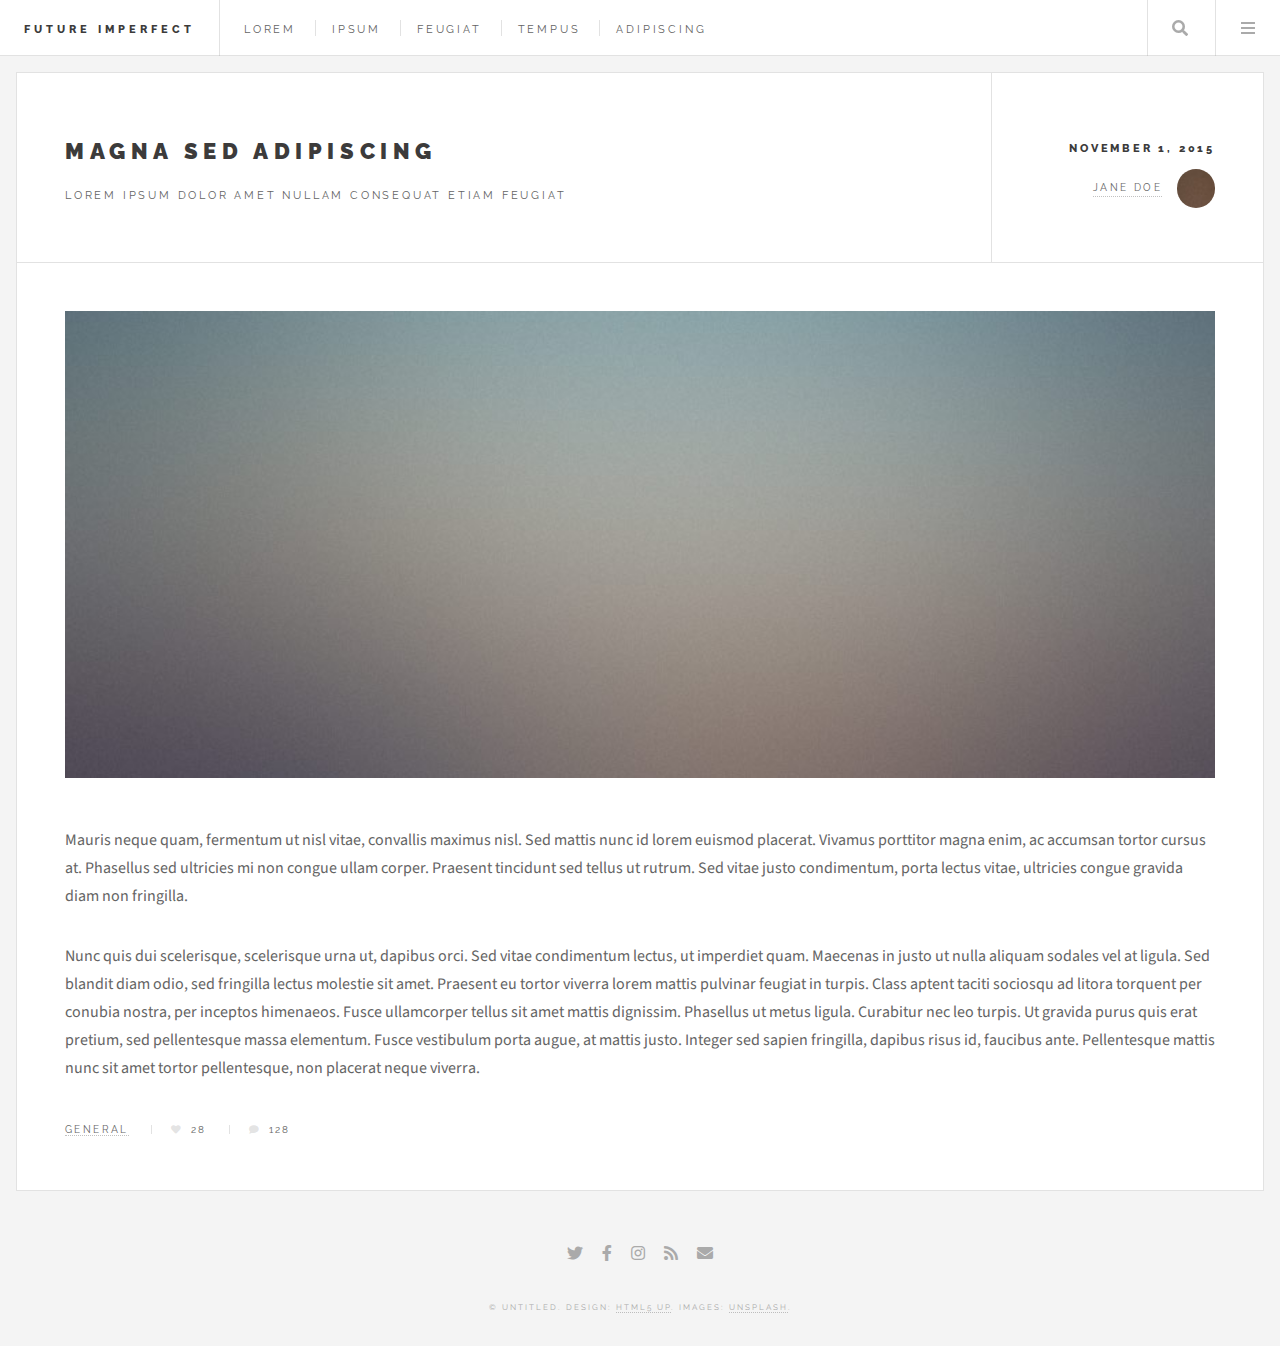
<file: single.html>
<!DOCTYPE HTML>
<!--
	Future Imperfect by HTML5 UP
	html5up.net | @ajlkn
	Free for personal and commercial use under the CCA 3.0 license (html5up.net/license)
-->
<html>
	<head>
		<title>Single - Future Imperfect by HTML5 UP</title>
		<meta charset="utf-8" />
		<meta name="viewport" content="width=device-width, initial-scale=1, user-scalable=no" />
		<link rel="stylesheet" href="assets/css/main.css" />
		<script type="application/javascript" src="//anymind360.com/js/16202/ats.js"></script>
	</head>
	<body class="single is-preload">

		<!-- Wrapper -->
			<div id="wrapper">

				<!-- Header -->
					<header id="header">
						<h1><a href="index.html">Future Imperfect</a></h1>
						<nav class="links">
							<ul>
								<li><a href="#">Lorem</a></li>
								<li><a href="#">Ipsum</a></li>
								<li><a href="#">Feugiat</a></li>
								<li><a href="#">Tempus</a></li>
								<li><a href="#">Adipiscing</a></li>
							</ul>
						</nav>
						<nav class="main">
							<ul>
								<li class="search">
									<a class="fa-search" href="#search">Search</a>
									<form id="search" method="get" action="#">
										<input type="text" name="query" placeholder="Search" />
									</form>
								</li>
								<li class="menu">
									<a class="fa-bars" href="#menu">Menu</a>
								</li>
							</ul>
						</nav>
					</header>

				<!-- Menu -->
					<section id="menu">

						<!-- Search -->
							<section>
								<form class="search" method="get" action="#">
									<input type="text" name="query" placeholder="Search" />
								</form>
							</section>

						<!-- Links -->
							<section>
								<ul class="links">
									<li>
										<a href="#">
											<h3>Lorem ipsum</h3>
											<p>Feugiat tempus veroeros dolor</p>
										</a>
									</li>
									<li>
										<a href="#">
											<h3>Dolor sit amet</h3>
											<p>Sed vitae justo condimentum</p>
										</a>
									</li>
									<li>
										<a href="#">
											<h3>Feugiat veroeros</h3>
											<p>Phasellus sed ultricies mi congue</p>
										</a>
									</li>
									<li>
										<a href="#">
											<h3>Etiam sed consequat</h3>
											<p>Porta lectus amet ultricies</p>
										</a>
									</li>
								</ul>
							</section>

						<!-- Actions -->
							<section>
								<ul class="actions stacked">
									<li><a href="#" class="button large fit">Log In</a></li>
								</ul>
							</section>

					</section>

				<!-- Main -->
					<div id="main">

						<!-- Post -->
							<article class="post">
								<header>
									<div class="title">
										<h2><a href="#">Magna sed adipiscing</a></h2>
										<p>Lorem ipsum dolor amet nullam consequat etiam feugiat</p>
									</div>
									<div class="meta">
										<time class="published" datetime="2015-11-01">November 1, 2015</time>
										<a href="#" class="author"><span class="name">Jane Doe</span><img src="images/avatar.jpg" alt="" /></a>
									</div>
								</header>
								<span class="image featured"><img src="images/pic01.jpg" alt="" /></span>
								<p>Mauris neque quam, fermentum ut nisl vitae, convallis maximus nisl. Sed mattis nunc id lorem euismod placerat. Vivamus porttitor magna enim, ac accumsan tortor cursus at. Phasellus sed ultricies mi non congue ullam corper. Praesent tincidunt sed tellus ut rutrum. Sed vitae justo condimentum, porta lectus vitae, ultricies congue gravida diam non fringilla.</p>
								<p>Nunc quis dui scelerisque, scelerisque urna ut, dapibus orci. Sed vitae condimentum lectus, ut imperdiet quam. Maecenas in justo ut nulla aliquam sodales vel at ligula. Sed blandit diam odio, sed fringilla lectus molestie sit amet. Praesent eu tortor viverra lorem mattis pulvinar feugiat in turpis. Class aptent taciti sociosqu ad litora torquent per conubia nostra, per inceptos himenaeos. Fusce ullamcorper tellus sit amet mattis dignissim. Phasellus ut metus ligula. Curabitur nec leo turpis. Ut gravida purus quis erat pretium, sed pellentesque massa elementum. Fusce vestibulum porta augue, at mattis justo. Integer sed sapien fringilla, dapibus risus id, faucibus ante. Pellentesque mattis nunc sit amet tortor pellentesque, non placerat neque viverra. </p>
								<footer>
									<ul class="stats">
										<li><a href="#">General</a></li>
										<li><a href="#" class="icon solid fa-heart">28</a></li>
										<li><a href="#" class="icon solid fa-comment">128</a></li>
									</ul>
								</footer>
							</article>

					</div>

				<!-- Footer -->
					<section id="footer">
						<ul class="icons">
							<li><a href="#" class="icon brands fa-twitter"><span class="label">Twitter</span></a></li>
							<li><a href="#" class="icon brands fa-facebook-f"><span class="label">Facebook</span></a></li>
							<li><a href="#" class="icon brands fa-instagram"><span class="label">Instagram</span></a></li>
							<li><a href="#" class="icon solid fa-rss"><span class="label">RSS</span></a></li>
							<li><a href="#" class="icon solid fa-envelope"><span class="label">Email</span></a></li>
						</ul>
						<p class="copyright">&copy; Untitled. Design: <a href="http://html5up.net">HTML5 UP</a>. Images: <a href="http://unsplash.com">Unsplash</a>.</p>
					</section>

			</div>

		<!-- Scripts -->
			<script src="assets/js/jquery.min.js"></script>
			<script src="assets/js/browser.min.js"></script>
			<script src="assets/js/breakpoints.min.js"></script>
			<script src="assets/js/util.js"></script>
			<script src="assets/js/main.js"></script>

	</body>
</html>
</file>
<file: assets/css/main.css>
@import url(fontawesome-all.min.css);
@import url("https://fonts.googleapis.com/css?family=Source+Sans+Pro:400,700|Raleway:400,800,900");

/*
	Future Imperfect by HTML5 UP
	html5up.net | @ajlkn
	Free for personal and commercial use under the CCA 3.0 license (html5up.net/license)
*/

html, body, div, span, applet, object,
iframe, h1, h2, h3, h4, h5, h6, p, blockquote,
pre, a, abbr, acronym, address, big, cite,
code, del, dfn, em, img, ins, kbd, q, s, samp,
small, strike, strong, sub, sup, tt, var, b,
u, i, center, dl, dt, dd, ol, ul, li, fieldset,
form, label, legend, table, caption, tbody,
tfoot, thead, tr, th, td, article, aside,
canvas, details, embed, figure, figcaption,
footer, header, hgroup, menu, nav, output, ruby,
section, summary, time, mark, audio, video {
	margin: 0;
	padding: 0;
	border: 0;
	font-size: 100%;
	font: inherit;
	vertical-align: baseline;}

article, aside, details, figcaption, figure,
footer, header, hgroup, menu, nav, section {
	display: block;}

body {
	line-height: 1;
}

ol, ul {
	list-style: none;
}

blockquote, q {
	quotes: none;
}

	blockquote:before, blockquote:after, q:before, q:after {
		content: '';
		content: none;
	}

table {
	border-collapse: collapse;
	border-spacing: 0;
}

body {
	-webkit-text-size-adjust: none;
}

mark {
	background-color: transparent;
	color: inherit;
}

input::-moz-focus-inner {
	border: 0;
	padding: 0;
}

input, select, textarea {
	-moz-appearance: none;
	-webkit-appearance: none;
	-ms-appearance: none;
	appearance: none;
}

/* Basic */

	@-ms-viewport {
		width: device-width;
	}

	body {
		-ms-overflow-style: scrollbar;
	}

	@media screen and (max-width: 480px) {

		html, body {
			min-width: 320px;
		}

	}

	html {
		box-sizing: border-box;
	}

	*, *:before, *:after {
		box-sizing: inherit;
	}

	body {
		background: #f4f4f4;
	}

		body.is-preload *, body.is-preload *:before, body.is-preload *:after {
			-moz-animation: none !important;
			-webkit-animation: none !important;
			-ms-animation: none !important;
			animation: none !important;
			-moz-transition: none !important;
			-webkit-transition: none !important;
			-ms-transition: none !important;
			transition: none !important;
		}

/* Type */

	body, input, select, textarea {
		color: #646464;
		font-family: "Source Sans Pro", Helvetica, sans-serif;
		font-size: 14pt;
		font-weight: 400;
		line-height: 1.75;
	}

		@media screen and (max-width: 1680px) {

			body, input, select, textarea {
				font-size: 12pt;
			}

		}

		@media screen and (max-width: 1280px) {

			body, input, select, textarea {
				font-size: 12pt;
			}

		}

		@media screen and (max-width: 980px) {

			body, input, select, textarea {
				font-size: 12pt;
			}

		}

		@media screen and (max-width: 736px) {

			body, input, select, textarea {
				font-size: 12pt;
			}

		}

		@media screen and (max-width: 480px) {

			body, input, select, textarea {
				font-size: 12pt;
			}

		}

	a {
		-moz-transition: color 0.2s ease, border-bottom-color 0.2s ease;
		-webkit-transition: color 0.2s ease, border-bottom-color 0.2s ease;
		-ms-transition: color 0.2s ease, border-bottom-color 0.2s ease;
		transition: color 0.2s ease, border-bottom-color 0.2s ease;
		border-bottom: dotted 1px rgba(160, 160, 160, 0.65);
		color: inherit;
		text-decoration: none;
	}

		a:before {
			-moz-transition: color 0.2s ease;
			-webkit-transition: color 0.2s ease;
			-ms-transition: color 0.2s ease;
			transition: color 0.2s ease;
		}

		a:hover {
			border-bottom-color: transparent;
			color: #2ebaae !important;
		}

			a:hover:before {
				color: #2ebaae !important;
			}

	strong, b {
		color: #3c3b3b;
		font-weight: 700;
	}

	em, i {
		font-style: italic;
	}

	p {
		margin: 1em 0 2em 0;
	}

	h1, h2, h3, h4, h5, h6 {
		color: #3c3b3b;
		font-family: "Raleway", Helvetica, sans-serif;
		font-weight: 800;
		letter-spacing: 0.25em;
		line-height: 1.65;
		margin: 0 0 1em 0;
		text-transform: uppercase;
	}

		h1 a, h2 a, h3 a, h4 a, h5 a, h6 a {
			color: inherit;
			border-bottom: 0;
		}

	h2 {
		font-size: 1.1em;
	}

	h3 {
		font-size: 0.9em;
	}

	h4 {
		font-size: 0.7em;
	}

	h5 {
		font-size: 0.7em;
	}

	h6 {
		font-size: 0.7em;
	}

	sub {
		font-size: 0.8em;
		position: relative;
		top: 0.5em;
	}

	sup {
		font-size: 0.8em;
		position: relative;
		top: -0.5em;
	}

	blockquote {
		border-left: solid 4px rgba(160, 160, 160, 0.3);
		font-style: italic;
		margin: 0 0 2em 0;
		padding: 0.5em 0 0.5em 2em;
	}

	code {
		background: rgba(160, 160, 160, 0.075);
		border: solid 1px rgba(160, 160, 160, 0.3);
		font-family: "Courier New", monospace;
		font-size: 0.9em;
		margin: 0 0.25em;
		padding: 0.25em 0.65em;
	}

	pre {
		-webkit-overflow-scrolling: touch;
		font-family: "Courier New", monospace;
		font-size: 0.9em;
		margin: 0 0 2em 0;
	}

		pre code {
			display: block;
			line-height: 1.75em;
			padding: 1em 1.5em;
			overflow-x: auto;
		}

	hr {
		border: 0;
		border-bottom: solid 1px rgba(160, 160, 160, 0.3);
		margin: 2em 0;
	}

		hr.major {
			margin: 3em 0;
		}

	.align-left {
		text-align: left;
	}

	.align-center {
		text-align: center;
	}

	.align-right {
		text-align: right;
	}

/* Row */

	.row {
		display: flex;
		flex-wrap: wrap;
		box-sizing: border-box;
		align-items: stretch;
	}

		.row > * {
			box-sizing: border-box;
		}

		.row.gtr-uniform > * > :last-child {
			margin-bottom: 0;
		}

		.row.aln-left {
			justify-content: flex-start;
		}

		.row.aln-center {
			justify-content: center;
		}

		.row.aln-right {
			justify-content: flex-end;
		}

		.row.aln-top {
			align-items: flex-start;
		}

		.row.aln-middle {
			align-items: center;
		}

		.row.aln-bottom {
			align-items: flex-end;
		}

		.row > .imp {
			order: -1;
		}

		.row > .col-1 {
			width: 8.33333%;
		}

		.row > .off-1 {
			margin-left: 8.33333%;
		}

		.row > .col-2 {
			width: 16.66667%;
		}

		.row > .off-2 {
			margin-left: 16.66667%;
		}

		.row > .col-3 {
			width: 25%;
		}

		.row > .off-3 {
			margin-left: 25%;
		}

		.row > .col-4 {
			width: 33.33333%;
		}

		.row > .off-4 {
			margin-left: 33.33333%;
		}

		.row > .col-5 {
			width: 41.66667%;
		}

		.row > .off-5 {
			margin-left: 41.66667%;
		}

		.row > .col-6 {
			width: 50%;
		}

		.row > .off-6 {
			margin-left: 50%;
		}

		.row > .col-7 {
			width: 58.33333%;
		}

		.row > .off-7 {
			margin-left: 58.33333%;
		}

		.row > .col-8 {
			width: 66.66667%;
		}

		.row > .off-8 {
			margin-left: 66.66667%;
		}

		.row > .col-9 {
			width: 75%;
		}

		.row > .off-9 {
			margin-left: 75%;
		}

		.row > .col-10 {
			width: 83.33333%;
		}

		.row > .off-10 {
			margin-left: 83.33333%;
		}

		.row > .col-11 {
			width: 91.66667%;
		}

		.row > .off-11 {
			margin-left: 91.66667%;
		}

		.row > .col-12 {
			width: 100%;
		}

		.row > .off-12 {
			margin-left: 100%;
		}

		.row.gtr-0 {
			margin-top: 0;
			margin-left: 0em;
		}

			.row.gtr-0 > * {
				padding: 0 0 0 0em;
			}

			.row.gtr-0.gtr-uniform {
				margin-top: 0em;
			}

				.row.gtr-0.gtr-uniform > * {
					padding-top: 0em;
				}

		.row.gtr-25 {
			margin-top: 0;
			margin-left: -0.25em;
		}

			.row.gtr-25 > * {
				padding: 0 0 0 0.25em;
			}

			.row.gtr-25.gtr-uniform {
				margin-top: -0.25em;
			}

				.row.gtr-25.gtr-uniform > * {
					padding-top: 0.25em;
				}

		.row.gtr-50 {
			margin-top: 0;
			margin-left: -0.5em;
		}

			.row.gtr-50 > * {
				padding: 0 0 0 0.5em;
			}

			.row.gtr-50.gtr-uniform {
				margin-top: -0.5em;
			}

				.row.gtr-50.gtr-uniform > * {
					padding-top: 0.5em;
				}

		.row {
			margin-top: 0;
			margin-left: -1em;
		}

			.row > * {
				padding: 0 0 0 1em;
			}

			.row.gtr-uniform {
				margin-top: -1em;
			}

				.row.gtr-uniform > * {
					padding-top: 1em;
				}

		.row.gtr-150 {
			margin-top: 0;
			margin-left: -1.5em;
		}

			.row.gtr-150 > * {
				padding: 0 0 0 1.5em;
			}

			.row.gtr-150.gtr-uniform {
				margin-top: -1.5em;
			}

				.row.gtr-150.gtr-uniform > * {
					padding-top: 1.5em;
				}

		.row.gtr-200 {
			margin-top: 0;
			margin-left: -2em;
		}

			.row.gtr-200 > * {
				padding: 0 0 0 2em;
			}

			.row.gtr-200.gtr-uniform {
				margin-top: -2em;
			}

				.row.gtr-200.gtr-uniform > * {
					padding-top: 2em;
				}

		@media screen and (max-width: 1680px) {

			.row {
				display: flex;
				flex-wrap: wrap;
				box-sizing: border-box;
				align-items: stretch;
			}

				.row > * {
					box-sizing: border-box;
				}

				.row.gtr-uniform > * > :last-child {
					margin-bottom: 0;
				}

				.row.aln-left {
					justify-content: flex-start;
				}

				.row.aln-center {
					justify-content: center;
				}

				.row.aln-right {
					justify-content: flex-end;
				}

				.row.aln-top {
					align-items: flex-start;
				}

				.row.aln-middle {
					align-items: center;
				}

				.row.aln-bottom {
					align-items: flex-end;
				}

				.row > .imp-xlarge {
					order: -1;
				}

				.row > .col-1-xlarge {
					width: 8.33333%;
				}

				.row > .off-1-xlarge {
					margin-left: 8.33333%;
				}

				.row > .col-2-xlarge {
					width: 16.66667%;
				}

				.row > .off-2-xlarge {
					margin-left: 16.66667%;
				}

				.row > .col-3-xlarge {
					width: 25%;
				}

				.row > .off-3-xlarge {
					margin-left: 25%;
				}

				.row > .col-4-xlarge {
					width: 33.33333%;
				}

				.row > .off-4-xlarge {
					margin-left: 33.33333%;
				}

				.row > .col-5-xlarge {
					width: 41.66667%;
				}

				.row > .off-5-xlarge {
					margin-left: 41.66667%;
				}

				.row > .col-6-xlarge {
					width: 50%;
				}

				.row > .off-6-xlarge {
					margin-left: 50%;
				}

				.row > .col-7-xlarge {
					width: 58.33333%;
				}

				.row > .off-7-xlarge {
					margin-left: 58.33333%;
				}

				.row > .col-8-xlarge {
					width: 66.66667%;
				}

				.row > .off-8-xlarge {
					margin-left: 66.66667%;
				}

				.row > .col-9-xlarge {
					width: 75%;
				}

				.row > .off-9-xlarge {
					margin-left: 75%;
				}

				.row > .col-10-xlarge {
					width: 83.33333%;
				}

				.row > .off-10-xlarge {
					margin-left: 83.33333%;
				}

				.row > .col-11-xlarge {
					width: 91.66667%;
				}

				.row > .off-11-xlarge {
					margin-left: 91.66667%;
				}

				.row > .col-12-xlarge {
					width: 100%;
				}

				.row > .off-12-xlarge {
					margin-left: 100%;
				}

				.row.gtr-0 {
					margin-top: 0;
					margin-left: 0em;
				}

					.row.gtr-0 > * {
						padding: 0 0 0 0em;
					}

					.row.gtr-0.gtr-uniform {
						margin-top: 0em;
					}

						.row.gtr-0.gtr-uniform > * {
							padding-top: 0em;
						}

				.row.gtr-25 {
					margin-top: 0;
					margin-left: -0.25em;
				}

					.row.gtr-25 > * {
						padding: 0 0 0 0.25em;
					}

					.row.gtr-25.gtr-uniform {
						margin-top: -0.25em;
					}

						.row.gtr-25.gtr-uniform > * {
							padding-top: 0.25em;
						}

				.row.gtr-50 {
					margin-top: 0;
					margin-left: -0.5em;
				}

					.row.gtr-50 > * {
						padding: 0 0 0 0.5em;
					}

					.row.gtr-50.gtr-uniform {
						margin-top: -0.5em;
					}

						.row.gtr-50.gtr-uniform > * {
							padding-top: 0.5em;
						}

				.row {
					margin-top: 0;
					margin-left: -1em;
				}

					.row > * {
						padding: 0 0 0 1em;
					}

					.row.gtr-uniform {
						margin-top: -1em;
					}

						.row.gtr-uniform > * {
							padding-top: 1em;
						}

				.row.gtr-150 {
					margin-top: 0;
					margin-left: -1.5em;
				}

					.row.gtr-150 > * {
						padding: 0 0 0 1.5em;
					}

					.row.gtr-150.gtr-uniform {
						margin-top: -1.5em;
					}

						.row.gtr-150.gtr-uniform > * {
							padding-top: 1.5em;
						}

				.row.gtr-200 {
					margin-top: 0;
					margin-left: -2em;
				}

					.row.gtr-200 > * {
						padding: 0 0 0 2em;
					}

					.row.gtr-200.gtr-uniform {
						margin-top: -2em;
					}

						.row.gtr-200.gtr-uniform > * {
							padding-top: 2em;
						}

		}

		@media screen and (max-width: 1280px) {

			.row {
				display: flex;
				flex-wrap: wrap;
				box-sizing: border-box;
				align-items: stretch;
			}

				.row > * {
					box-sizing: border-box;
				}

				.row.gtr-uniform > * > :last-child {
					margin-bottom: 0;
				}

				.row.aln-left {
					justify-content: flex-start;
				}

				.row.aln-center {
					justify-content: center;
				}

				.row.aln-right {
					justify-content: flex-end;
				}

				.row.aln-top {
					align-items: flex-start;
				}

				.row.aln-middle {
					align-items: center;
				}

				.row.aln-bottom {
					align-items: flex-end;
				}

				.row > .imp-large {
					order: -1;
				}

				.row > .col-1-large {
					width: 8.33333%;
				}

				.row > .off-1-large {
					margin-left: 8.33333%;
				}

				.row > .col-2-large {
					width: 16.66667%;
				}

				.row > .off-2-large {
					margin-left: 16.66667%;
				}

				.row > .col-3-large {
					width: 25%;
				}

				.row > .off-3-large {
					margin-left: 25%;
				}

				.row > .col-4-large {
					width: 33.33333%;
				}

				.row > .off-4-large {
					margin-left: 33.33333%;
				}

				.row > .col-5-large {
					width: 41.66667%;
				}

				.row > .off-5-large {
					margin-left: 41.66667%;
				}

				.row > .col-6-large {
					width: 50%;
				}

				.row > .off-6-large {
					margin-left: 50%;
				}

				.row > .col-7-large {
					width: 58.33333%;
				}

				.row > .off-7-large {
					margin-left: 58.33333%;
				}

				.row > .col-8-large {
					width: 66.66667%;
				}

				.row > .off-8-large {
					margin-left: 66.66667%;
				}

				.row > .col-9-large {
					width: 75%;
				}

				.row > .off-9-large {
					margin-left: 75%;
				}

				.row > .col-10-large {
					width: 83.33333%;
				}

				.row > .off-10-large {
					margin-left: 83.33333%;
				}

				.row > .col-11-large {
					width: 91.66667%;
				}

				.row > .off-11-large {
					margin-left: 91.66667%;
				}

				.row > .col-12-large {
					width: 100%;
				}

				.row > .off-12-large {
					margin-left: 100%;
				}

				.row.gtr-0 {
					margin-top: 0;
					margin-left: 0em;
				}

					.row.gtr-0 > * {
						padding: 0 0 0 0em;
					}

					.row.gtr-0.gtr-uniform {
						margin-top: 0em;
					}

						.row.gtr-0.gtr-uniform > * {
							padding-top: 0em;
						}

				.row.gtr-25 {
					margin-top: 0;
					margin-left: -0.25em;
				}

					.row.gtr-25 > * {
						padding: 0 0 0 0.25em;
					}

					.row.gtr-25.gtr-uniform {
						margin-top: -0.25em;
					}

						.row.gtr-25.gtr-uniform > * {
							padding-top: 0.25em;
						}

				.row.gtr-50 {
					margin-top: 0;
					margin-left: -0.5em;
				}

					.row.gtr-50 > * {
						padding: 0 0 0 0.5em;
					}

					.row.gtr-50.gtr-uniform {
						margin-top: -0.5em;
					}

						.row.gtr-50.gtr-uniform > * {
							padding-top: 0.5em;
						}

				.row {
					margin-top: 0;
					margin-left: -1em;
				}

					.row > * {
						padding: 0 0 0 1em;
					}

					.row.gtr-uniform {
						margin-top: -1em;
					}

						.row.gtr-uniform > * {
							padding-top: 1em;
						}

				.row.gtr-150 {
					margin-top: 0;
					margin-left: -1.5em;
				}

					.row.gtr-150 > * {
						padding: 0 0 0 1.5em;
					}

					.row.gtr-150.gtr-uniform {
						margin-top: -1.5em;
					}

						.row.gtr-150.gtr-uniform > * {
							padding-top: 1.5em;
						}

				.row.gtr-200 {
					margin-top: 0;
					margin-left: -2em;
				}

					.row.gtr-200 > * {
						padding: 0 0 0 2em;
					}

					.row.gtr-200.gtr-uniform {
						margin-top: -2em;
					}

						.row.gtr-200.gtr-uniform > * {
							padding-top: 2em;
						}

		}

		@media screen and (max-width: 980px) {

			.row {
				display: flex;
				flex-wrap: wrap;
				box-sizing: border-box;
				align-items: stretch;
			}

				.row > * {
					box-sizing: border-box;
				}

				.row.gtr-uniform > * > :last-child {
					margin-bottom: 0;
				}

				.row.aln-left {
					justify-content: flex-start;
				}

				.row.aln-center {
					justify-content: center;
				}

				.row.aln-right {
					justify-content: flex-end;
				}

				.row.aln-top {
					align-items: flex-start;
				}

				.row.aln-middle {
					align-items: center;
				}

				.row.aln-bottom {
					align-items: flex-end;
				}

				.row > .imp-medium {
					order: -1;
				}

				.row > .col-1-medium {
					width: 8.33333%;
				}

				.row > .off-1-medium {
					margin-left: 8.33333%;
				}

				.row > .col-2-medium {
					width: 16.66667%;
				}

				.row > .off-2-medium {
					margin-left: 16.66667%;
				}

				.row > .col-3-medium {
					width: 25%;
				}

				.row > .off-3-medium {
					margin-left: 25%;
				}

				.row > .col-4-medium {
					width: 33.33333%;
				}

				.row > .off-4-medium {
					margin-left: 33.33333%;
				}

				.row > .col-5-medium {
					width: 41.66667%;
				}

				.row > .off-5-medium {
					margin-left: 41.66667%;
				}

				.row > .col-6-medium {
					width: 50%;
				}

				.row > .off-6-medium {
					margin-left: 50%;
				}

				.row > .col-7-medium {
					width: 58.33333%;
				}

				.row > .off-7-medium {
					margin-left: 58.33333%;
				}

				.row > .col-8-medium {
					width: 66.66667%;
				}

				.row > .off-8-medium {
					margin-left: 66.66667%;
				}

				.row > .col-9-medium {
					width: 75%;
				}

				.row > .off-9-medium {
					margin-left: 75%;
				}

				.row > .col-10-medium {
					width: 83.33333%;
				}

				.row > .off-10-medium {
					margin-left: 83.33333%;
				}

				.row > .col-11-medium {
					width: 91.66667%;
				}

				.row > .off-11-medium {
					margin-left: 91.66667%;
				}

				.row > .col-12-medium {
					width: 100%;
				}

				.row > .off-12-medium {
					margin-left: 100%;
				}

				.row.gtr-0 {
					margin-top: 0;
					margin-left: 0em;
				}

					.row.gtr-0 > * {
						padding: 0 0 0 0em;
					}

					.row.gtr-0.gtr-uniform {
						margin-top: 0em;
					}

						.row.gtr-0.gtr-uniform > * {
							padding-top: 0em;
						}

				.row.gtr-25 {
					margin-top: 0;
					margin-left: -0.25em;
				}

					.row.gtr-25 > * {
						padding: 0 0 0 0.25em;
					}

					.row.gtr-25.gtr-uniform {
						margin-top: -0.25em;
					}

						.row.gtr-25.gtr-uniform > * {
							padding-top: 0.25em;
						}

				.row.gtr-50 {
					margin-top: 0;
					margin-left: -0.5em;
				}

					.row.gtr-50 > * {
						padding: 0 0 0 0.5em;
					}

					.row.gtr-50.gtr-uniform {
						margin-top: -0.5em;
					}

						.row.gtr-50.gtr-uniform > * {
							padding-top: 0.5em;
						}

				.row {
					margin-top: 0;
					margin-left: -1em;
				}

					.row > * {
						padding: 0 0 0 1em;
					}

					.row.gtr-uniform {
						margin-top: -1em;
					}

						.row.gtr-uniform > * {
							padding-top: 1em;
						}

				.row.gtr-150 {
					margin-top: 0;
					margin-left: -1.5em;
				}

					.row.gtr-150 > * {
						padding: 0 0 0 1.5em;
					}

					.row.gtr-150.gtr-uniform {
						margin-top: -1.5em;
					}

						.row.gtr-150.gtr-uniform > * {
							padding-top: 1.5em;
						}

				.row.gtr-200 {
					margin-top: 0;
					margin-left: -2em;
				}

					.row.gtr-200 > * {
						padding: 0 0 0 2em;
					}

					.row.gtr-200.gtr-uniform {
						margin-top: -2em;
					}

						.row.gtr-200.gtr-uniform > * {
							padding-top: 2em;
						}

		}

		@media screen and (max-width: 736px) {

			.row {
				display: flex;
				flex-wrap: wrap;
				box-sizing: border-box;
				align-items: stretch;
			}

				.row > * {
					box-sizing: border-box;
				}

				.row.gtr-uniform > * > :last-child {
					margin-bottom: 0;
				}

				.row.aln-left {
					justify-content: flex-start;
				}

				.row.aln-center {
					justify-content: center;
				}

				.row.aln-right {
					justify-content: flex-end;
				}

				.row.aln-top {
					align-items: flex-start;
				}

				.row.aln-middle {
					align-items: center;
				}

				.row.aln-bottom {
					align-items: flex-end;
				}

				.row > .imp-small {
					order: -1;
				}

				.row > .col-1-small {
					width: 8.33333%;
				}

				.row > .off-1-small {
					margin-left: 8.33333%;
				}

				.row > .col-2-small {
					width: 16.66667%;
				}

				.row > .off-2-small {
					margin-left: 16.66667%;
				}

				.row > .col-3-small {
					width: 25%;
				}

				.row > .off-3-small {
					margin-left: 25%;
				}

				.row > .col-4-small {
					width: 33.33333%;
				}

				.row > .off-4-small {
					margin-left: 33.33333%;
				}

				.row > .col-5-small {
					width: 41.66667%;
				}

				.row > .off-5-small {
					margin-left: 41.66667%;
				}

				.row > .col-6-small {
					width: 50%;
				}

				.row > .off-6-small {
					margin-left: 50%;
				}

				.row > .col-7-small {
					width: 58.33333%;
				}

				.row > .off-7-small {
					margin-left: 58.33333%;
				}

				.row > .col-8-small {
					width: 66.66667%;
				}

				.row > .off-8-small {
					margin-left: 66.66667%;
				}

				.row > .col-9-small {
					width: 75%;
				}

				.row > .off-9-small {
					margin-left: 75%;
				}

				.row > .col-10-small {
					width: 83.33333%;
				}

				.row > .off-10-small {
					margin-left: 83.33333%;
				}

				.row > .col-11-small {
					width: 91.66667%;
				}

				.row > .off-11-small {
					margin-left: 91.66667%;
				}

				.row > .col-12-small {
					width: 100%;
				}

				.row > .off-12-small {
					margin-left: 100%;
				}

				.row.gtr-0 {
					margin-top: 0;
					margin-left: 0em;
				}

					.row.gtr-0 > * {
						padding: 0 0 0 0em;
					}

					.row.gtr-0.gtr-uniform {
						margin-top: 0em;
					}

						.row.gtr-0.gtr-uniform > * {
							padding-top: 0em;
						}

				.row.gtr-25 {
					margin-top: 0;
					margin-left: -0.25em;
				}

					.row.gtr-25 > * {
						padding: 0 0 0 0.25em;
					}

					.row.gtr-25.gtr-uniform {
						margin-top: -0.25em;
					}

						.row.gtr-25.gtr-uniform > * {
							padding-top: 0.25em;
						}

				.row.gtr-50 {
					margin-top: 0;
					margin-left: -0.5em;
				}

					.row.gtr-50 > * {
						padding: 0 0 0 0.5em;
					}

					.row.gtr-50.gtr-uniform {
						margin-top: -0.5em;
					}

						.row.gtr-50.gtr-uniform > * {
							padding-top: 0.5em;
						}

				.row {
					margin-top: 0;
					margin-left: -1em;
				}

					.row > * {
						padding: 0 0 0 1em;
					}

					.row.gtr-uniform {
						margin-top: -1em;
					}

						.row.gtr-uniform > * {
							padding-top: 1em;
						}

				.row.gtr-150 {
					margin-top: 0;
					margin-left: -1.5em;
				}

					.row.gtr-150 > * {
						padding: 0 0 0 1.5em;
					}

					.row.gtr-150.gtr-uniform {
						margin-top: -1.5em;
					}

						.row.gtr-150.gtr-uniform > * {
							padding-top: 1.5em;
						}

				.row.gtr-200 {
					margin-top: 0;
					margin-left: -2em;
				}

					.row.gtr-200 > * {
						padding: 0 0 0 2em;
					}

					.row.gtr-200.gtr-uniform {
						margin-top: -2em;
					}

						.row.gtr-200.gtr-uniform > * {
							padding-top: 2em;
						}

		}

		@media screen and (max-width: 480px) {

			.row {
				display: flex;
				flex-wrap: wrap;
				box-sizing: border-box;
				align-items: stretch;
			}

				.row > * {
					box-sizing: border-box;
				}

				.row.gtr-uniform > * > :last-child {
					margin-bottom: 0;
				}

				.row.aln-left {
					justify-content: flex-start;
				}

				.row.aln-center {
					justify-content: center;
				}

				.row.aln-right {
					justify-content: flex-end;
				}

				.row.aln-top {
					align-items: flex-start;
				}

				.row.aln-middle {
					align-items: center;
				}

				.row.aln-bottom {
					align-items: flex-end;
				}

				.row > .imp-xsmall {
					order: -1;
				}

				.row > .col-1-xsmall {
					width: 8.33333%;
				}

				.row > .off-1-xsmall {
					margin-left: 8.33333%;
				}

				.row > .col-2-xsmall {
					width: 16.66667%;
				}

				.row > .off-2-xsmall {
					margin-left: 16.66667%;
				}

				.row > .col-3-xsmall {
					width: 25%;
				}

				.row > .off-3-xsmall {
					margin-left: 25%;
				}

				.row > .col-4-xsmall {
					width: 33.33333%;
				}

				.row > .off-4-xsmall {
					margin-left: 33.33333%;
				}

				.row > .col-5-xsmall {
					width: 41.66667%;
				}

				.row > .off-5-xsmall {
					margin-left: 41.66667%;
				}

				.row > .col-6-xsmall {
					width: 50%;
				}

				.row > .off-6-xsmall {
					margin-left: 50%;
				}

				.row > .col-7-xsmall {
					width: 58.33333%;
				}

				.row > .off-7-xsmall {
					margin-left: 58.33333%;
				}

				.row > .col-8-xsmall {
					width: 66.66667%;
				}

				.row > .off-8-xsmall {
					margin-left: 66.66667%;
				}

				.row > .col-9-xsmall {
					width: 75%;
				}

				.row > .off-9-xsmall {
					margin-left: 75%;
				}

				.row > .col-10-xsmall {
					width: 83.33333%;
				}

				.row > .off-10-xsmall {
					margin-left: 83.33333%;
				}

				.row > .col-11-xsmall {
					width: 91.66667%;
				}

				.row > .off-11-xsmall {
					margin-left: 91.66667%;
				}

				.row > .col-12-xsmall {
					width: 100%;
				}

				.row > .off-12-xsmall {
					margin-left: 100%;
				}

				.row.gtr-0 {
					margin-top: 0;
					margin-left: 0em;
				}

					.row.gtr-0 > * {
						padding: 0 0 0 0em;
					}

					.row.gtr-0.gtr-uniform {
						margin-top: 0em;
					}

						.row.gtr-0.gtr-uniform > * {
							padding-top: 0em;
						}

				.row.gtr-25 {
					margin-top: 0;
					margin-left: -0.25em;
				}

					.row.gtr-25 > * {
						padding: 0 0 0 0.25em;
					}

					.row.gtr-25.gtr-uniform {
						margin-top: -0.25em;
					}

						.row.gtr-25.gtr-uniform > * {
							padding-top: 0.25em;
						}

				.row.gtr-50 {
					margin-top: 0;
					margin-left: -0.5em;
				}

					.row.gtr-50 > * {
						padding: 0 0 0 0.5em;
					}

					.row.gtr-50.gtr-uniform {
						margin-top: -0.5em;
					}

						.row.gtr-50.gtr-uniform > * {
							padding-top: 0.5em;
						}

				.row {
					margin-top: 0;
					margin-left: -1em;
				}

					.row > * {
						padding: 0 0 0 1em;
					}

					.row.gtr-uniform {
						margin-top: -1em;
					}

						.row.gtr-uniform > * {
							padding-top: 1em;
						}

				.row.gtr-150 {
					margin-top: 0;
					margin-left: -1.5em;
				}

					.row.gtr-150 > * {
						padding: 0 0 0 1.5em;
					}

					.row.gtr-150.gtr-uniform {
						margin-top: -1.5em;
					}

						.row.gtr-150.gtr-uniform > * {
							padding-top: 1.5em;
						}

				.row.gtr-200 {
					margin-top: 0;
					margin-left: -2em;
				}

					.row.gtr-200 > * {
						padding: 0 0 0 2em;
					}

					.row.gtr-200.gtr-uniform {
						margin-top: -2em;
					}

						.row.gtr-200.gtr-uniform > * {
							padding-top: 2em;
						}

		}

/* Author */

	.author {
		display: -moz-flex;
		display: -webkit-flex;
		display: -ms-flex;
		display: flex;
		-moz-flex-direction: row;
		-webkit-flex-direction: row;
		-ms-flex-direction: row;
		flex-direction: row;
		-moz-align-items: center;
		-webkit-align-items: center;
		-ms-align-items: center;
		align-items: center;
		-moz-justify-content: -moz-flex-end;
		-webkit-justify-content: -webkit-flex-end;
		-ms-justify-content: -ms-flex-end;
		justify-content: flex-end;
		border-bottom: 0;
		font-family: "Raleway", Helvetica, sans-serif;
		font-size: 0.6em;
		font-weight: 400;
		letter-spacing: 0.25em;
		text-transform: uppercase;
		white-space: nowrap;
	}

		.author .name {
			-moz-transition: border-bottom-color 0.2s ease;
			-webkit-transition: border-bottom-color 0.2s ease;
			-ms-transition: border-bottom-color 0.2s ease;
			transition: border-bottom-color 0.2s ease;
			border-bottom: dotted 1px rgba(160, 160, 160, 0.65);
			display: block;
			margin: 0 1.5em 0 0;
		}

		.author img {
			border-radius: 100%;
			display: block;
			width: 4em;
		}

		.author:hover .name {
			border-bottom-color: transparent;
		}

/* Blurb */

	.blurb h2 {
		font-size: 0.8em;
		margin: 0 0 1.5em 0;
	}

	.blurb h3 {
		font-size: 0.7em;
	}

	.blurb p {
		font-size: 0.9em;
	}

/* Box */

	.box {
		border: solid 1px rgba(160, 160, 160, 0.3);
		margin-bottom: 2em;
		padding: 1.5em;
	}

		.box > :last-child,
		.box > :last-child > :last-child,
		.box > :last-child > :last-child > :last-child {
			margin-bottom: 0;
		}

		.box.alt {
			border: 0;
			border-radius: 0;
			padding: 0;
		}

/* Button */

	input[type="submit"],
	input[type="reset"],
	input[type="button"],
	button,
	.button {
		-moz-appearance: none;
		-webkit-appearance: none;
		-ms-appearance: none;
		appearance: none;
		-moz-transition: background-color 0.2s ease, box-shadow 0.2s ease, color 0.2s ease;
		-webkit-transition: background-color 0.2s ease, box-shadow 0.2s ease, color 0.2s ease;
		-ms-transition: background-color 0.2s ease, box-shadow 0.2s ease, color 0.2s ease;
		transition: background-color 0.2s ease, box-shadow 0.2s ease, color 0.2s ease;
		background-color: transparent;
		border: 0;
		box-shadow: inset 0 0 0 1px rgba(160, 160, 160, 0.3);
		color: #3c3b3b !important;
		cursor: pointer;
		display: inline-block;
		font-family: "Raleway", Helvetica, sans-serif;
		font-size: 0.6em;
		font-weight: 800;
		height: 4.8125em;
		letter-spacing: 0.25em;
		line-height: 4.8125em;
		padding: 0 2.5em;
		text-align: center;
		text-decoration: none;
		text-transform: uppercase;
		white-space: nowrap;
	}

		input[type="submit"]:hover,
		input[type="reset"]:hover,
		input[type="button"]:hover,
		button:hover,
		.button:hover {
			box-shadow: inset 0 0 0 1px #2ebaae;
			color: #2ebaae !important;
		}

			input[type="submit"]:hover:active,
			input[type="reset"]:hover:active,
			input[type="button"]:hover:active,
			button:hover:active,
			.button:hover:active {
				background-color: rgba(46, 186, 174, 0.05);
			}

		input[type="submit"]:before, input[type="submit"]:after,
		input[type="reset"]:before,
		input[type="reset"]:after,
		input[type="button"]:before,
		input[type="button"]:after,
		button:before,
		button:after,
		.button:before,
		.button:after {
			color: #aaaaaa;
			position: relative;
		}

		input[type="submit"]:before,
		input[type="reset"]:before,
		input[type="button"]:before,
		button:before,
		.button:before {
			left: -1em;
			padding: 0 0 0 0.75em;
		}

		input[type="submit"]:after,
		input[type="reset"]:after,
		input[type="button"]:after,
		button:after,
		.button:after {
			left: 1em;
			padding: 0 0.75em 0 0;
		}

		input[type="submit"].fit,
		input[type="reset"].fit,
		input[type="button"].fit,
		button.fit,
		.button.fit {
			width: 100%;
		}

		input[type="submit"].large,
		input[type="reset"].large,
		input[type="button"].large,
		button.large,
		.button.large {
			font-size: 0.7em;
			padding: 0 3em;
		}

		input[type="submit"].small,
		input[type="reset"].small,
		input[type="button"].small,
		button.small,
		.button.small {
			font-size: 0.5em;
		}

		input[type="submit"].disabled, input[type="submit"]:disabled,
		input[type="reset"].disabled,
		input[type="reset"]:disabled,
		input[type="button"].disabled,
		input[type="button"]:disabled,
		button.disabled,
		button:disabled,
		.button.disabled,
		.button:disabled {
			pointer-events: none;
			color: rgba(160, 160, 160, 0.3) !important;
		}

			input[type="submit"].disabled:before, input[type="submit"]:disabled:before,
			input[type="reset"].disabled:before,
			input[type="reset"]:disabled:before,
			input[type="button"].disabled:before,
			input[type="button"]:disabled:before,
			button.disabled:before,
			button:disabled:before,
			.button.disabled:before,
			.button:disabled:before {
				color: rgba(160, 160, 160, 0.3) !important;
			}

/* Form */

	form {
		margin: 0 0 2em 0;
	}

		form.search {
			text-decoration: none;
			position: relative;
		}

			form.search:before {
				-moz-osx-font-smoothing: grayscale;
				-webkit-font-smoothing: antialiased;
				display: inline-block;
				font-style: normal;
				font-variant: normal;
				text-rendering: auto;
				line-height: 1;
				text-transform: none !important;
				font-family: 'Font Awesome 5 Free';
				font-weight: 900;
			}

			form.search:before {
				color: #aaaaaa;
				content: '\f002';
				display: block;
				height: 2.75em;
				left: 0;
				line-height: 2.75em;
				position: absolute;
				text-align: center;
				top: 0;
				width: 2.5em;
			}

			form.search > input:first-child {
				padding-left: 2.5em;
			}

	label {
		color: #3c3b3b;
		display: block;
		font-size: 0.9em;
		font-weight: 700;
		margin: 0 0 1em 0;
	}

	input[type="text"],
	input[type="password"],
	input[type="email"],
	input[type="tel"],
	select,
	textarea {
		-moz-appearance: none;
		-webkit-appearance: none;
		-ms-appearance: none;
		appearance: none;
		background: rgba(160, 160, 160, 0.075);
		border: none;
		border: solid 1px rgba(160, 160, 160, 0.3);
		border-radius: 0;
		color: inherit;
		display: block;
		outline: 0;
		padding: 0 1em;
		text-decoration: none;
		width: 100%;
	}

		input[type="text"]:invalid,
		input[type="password"]:invalid,
		input[type="email"]:invalid,
		input[type="tel"]:invalid,
		select:invalid,
		textarea:invalid {
			box-shadow: none;
		}

		input[type="text"]:focus,
		input[type="password"]:focus,
		input[type="email"]:focus,
		input[type="tel"]:focus,
		select:focus,
		textarea:focus {
			border-color: #2ebaae;
			box-shadow: inset 0 0 0 1px #2ebaae;
		}

	.select-wrapper {
		text-decoration: none;
		display: block;
		position: relative;
	}

		.select-wrapper:before {
			-moz-osx-font-smoothing: grayscale;
			-webkit-font-smoothing: antialiased;
			display: inline-block;
			font-style: normal;
			font-variant: normal;
			text-rendering: auto;
			line-height: 1;
			text-transform: none !important;
			font-family: 'Font Awesome 5 Free';
			font-weight: 900;
		}

		.select-wrapper:before {
			color: rgba(160, 160, 160, 0.3);
			content: '\f078';
			display: block;
			height: 2.75em;
			line-height: 2.75em;
			pointer-events: none;
			position: absolute;
			right: 0;
			text-align: center;
			top: 0;
			width: 2.75em;
		}

		.select-wrapper select::-ms-expand {
			display: none;
		}

	select {
		background-image: url("data:image/svg+xml;charset=utf8,%3Csvg xmlns='http://www.w3.org/2000/svg' width='40' height='40' preserveAspectRatio='none' viewBox='0 0 40 40'%3E%3Cpath d='M9.4,12.3l10.4,10.4l10.4-10.4c0.2-0.2,0.5-0.4,0.9-0.4c0.3,0,0.6,0.1,0.9,0.4l3.3,3.3c0.2,0.2,0.4,0.5,0.4,0.9 c0,0.4-0.1,0.6-0.4,0.9L20.7,31.9c-0.2,0.2-0.5,0.4-0.9,0.4c-0.3,0-0.6-0.1-0.9-0.4L4.3,17.3c-0.2-0.2-0.4-0.5-0.4-0.9 c0-0.4,0.1-0.6,0.4-0.9l3.3-3.3c0.2-0.2,0.5-0.4,0.9-0.4S9.1,12.1,9.4,12.3z' fill='rgba(160, 160, 160, 0.3)' /%3E%3C/svg%3E");
		background-size: 1.25rem;
		background-repeat: no-repeat;
		background-position: calc(100% - 1rem) center;
		height: 2.75em;
		padding-right: 2.75em;
		text-overflow: ellipsis;
	}

		select option {
			color: #3c3b3b;
			background: #ffffff;
		}

		select:focus::-ms-value {
			background-color: transparent;
		}

		select::-ms-expand {
			display: none;
		}

	input[type="text"],
	input[type="password"],
	input[type="email"],
	select {
		height: 2.75em;
	}

	textarea {
		padding: 0.75em 1em;
	}

	input[type="checkbox"],
	input[type="radio"] {
		-moz-appearance: none;
		-webkit-appearance: none;
		-ms-appearance: none;
		appearance: none;
		display: block;
		float: left;
		margin-right: -2em;
		opacity: 0;
		width: 1em;
		z-index: -1;
	}

		input[type="checkbox"] + label,
		input[type="radio"] + label {
			text-decoration: none;
			color: #646464;
			cursor: pointer;
			display: inline-block;
			font-size: 1em;
			font-weight: 400;
			padding-left: 2.4em;
			padding-right: 0.75em;
			position: relative;
		}

			input[type="checkbox"] + label:before,
			input[type="radio"] + label:before {
				-moz-osx-font-smoothing: grayscale;
				-webkit-font-smoothing: antialiased;
				display: inline-block;
				font-style: normal;
				font-variant: normal;
				text-rendering: auto;
				line-height: 1;
				text-transform: none !important;
				font-family: 'Font Awesome 5 Free';
				font-weight: 900;
			}

			input[type="checkbox"] + label:before,
			input[type="radio"] + label:before {
				background: rgba(160, 160, 160, 0.075);
				border: solid 1px rgba(160, 160, 160, 0.3);
				content: '';
				display: inline-block;
				font-size: 0.8em;
				height: 2.0625em;
				left: 0;
				line-height: 2.0625em;
				position: absolute;
				text-align: center;
				top: 0;
				width: 2.0625em;
			}

		input[type="checkbox"]:checked + label:before,
		input[type="radio"]:checked + label:before {
			background: #3c3b3b;
			border-color: #3c3b3b;
			color: #ffffff;
			content: '\f00c';
		}

		input[type="checkbox"]:focus + label:before,
		input[type="radio"]:focus + label:before {
			border-color: #2ebaae;
			box-shadow: 0 0 0 1px #2ebaae;
		}

	input[type="radio"] + label:before {
		border-radius: 100%;
	}

	::-webkit-input-placeholder {
		color: #aaaaaa !important;
		opacity: 1.0;
	}

	:-moz-placeholder {
		color: #aaaaaa !important;
		opacity: 1.0;
	}

	::-moz-placeholder {
		color: #aaaaaa !important;
		opacity: 1.0;
	}

	:-ms-input-placeholder {
		color: #aaaaaa !important;
		opacity: 1.0;
	}

/* Icon */

	.icon {
		text-decoration: none;
		border-bottom: none;
		position: relative;
	}

		.icon:before {
			-moz-osx-font-smoothing: grayscale;
			-webkit-font-smoothing: antialiased;
			display: inline-block;
			font-style: normal;
			font-variant: normal;
			text-rendering: auto;
			line-height: 1;
			text-transform: none !important;
			font-family: 'Font Awesome 5 Free';
			font-weight: 400;
		}

		.icon > .label {
			display: none;
		}

		.icon:before {
			line-height: inherit;
		}

		.icon.solid:before {
			font-weight: 900;
		}

		.icon.brands:before {
			font-family: 'Font Awesome 5 Brands';
		}

		.icon.suffix:before {
			float: right;
		}

/* Image */

	.image {
		border: 0;
		display: inline-block;
		position: relative;
	}

		.image img {
			display: block;
		}

		.image.left, .image.right {
			max-width: 40%;
		}

			.image.left img, .image.right img {
				width: 100%;
			}

		.image.left {
			float: left;
			padding: 0 1.5em 1em 0;
			top: 0.25em;
		}

		.image.right {
			float: right;
			padding: 0 0 1em 1.5em;
			top: 0.25em;
		}

		.image.fit {
			display: block;
			margin: 0 0 2em 0;
			width: 100%;
		}

			.image.fit img {
				width: 100%;
			}

		.image.featured {
			display: block;
			margin: 0 0 3em 0;
			width: 100%;
		}

			.image.featured img {
				width: 100%;
			}

			@media screen and (max-width: 736px) {

				.image.featured {
					margin: 0 0 1.5em 0;
				}

			}

		.image.main {
			display: block;
			margin: 0 0 3em 0;
			width: 100%;
		}

			.image.main img {
				width: 100%;
			}

/* List */

	ol {
		list-style: decimal;
		margin: 0 0 2em 0;
		padding-left: 1.25em;
	}

		ol li {
			padding-left: 0.25em;
		}

	ul {
		list-style: disc;
		margin: 0 0 2em 0;
		padding-left: 1em;
	}

		ul li {
			padding-left: 0.5em;
		}

		ul.alt {
			list-style: none;
			padding-left: 0;
		}

			ul.alt li {
				border-top: solid 1px rgba(160, 160, 160, 0.3);
				padding: 0.5em 0;
			}

				ul.alt li:first-child {
					border-top: 0;
					padding-top: 0;
				}

	dl {
		margin: 0 0 2em 0;
	}

		dl dt {
			display: block;
			font-weight: 700;
			margin: 0 0 1em 0;
		}

		dl dd {
			margin-left: 2em;
		}

/* Actions */

	ul.actions {
		display: -moz-flex;
		display: -webkit-flex;
		display: -ms-flex;
		display: flex;
		cursor: default;
		list-style: none;
		margin-left: -1em;
		padding-left: 0;
	}

		ul.actions li {
			padding: 0 0 0 1em;
			vertical-align: middle;
		}

		ul.actions.special {
			-moz-justify-content: center;
			-webkit-justify-content: center;
			-ms-justify-content: center;
			justify-content: center;
			width: 100%;
			margin-left: 0;
		}

			ul.actions.special li:first-child {
				padding-left: 0;
			}

		ul.actions.stacked {
			-moz-flex-direction: column;
			-webkit-flex-direction: column;
			-ms-flex-direction: column;
			flex-direction: column;
			margin-left: 0;
		}

			ul.actions.stacked li {
				padding: 1.3em 0 0 0;
			}

				ul.actions.stacked li:first-child {
					padding-top: 0;
				}

		ul.actions.fit {
			width: calc(100% + 1em);
		}

			ul.actions.fit li {
				-moz-flex-grow: 1;
				-webkit-flex-grow: 1;
				-ms-flex-grow: 1;
				flex-grow: 1;
				-moz-flex-shrink: 1;
				-webkit-flex-shrink: 1;
				-ms-flex-shrink: 1;
				flex-shrink: 1;
				width: 100%;
			}

				ul.actions.fit li > * {
					width: 100%;
				}

			ul.actions.fit.stacked {
				width: 100%;
			}

		@media screen and (max-width: 480px) {

			ul.actions:not(.fixed) {
				-moz-flex-direction: column;
				-webkit-flex-direction: column;
				-ms-flex-direction: column;
				flex-direction: column;
				margin-left: 0;
				width: 100% !important;
			}

				ul.actions:not(.fixed) li {
					-moz-flex-grow: 1;
					-webkit-flex-grow: 1;
					-ms-flex-grow: 1;
					flex-grow: 1;
					-moz-flex-shrink: 1;
					-webkit-flex-shrink: 1;
					-ms-flex-shrink: 1;
					flex-shrink: 1;
					padding: 1em 0 0 0;
					text-align: center;
					width: 100%;
				}

					ul.actions:not(.fixed) li > * {
						width: 100%;
					}

					ul.actions:not(.fixed) li:first-child {
						padding-top: 0;
					}

					ul.actions:not(.fixed) li input[type="submit"],
					ul.actions:not(.fixed) li input[type="reset"],
					ul.actions:not(.fixed) li input[type="button"],
					ul.actions:not(.fixed) li button,
					ul.actions:not(.fixed) li .button {
						width: 100%;
					}

						ul.actions:not(.fixed) li input[type="submit"].icon:before,
						ul.actions:not(.fixed) li input[type="reset"].icon:before,
						ul.actions:not(.fixed) li input[type="button"].icon:before,
						ul.actions:not(.fixed) li button.icon:before,
						ul.actions:not(.fixed) li .button.icon:before {
							margin-left: -0.5em;
						}

		}

/* Icons */

	ul.icons {
		cursor: default;
		list-style: none;
		padding-left: 0;
	}

		ul.icons li {
			display: inline-block;
			padding: 0 1em 0 0;
		}

			ul.icons li:last-child {
				padding-right: 0;
			}

			ul.icons li > * {
				border: 0;
			}

				ul.icons li > * .label {
					display: none;
				}

/* Posts */

	ul.posts {
		list-style: none;
		padding: 0;
	}

		ul.posts li {
			border-top: dotted 1px rgba(160, 160, 160, 0.3);
			margin: 1.5em 0 0 0;
			padding: 1.5em 0 0 0;
		}

			ul.posts li:first-child {
				border-top: 0;
				margin-top: 0;
				padding-top: 0;
			}

		ul.posts article {
			display: -moz-flex;
			display: -webkit-flex;
			display: -ms-flex;
			display: flex;
			-moz-align-items: -moz-flex-start;
			-webkit-align-items: -webkit-flex-start;
			-ms-align-items: -ms-flex-start;
			align-items: flex-start;
			-moz-flex-direction: row-reverse;
			-webkit-flex-direction: row-reverse;
			-ms-flex-direction: row-reverse;
			flex-direction: row-reverse;
		}

			ul.posts article .image {
				display: block;
				margin-right: 1.5em;
				min-width: 4em;
				width: 4em;
			}

				ul.posts article .image img {
					width: 100%;
				}

			ul.posts article header {
				-moz-flex-grow: 1;
				-webkit-flex-grow: 1;
				-ms-flex-grow: 1;
				flex-grow: 1;
				-ms-flex: 1;
			}

				ul.posts article header h3 {
					font-size: 0.7em;
					margin-top: 0.125em;
				}

				ul.posts article header .published {
					display: block;
					font-family: "Raleway", Helvetica, sans-serif;
					font-size: 0.6em;
					font-weight: 400;
					letter-spacing: 0.25em;
					margin: -0.625em 0 1.7em 0;
					text-transform: uppercase;
				}

				ul.posts article header > :last-child {
					margin-bottom: 0;
				}

/* Mini Post */

	.mini-post {
		display: -moz-flex;
		display: -webkit-flex;
		display: -ms-flex;
		display: flex;
		-moz-flex-direction: column-reverse;
		-webkit-flex-direction: column-reverse;
		-ms-flex-direction: column-reverse;
		flex-direction: column-reverse;
		background: #ffffff;
		border: solid 1px rgba(160, 160, 160, 0.3);
		margin: 0 0 2em 0;
	}

		.mini-post .image {
			overflow: hidden;
			width: 100%;
		}

			.mini-post .image img {
				-moz-transition: -moz-transform 0.2s ease-out;
				-webkit-transition: -webkit-transform 0.2s ease-out;
				-ms-transition: -ms-transform 0.2s ease-out;
				transition: transform 0.2s ease-out;
				width: 100%;
			}

			.mini-post .image:hover img {
				-moz-transform: scale(1.05);
				-webkit-transform: scale(1.05);
				-ms-transform: scale(1.05);
				transform: scale(1.05);
			}

		.mini-post header {
			padding: 1.25em 4.25em 0.1em 1.25em ;
			min-height: 4em;
			position: relative;
			-moz-flex-grow: 1;
			-webkit-flex-grow: 1;
			-ms-flex-grow: 1;
			flex-grow: 1;
		}

			.mini-post header h3 {
				font-size: 0.7em;
			}

			.mini-post header .published {
				display: block;
				font-family: "Raleway", Helvetica, sans-serif;
				font-size: 0.6em;
				font-weight: 400;
				letter-spacing: 0.25em;
				margin: -0.625em 0 1.7em 0;
				text-transform: uppercase;
			}

			.mini-post header .author {
				position: absolute;
				right: 2em;
				top: 2em;
			}

	.mini-posts {
		margin: 0 0 2em 0;
	}

		@media screen and (max-width: 1280px) {

			.mini-posts {
				display: -moz-flex;
				display: -webkit-flex;
				display: -ms-flex;
				display: flex;
				-moz-flex-wrap: wrap;
				-webkit-flex-wrap: wrap;
				-ms-flex-wrap: wrap;
				flex-wrap: wrap;
				width: calc(100% + 2em);
			}

				.mini-posts > * {
					margin: 2em 2em 0 0;
					width: calc(50% - 2em);
				}

				.mini-posts > :nth-child(-n + 2) {
					margin-top: 0;
				}

		}

		@media screen and (max-width: 480px) {

			.mini-posts {
				display: block;
				width: 100%;
			}

				.mini-posts > * {
					margin: 0 0 2em 0;
					width: 100%;
				}

		}

/* Post */

	.post {
		padding: 3em 3em 1em 3em ;
		background: #ffffff;
		border: solid 1px rgba(160, 160, 160, 0.3);
		margin: 0 0 3em 0;
		position: relative;
	}

		.post > header {
			display: -moz-flex;
			display: -webkit-flex;
			display: -ms-flex;
			display: flex;
			border-bottom: solid 1px rgba(160, 160, 160, 0.3);
			left: -3em;
			margin: -3em 0 3em 0;
			position: relative;
			width: calc(100% + 6em);
		}

			.post > header .title {
				-moz-flex-grow: 1;
				-webkit-flex-grow: 1;
				-ms-flex-grow: 1;
				flex-grow: 1;
				-ms-flex: 1;
				padding: 3.75em 3em 3.3em 3em;
			}

				.post > header .title h2 {
					font-weight: 900;
					font-size: 1.4em;
				}

				.post > header .title > :last-child {
					margin-bottom: 0;
				}

			.post > header .meta {
				padding: 3.75em 3em 1.75em 3em ;
				border-left: solid 1px rgba(160, 160, 160, 0.3);
				min-width: 17em;
				text-align: right;
				width: 17em;
			}

				.post > header .meta > * {
					margin: 0 0 1em 0;
				}

				.post > header .meta > :last-child {
					margin-bottom: 0;
				}

				.post > header .meta .published {
					color: #3c3b3b;
					display: block;
					font-family: "Raleway", Helvetica, sans-serif;
					font-size: 0.7em;
					font-weight: 800;
					letter-spacing: 0.25em;
					margin-top: 0.5em;
					text-transform: uppercase;
					white-space: nowrap;
				}

		.post > a.image.featured {
			overflow: hidden;
		}

			.post > a.image.featured img {
				-moz-transition: -moz-transform 0.2s ease-out;
				-webkit-transition: -webkit-transform 0.2s ease-out;
				-ms-transition: -ms-transform 0.2s ease-out;
				transition: transform 0.2s ease-out;
			}

			.post > a.image.featured:hover img {
				-moz-transform: scale(1.05);
				-webkit-transform: scale(1.05);
				-ms-transform: scale(1.05);
				transform: scale(1.05);
			}

		.post > footer {
			display: -moz-flex;
			display: -webkit-flex;
			display: -ms-flex;
			display: flex;
			-moz-align-items: center;
			-webkit-align-items: center;
			-ms-align-items: center;
			align-items: center;
		}

			.post > footer .actions {
				-moz-flex-grow: 1;
				-webkit-flex-grow: 1;
				-ms-flex-grow: 1;
				flex-grow: 1;
			}

			.post > footer .stats {
				cursor: default;
				list-style: none;
				padding: 0;
			}

				.post > footer .stats li {
					border-left: solid 1px rgba(160, 160, 160, 0.3);
					display: inline-block;
					font-family: "Raleway", Helvetica, sans-serif;
					font-size: 0.6em;
					font-weight: 400;
					letter-spacing: 0.25em;
					line-height: 1;
					margin: 0 0 0 2em;
					padding: 0 0 0 2em;
					text-transform: uppercase;
				}

					.post > footer .stats li:first-child {
						border-left: 0;
						margin-left: 0;
						padding-left: 0;
					}

					.post > footer .stats li .icon {
						border-bottom: 0;
					}

						.post > footer .stats li .icon:before {
							color: rgba(160, 160, 160, 0.3);
							margin-right: 0.75em;
						}

		@media screen and (max-width: 980px) {

			.post {
				border-left: 0;
				border-right: 0;
				left: -3em;
				width: calc(100% + (3em * 2));
			}

				.post > header {
					-moz-flex-direction: column;
					-webkit-flex-direction: column;
					-ms-flex-direction: column;
					flex-direction: column;
					padding: 3.75em 3em 1.25em 3em ;
					border-left: 0;
				}

					.post > header .title {
						-ms-flex: 0 1 auto;
						margin: 0 0 2em 0;
						padding: 0;
						text-align: center;
					}

					.post > header .meta {
						-moz-align-items: center;
						-webkit-align-items: center;
						-ms-align-items: center;
						align-items: center;
						display: -moz-flex;
						display: -webkit-flex;
						display: -ms-flex;
						display: flex;
						-moz-justify-content: center;
						-webkit-justify-content: center;
						-ms-justify-content: center;
						justify-content: center;
						border-left: 0;
						margin: 0 0 2em 0;
						padding-top: 0;
						padding: 0;
						text-align: left;
						width: 100%;
					}

						.post > header .meta > * {
							border-left: solid 1px rgba(160, 160, 160, 0.3);
							margin-left: 2em;
							padding-left: 2em;
						}

						.post > header .meta > :first-child {
							border-left: 0;
							margin-left: 0;
							padding-left: 0;
						}

						.post > header .meta .published {
							margin-bottom: 0;
							margin-top: 0;
						}

						.post > header .meta .author {
							-moz-flex-direction: row-reverse;
							-webkit-flex-direction: row-reverse;
							-ms-flex-direction: row-reverse;
							flex-direction: row-reverse;
							margin-bottom: 0;
						}

							.post > header .meta .author .name {
								margin: 0 0 0 1.5em;
							}

							.post > header .meta .author img {
								width: 3.5em;
							}

		}

		@media screen and (max-width: 736px) {

			.post {
				padding: 1.5em 1.5em 0.1em 1.5em ;
				left: -1.5em;
				margin: 0 0 2em 0;
				width: calc(100% + (1.5em * 2));
			}

				.post > header {
					padding: 3em 1.5em 0.5em 1.5em ;
					left: -1.5em;
					margin: -1.5em 0 1.5em 0;
					width: calc(100% + 3em);
				}

					.post > header .title h2 {
						font-size: 1.1em;
					}

		}

		@media screen and (max-width: 480px) {

			.post > header .meta {
				-moz-align-items: center;
				-webkit-align-items: center;
				-ms-align-items: center;
				align-items: center;
				-moz-flex-direction: column;
				-webkit-flex-direction: column;
				-ms-flex-direction: column;
				flex-direction: column;
			}

				.post > header .meta > * {
					border-left: 0;
					margin: 1em 0 0 0;
					padding-left: 0;
				}

				.post > header .meta .author .name {
					display: none;
				}

			.post > .image.featured {
				margin-left: -1.5em;
				margin-top: calc(-1.5em - 1px);
				width: calc(100% + 3em);
			}

			.post > footer {
				-moz-align-items: -moz-stretch;
				-webkit-align-items: -webkit-stretch;
				-ms-align-items: -ms-stretch;
				align-items: stretch;
				-moz-flex-direction: column-reverse;
				-webkit-flex-direction: column-reverse;
				-ms-flex-direction: column-reverse;
				flex-direction: column-reverse;
			}

				.post > footer .stats {
					text-align: center;
				}

					.post > footer .stats li {
						margin: 0 0 0 1.25em;
						padding: 0 0 0 1.25em;
					}

		}

/* Section/Article */

	section.special, article.special {
		text-align: center;
	}

	header p {
		font-family: "Raleway", Helvetica, sans-serif;
		font-size: 0.7em;
		font-weight: 400;
		letter-spacing: 0.25em;
		line-height: 2.5;
		margin-top: -1em;
		text-transform: uppercase;
	}

/* Table */

	.table-wrapper {
		-webkit-overflow-scrolling: touch;
		overflow-x: auto;
	}

	table {
		margin: 0 0 2em 0;
		width: 100%;
	}

		table tbody tr {
			border: solid 1px rgba(160, 160, 160, 0.3);
			border-left: 0;
			border-right: 0;
		}

			table tbody tr:nth-child(2n + 1) {
				background-color: rgba(160, 160, 160, 0.075);
			}

		table td {
			padding: 0.75em 0.75em;
		}

		table th {
			color: #3c3b3b;
			font-size: 0.9em;
			font-weight: 700;
			padding: 0 0.75em 0.75em 0.75em;
			text-align: left;
		}

		table thead {
			border-bottom: solid 2px rgba(160, 160, 160, 0.3);
		}

		table tfoot {
			border-top: solid 2px rgba(160, 160, 160, 0.3);
		}

		table.alt {
			border-collapse: separate;
		}

			table.alt tbody tr td {
				border: solid 1px rgba(160, 160, 160, 0.3);
				border-left-width: 0;
				border-top-width: 0;
			}

				table.alt tbody tr td:first-child {
					border-left-width: 1px;
				}

			table.alt tbody tr:first-child td {
				border-top-width: 1px;
			}

			table.alt thead {
				border-bottom: 0;
			}

			table.alt tfoot {
				border-top: 0;
			}

/* Header */

	body {
		padding-top: 3.5em;
	}

	#header {
		display: -moz-flex;
		display: -webkit-flex;
		display: -ms-flex;
		display: flex;
		-moz-justify-content: space-between;
		-webkit-justify-content: space-between;
		-ms-justify-content: space-between;
		justify-content: space-between;
		background-color: #ffffff;
		border-bottom: solid 1px rgba(160, 160, 160, 0.3);
		height: 3.5em;
		left: 0;
		line-height: 3.5em;
		position: fixed;
		top: 0;
		width: 100%;
		z-index: 10000;
	}

		#header a {
			color: inherit;
			text-decoration: none;
		}

		#header ul {
			list-style: none;
			margin: 0;
			padding-left: 0;
		}

			#header ul li {
				display: inline-block;
				padding-left: 0;
			}

		#header h1 {
			height: inherit;
			line-height: inherit;
			padding: 0 0 0 1.5em;
			white-space: nowrap;
		}

			#header h1 a {
				font-size: 0.7em;
			}

		#header .links {
			-moz-flex: 1;
			-webkit-flex: 1;
			-ms-flex: 1;
			flex: 1;
			border-left: solid 1px rgba(160, 160, 160, 0.3);
			height: inherit;
			line-height: inherit;
			margin-left: 1.5em;
			overflow: hidden;
			padding-left: 1.5em;
		}

			#header .links ul li {
				border-left: solid 1px rgba(160, 160, 160, 0.3);
				line-height: 1;
				margin-left: 1em;
				padding-left: 1em;
			}

				#header .links ul li:first-child {
					border-left: 0;
					margin-left: 0;
					padding-left: 0;
				}

				#header .links ul li a {
					border-bottom: 0;
					font-family: "Raleway", Helvetica, sans-serif;
					font-size: 0.7em;
					font-weight: 400;
					letter-spacing: 0.25em;
					text-transform: uppercase;
				}

		#header .main {
			height: inherit;
			line-height: inherit;
			text-align: right;
		}

			#header .main ul {
				height: inherit;
				line-height: inherit;
			}

				#header .main ul li {
					border-left: solid 1px rgba(160, 160, 160, 0.3);
					height: inherit;
					line-height: inherit;
					white-space: nowrap;
				}

					#header .main ul li > * {
						display: block;
						float: left;
					}

					#header .main ul li > a {
						text-decoration: none;
						border-bottom: 0;
						color: #aaaaaa;
						overflow: hidden;
						position: relative;
						text-indent: 4em;
						width: 4em;
					}

						#header .main ul li > a:before {
							-moz-osx-font-smoothing: grayscale;
							-webkit-font-smoothing: antialiased;
							display: inline-block;
							font-style: normal;
							font-variant: normal;
							text-rendering: auto;
							line-height: 1;
							text-transform: none !important;
							font-family: 'Font Awesome 5 Free';
							font-weight: 900;
						}

						#header .main ul li > a:before {
							display: block;
							height: inherit;
							left: 0;
							line-height: inherit;
							position: absolute;
							text-align: center;
							text-indent: 0;
							top: 0;
							width: inherit;
						}

		#header form {
			margin: 0;
		}

			#header form input {
				display: inline-block;
				height: 2.5em;
				position: relative;
				top: -2px;
				vertical-align: middle;
			}

		#header #search {
			-moz-transition: all 0.5s ease;
			-webkit-transition: all 0.5s ease;
			-ms-transition: all 0.5s ease;
			transition: all 0.5s ease;
			max-width: 0;
			opacity: 0;
			overflow: hidden;
			padding: 0;
			white-space: nowrap;
		}

			#header #search input {
				width: 12em;
			}

			#header #search.visible {
				max-width: 12.5em;
				opacity: 1;
				padding: 0 0.5em 0 0;
			}

		@media screen and (max-width: 980px) {

			#header .links {
				display: none;
			}

		}

		@media screen and (max-width: 736px) {

			#header {
				height: 2.75em;
				line-height: 2.75em;
			}

				#header h1 {
					padding: 0 0 0 1em;
				}

				#header .main .search {
					display: none;
				}

		}

/* Wrapper */

	#wrapper {
		display: -moz-flex;
		display: -webkit-flex;
		display: -ms-flex;
		display: flex;
		-moz-flex-direction: row-reverse;
		-webkit-flex-direction: row-reverse;
		-ms-flex-direction: row-reverse;
		flex-direction: row-reverse;
		-moz-transition: opacity 0.5s ease;
		-webkit-transition: opacity 0.5s ease;
		-ms-transition: opacity 0.5s ease;
		transition: opacity 0.5s ease;
		margin: 0 auto;
		max-width: 100%;
		opacity: 1;
		padding: 4.5em;
		width: 90em;
	}

		body.is-menu-visible #wrapper {
			opacity: 0.15;
		}

		@media screen and (max-width: 1680px) {

			#wrapper {
				padding: 1em;
			}

		}

		@media screen and (max-width: 1280px) {

			#wrapper {
				display: block;
			}

		}

		@media screen and (max-width: 736px) {

			#wrapper {
				padding: 1.5em;
			}

		}

		body.single #wrapper {
			display: block;
		}

/* Main */

	#main {
		-moz-flex-grow: 1;
		-webkit-flex-grow: 1;
		-ms-flex-grow: 1;
		flex-grow: 1;
		-ms-flex: 1;
		width: 100%;
	}

/* Sidebar */

	#sidebar {
		margin-right: 3em;
		min-width: 22em;
		width: 22em;
	}

		#sidebar > * {
			border-top: solid 1px rgba(160, 160, 160, 0.3);
			margin: 3em 0 0 0;
			padding: 3em 0 0 0;
		}

		#sidebar > :first-child {
			border-top: 0;
			margin-top: 0;
			padding-top: 0;
		}

		@media screen and (max-width: 1280px) {

			#sidebar {
				border-top: solid 1px rgba(160, 160, 160, 0.3);
				margin: 3em 0 0 0;
				min-width: 0;
				padding: 3em 0 0 0;
				width: 100%;
				overflow-x: hidden;
			}

		}

/* Intro */

	#intro .logo {
		border-bottom: 0;
		display: inline-block;
		margin: 0 0 1em 0;
		overflow: hidden;
		position: relative;
		width: 4em;
	}

		#intro .logo:before {
			background-image: url("data:image/svg+xml;charset=utf8,%3Csvg xmlns='http://www.w3.org/2000/svg' width='100px' height='100px' viewBox='0 0 100 100' preserveAspectRatio='none' zoomAndPan='disable'%3E%3Cpolygon points='0,0 100,0 100,25 50,0 0,25' style='fill:%23f4f4f4' /%3E%3Cpolygon points='0,100 100,100 100,75 50,100 0,75' style='fill:%23f4f4f4' /%3E%3C/svg%3E");
			background-position: top left;
			background-repeat: no-repeat;
			background-size: 100% 100%;
			content: '';
			display: block;
			height: 100%;
			left: 0;
			position: absolute;
			top: 0;
			width: 100%;
		}

		#intro .logo img {
			display: block;
			margin-left: -0.25em;
			width: 4.5em;
		}

	#intro header h2 {
		font-size: 2em;
		font-weight: 900;
	}

	#intro header p {
		font-size: 0.8em;
	}

	@media screen and (max-width: 1280px) {

		#intro {
			margin: 0 0 3em 0;
			text-align: center;
		}

			#intro header h2 {
				font-size: 2em;
			}

			#intro header p {
				font-size: 0.7em;
			}

	}

	@media screen and (max-width: 736px) {

		#intro {
			margin: 0 0 1.5em 0;
			padding: 1.25em 0;
		}

			#intro > :last-child {
				margin-bottom: 0;
			}

			#intro .logo {
				margin: 0 0 0.5em 0;
			}

			#intro header h2 {
				font-size: 1.25em;
			}

			#intro header > :last-child {
				margin-bottom: 0;
			}

	}

/* Footer */

	#footer .icons {
		color: #aaaaaa;
	}

	#footer .copyright {
		color: #aaaaaa;
		font-family: "Raleway", Helvetica, sans-serif;
		font-size: 0.5em;
		font-weight: 400;
		letter-spacing: 0.25em;
		text-transform: uppercase;
	}

	body.single #footer {
		text-align: center;
	}

/* Menu */

	#menu {
		-moz-transform: translateX(25em);
		-webkit-transform: translateX(25em);
		-ms-transform: translateX(25em);
		transform: translateX(25em);
		-moz-transition: -moz-transform 0.5s ease, visibility 0.5s;
		-webkit-transition: -webkit-transform 0.5s ease, visibility 0.5s;
		-ms-transition: -ms-transform 0.5s ease, visibility 0.5s;
		transition: transform 0.5s ease, visibility 0.5s;
		-webkit-overflow-scrolling: touch;
		background: #ffffff;
		border-left: solid 1px rgba(160, 160, 160, 0.3);
		box-shadow: none;
		height: 100%;
		max-width: 80%;
		overflow-y: auto;
		position: fixed;
		right: 0;
		top: 0;
		visibility: hidden;
		width: 25em;
		z-index: 10002;
	}

		#menu > * {
			border-top: solid 1px rgba(160, 160, 160, 0.3);
			padding: 3em;
		}

			#menu > * > :last-child {
				margin-bottom: 0;
			}

		#menu > :first-child {
			border-top: 0;
		}

		#menu .links {
			list-style: none;
			padding: 0;
		}

			#menu .links > li {
				border: 0;
				border-top: dotted 1px rgba(160, 160, 160, 0.3);
				margin: 1.5em 0 0 0;
				padding: 1.5em 0 0 0;
			}

				#menu .links > li a {
					display: block;
					border-bottom: 0;
				}

					#menu .links > li a h3 {
						-moz-transition: color 0.2s ease;
						-webkit-transition: color 0.2s ease;
						-ms-transition: color 0.2s ease;
						transition: color 0.2s ease;
						font-size: 0.7em;
					}

					#menu .links > li a p {
						font-family: "Raleway", Helvetica, sans-serif;
						font-size: 0.6em;
						font-weight: 400;
						letter-spacing: 0.25em;
						margin-bottom: 0;
						text-decoration: none;
						text-transform: uppercase;
					}

					#menu .links > li a:hover h3 {
						color: #2ebaae;
					}

				#menu .links > li:first-child {
					border-top: 0;
					margin-top: 0;
					padding-top: 0;
				}

		body.is-menu-visible #menu {
			-moz-transform: translateX(0);
			-webkit-transform: translateX(0);
			-ms-transform: translateX(0);
			transform: translateX(0);
			visibility: visible;
		}

		@media screen and (max-width: 736px) {

			#menu > * {
				padding: 1.5em;
			}

		}
		
		#videoContainer {
			display: flex;
			justify-content: center; /* Centers horizontally */
			align-items: center; /* Centers vertically */
		}
</file>
